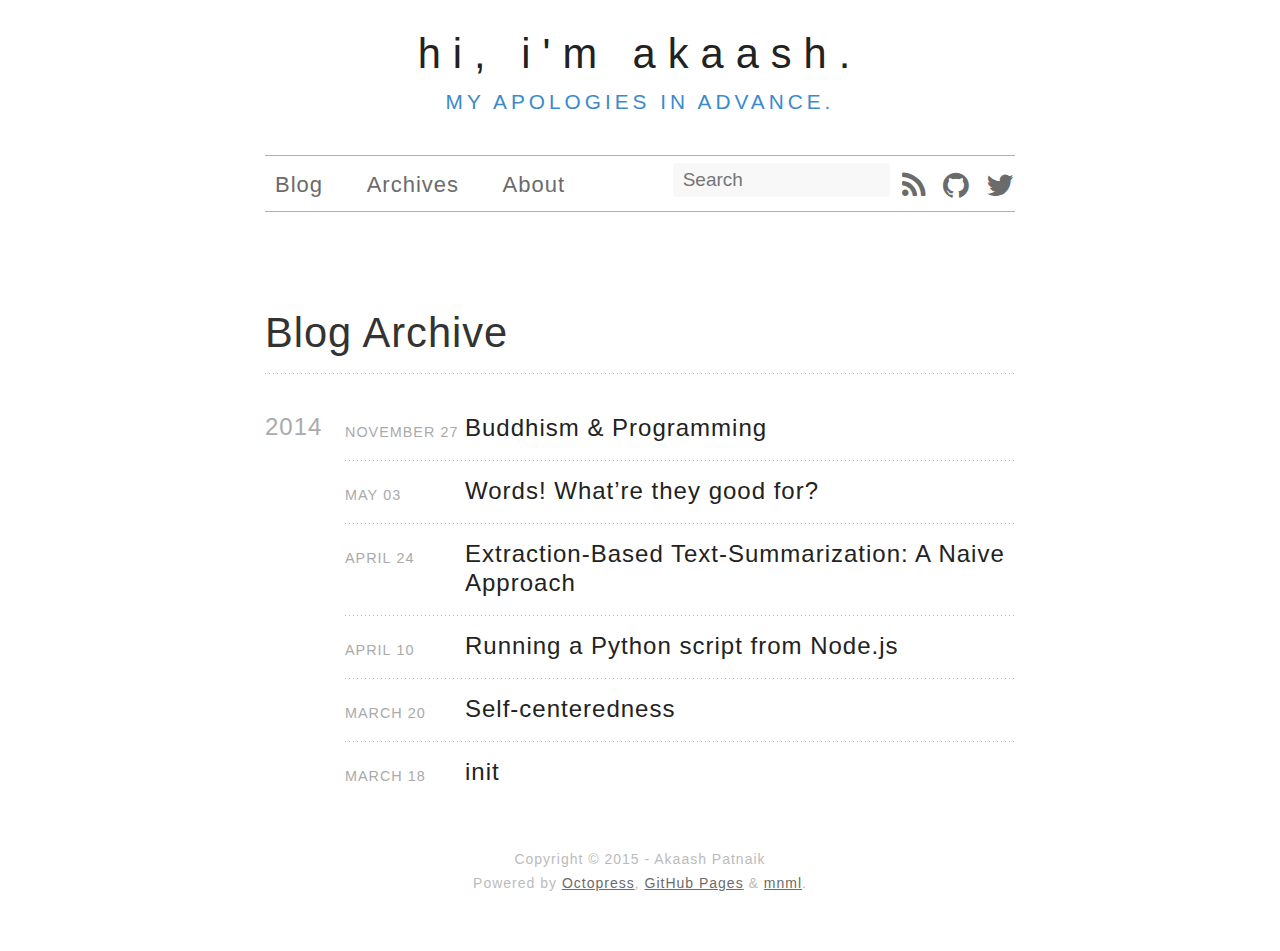
<file: index.html>
<!DOCTYPE html>
<!--[if IEMobile 7 ]><html class="no-js iem7"><![endif]-->
<!--[if lt IE 9]><html class="no-js lte-ie8"><![endif]-->
<!--[if (gt IE 8)|(gt IEMobile 7)|!(IEMobile)|!(IE)]><!--><html class="no-js" lang="en"><!--<![endif]-->
<head>
  <meta charset="utf-8">
  <title>Blog Archive - Hi, I'm Akaash.</title>
  <meta name="author" content="Akaash Patnaik">

  
  <meta name="description" content="Blog Archive 2014 Buddhism &amp; Programming
November 27 2014 Words! What&#8217;re they good for?
May 03 2014 Extraction-Based Text-Summarization: A &hellip;">
  

  <!-- http://t.co/dKP3o1e -->
  <meta name="HandheldFriendly" content="True">
  <meta name="MobileOptimized" content="320">
  <meta name="viewport" content="width=device-width, initial-scale=1">

  
  <link rel="canonical" href="http://akaashanky.github.io">
  <link href="/favicon.png" rel="icon">
  <link href="/stylesheets/screen.css" media="screen, projection" rel="stylesheet" type="text/css">
  <link href="/atom.xml" rel="alternate" title="Hi, I'm Akaash." type="application/atom+xml">
  <script src="/javascripts/modernizr-2.0.js"></script>
  <script src="//ajax.googleapis.com/ajax/libs/jquery/1.9.1/jquery.min.js"></script>
  <script>!window.jQuery && document.write(unescape('%3Cscript src="./javascripts/lib/jquery.min.js"%3E%3C/script%3E'))</script>
  <script src="/javascripts/octopress.js" type="text/javascript"></script>
  <!--Fonts from Google"s Web font directory at http://google.com/webfonts -->
<link href="http://fonts.googleapis.com/css?family=PT+Serif:regular,italic,bold,bolditalic" rel="stylesheet" type="text/css">
<link href="http://fonts.googleapis.com/css?family=PT+Sans:regular,italic,bold,bolditalic" rel="stylesheet" type="text/css">
<link href='http://fonts.googleapis.com/css?family=Open+Sans' rel='stylesheet' type='text/css'>
<link href='http://fonts.googleapis.com/css?family=Fjalla+One' rel='stylesheet' type='text/css'>
<link href="//netdna.bootstrapcdn.com/font-awesome/4.0.3/css/font-awesome.css" rel="stylesheet">
  
  <script type="text/javascript">
    var _gaq = _gaq || [];
    _gaq.push(['_setAccount', 'UA-57186535-1']);
    _gaq.push(['_setDomainName','github.io']);
    _gaq.push(['_trackPageview']);

    (function() {
      var ga = document.createElement('script'); ga.type = 'text/javascript'; ga.async = true;
      ga.src = ('https:' == document.location.protocol ? 'https://ssl' : 'http://www') + '.google-analytics.com/ga.js';
      var s = document.getElementsByTagName('script')[0]; s.parentNode.insertBefore(ga, s);
    })();
  </script>


</head>

<body   class="collapse-sidebar sidebar-footer" >
  <header role="banner">
	<div class="header-title"><a href="/">Hi, I'm Akaash.</a></div>


	<br><div class="header-subtitle">My apologies in advance.</div>

</header>
  <nav role="navigation"><ul class="subscription" data-subscription="rss">
  <li><a href="/atom.xml" title="subscribe via RSS"><i class="fa fa-rss" style="font-size: 30px"></i></a></li>
  
  
    <li><a href="http://github.com/akaashanky" title="GitHub"><i class="fa fa-github" style="font-size: 30px"></i></a></li>
  
  
    <li><a href="http://twitter.com/worldpiece" title="Twitter"><i class="fa fa-twitter" style="font-size: 30px"></i></a></li>
  
</ul>
  
<form action="https://www.google.com/search" method="get">
  <fieldset role="search">
    <input type="hidden" name="q" value="site:akaashanky.github.io" />
    <input class="search" type="text" name="q" results="0" placeholder="Search"/>
  </fieldset>
</form>
  
<ul class="main-navigation">
  <li><a href="/blog">Blog</a></li>
  <li><a href="/blog/archives">Archives</a></li>
  <li><a href="/about">About</a></li>
</ul>

</nav>
  <div id="main">
    <div id="content">
      <div>
<article role="article">
  
  <header>
    <h1 class="entry-title">Blog Archive</h1>
    
  </header>
  
  <div id="blog-archives">



  
  <h2>2014</h2>

<article>
  
<h1><a href="/blog/2014/11/27/buddhism-and-programming/">Buddhism &amp; Programming</a></h1>
<time datetime="2014-11-27T19:08:31+05:30" pubdate><span class='month'>November</span> <span class='day'>27</span> <span class='year'>2014</span></time>

</article>



<article>
  
<h1><a href="/blog/2014/05/03/words-whatre-they-good-for/">Words! What&#8217;re they good for?</a></h1>
<time datetime="2014-05-03T14:37:20+05:30" pubdate><span class='month'>May</span> <span class='day'>03</span> <span class='year'>2014</span></time>

</article>



<article>
  
<h1><a href="/blog/2014/04/24/extraction-based-text-summarization-a-naive-approach/">Extraction-Based Text-Summarization: A Naive Approach</a></h1>
<time datetime="2014-04-24T14:36:55+05:30" pubdate><span class='month'>April</span> <span class='day'>24</span> <span class='year'>2014</span></time>

</article>



<article>
  
<h1><a href="/blog/2014/04/10/running-a-python-script-from-node-dot-js/">Running a Python script from Node.js</a></h1>
<time datetime="2014-04-10T03:10:39+05:30" pubdate><span class='month'>April</span> <span class='day'>10</span> <span class='year'>2014</span></time>

</article>



<article>
  
<h1><a href="/blog/2014/03/20/self-centeredness/">Self-centeredness</a></h1>
<time datetime="2014-03-20T15:03:18+05:30" pubdate><span class='month'>March</span> <span class='day'>20</span> <span class='year'>2014</span></time>

</article>



<article>
  
<h1><a href="/blog/2014/03/18/init/">init</a></h1>
<time datetime="2014-03-18T21:35:39+05:30" pubdate><span class='month'>March</span> <span class='day'>18</span> <span class='year'>2014</span></time>

</article>

</div>

  
</article>

</div>

<aside class="sidebar">
  
    <section>
  <h1>Recent Posts</h1>
  <ul id="recent_posts">
    
      <li class="post">
        <a href="/blog/2014/11/27/buddhism-and-programming/">Buddhism &amp; Programming</a>
      </li>
    
      <li class="post">
        <a href="/blog/2014/05/03/words-whatre-they-good-for/">Words! What're they good for?</a>
      </li>
    
      <li class="post">
        <a href="/blog/2014/04/24/extraction-based-text-summarization-a-naive-approach/">Extraction-Based Text-Summarization: A Naive Approach</a>
      </li>
    
      <li class="post">
        <a href="/blog/2014/04/10/running-a-python-script-from-node-dot-js/">Running a Python script from Node.js</a>
      </li>
    
      <li class="post">
        <a href="/blog/2014/03/20/self-centeredness/">Self-centeredness</a>
      </li>
    
  </ul>
</section>

<section>
  <h1>GitHub Repos</h1>
  <ul id="gh_repos">
    <li class="loading">Status updating...</li>
  </ul>
  
  <a href="https://github.com/akaashanky">@akaashanky</a> on GitHub
  
  <script type="text/javascript">
    $(document).ready(function(){
        if (!window.jXHR){
            var jxhr = document.createElement('script');
            jxhr.type = 'text/javascript';
            jxhr.src = '/javascripts/libs/jXHR.js';
            var s = document.getElementsByTagName('script')[0];
            s.parentNode.insertBefore(jxhr, s);
        }

        github.showRepos({
            user: 'akaashanky',
            count: 0,
            skip_forks: true,
            target: '#gh_repos'
        });
    });
  </script>
  <script src="/javascripts/github.js" type="text/javascript"> </script>
</section>





  
</aside>


    </div>
  </div>
  <footer role="contentinfo"><p>
  Copyright &copy; 2015 -  Akaash Patnaik <br/>
  <span class="credit">Powered by <a href="http://octopress.org">Octopress</a>, <a href="https://pages.github.com/">GitHub Pages</a> & <a href="https://github.com/ioveracker/mnml">mnml</a>.
	  
  </span>
</p>

</footer>
  







  <script type="text/javascript">
    (function(){
      var twitterWidgets = document.createElement('script');
      twitterWidgets.type = 'text/javascript';
      twitterWidgets.async = true;
      twitterWidgets.src = 'http://platform.twitter.com/widgets.js';
      document.getElementsByTagName('head')[0].appendChild(twitterWidgets);
    })();
  </script>





</body>
</html>
</file>
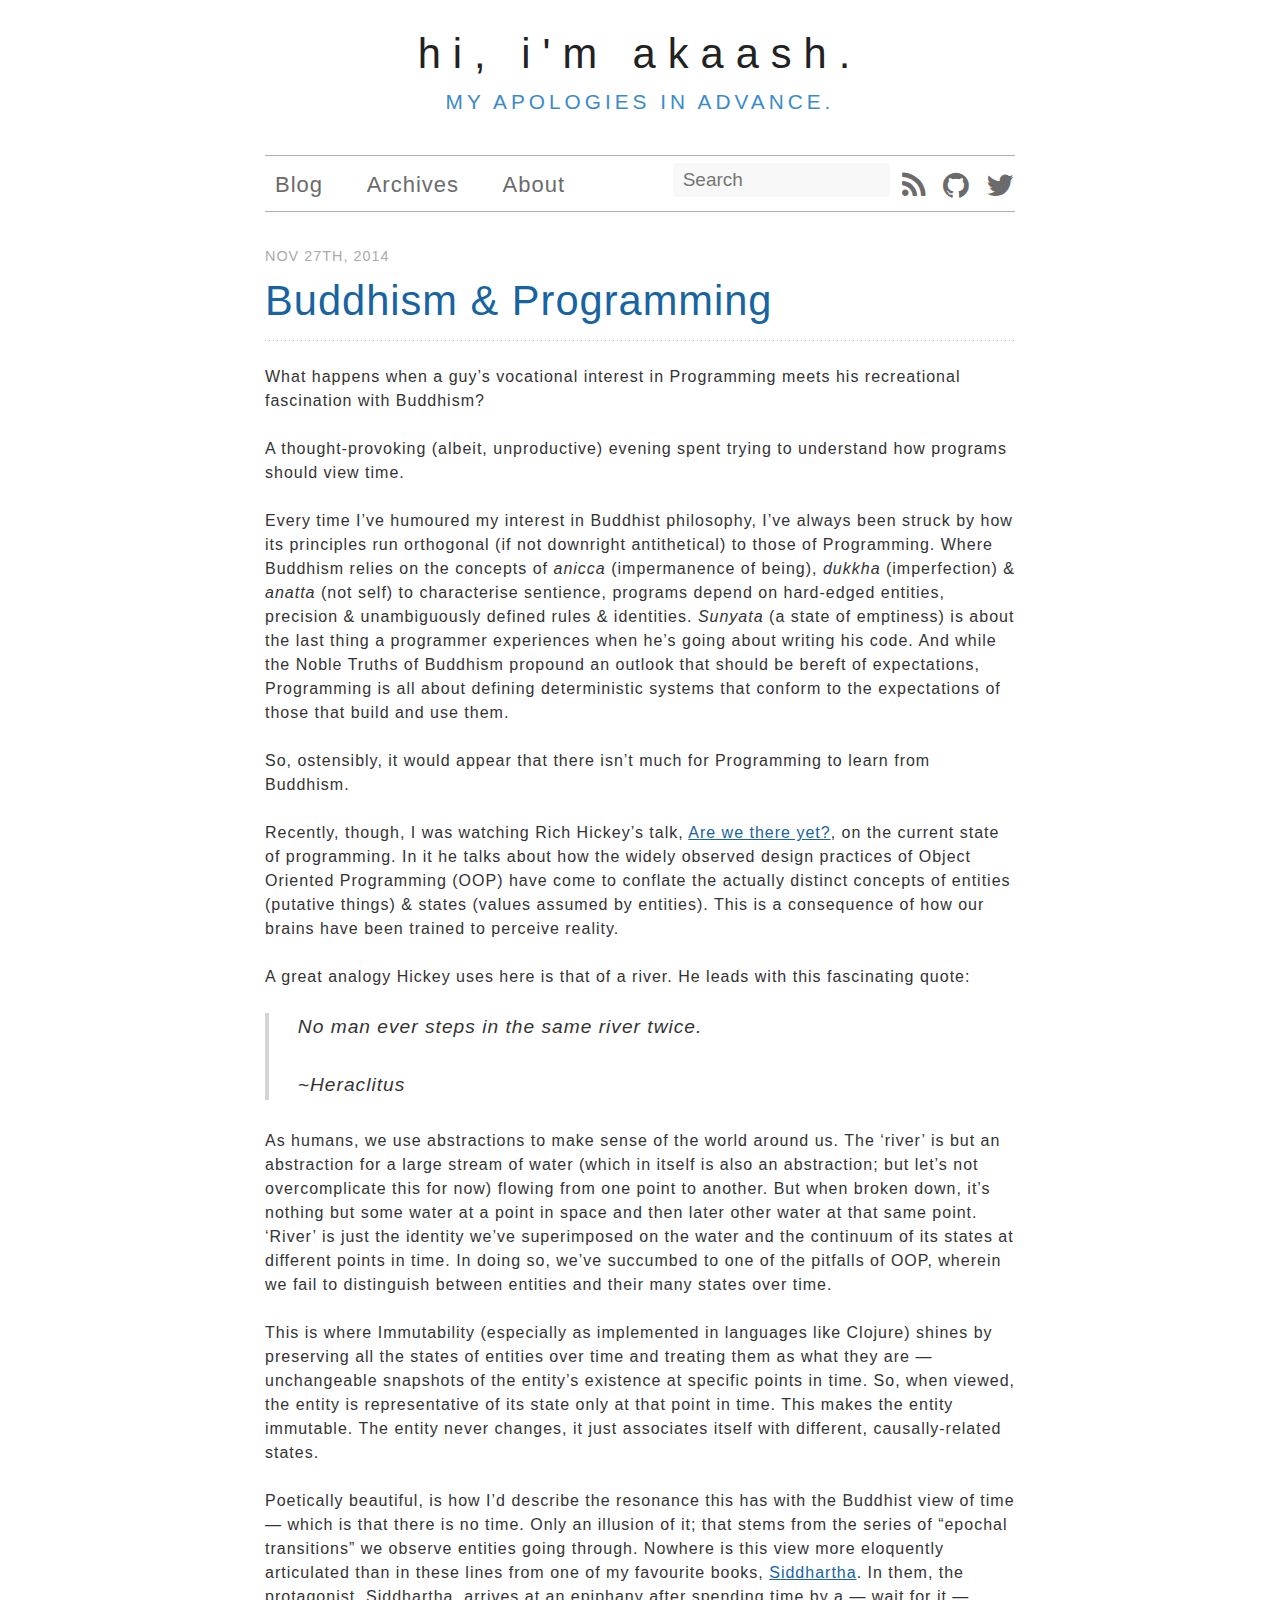
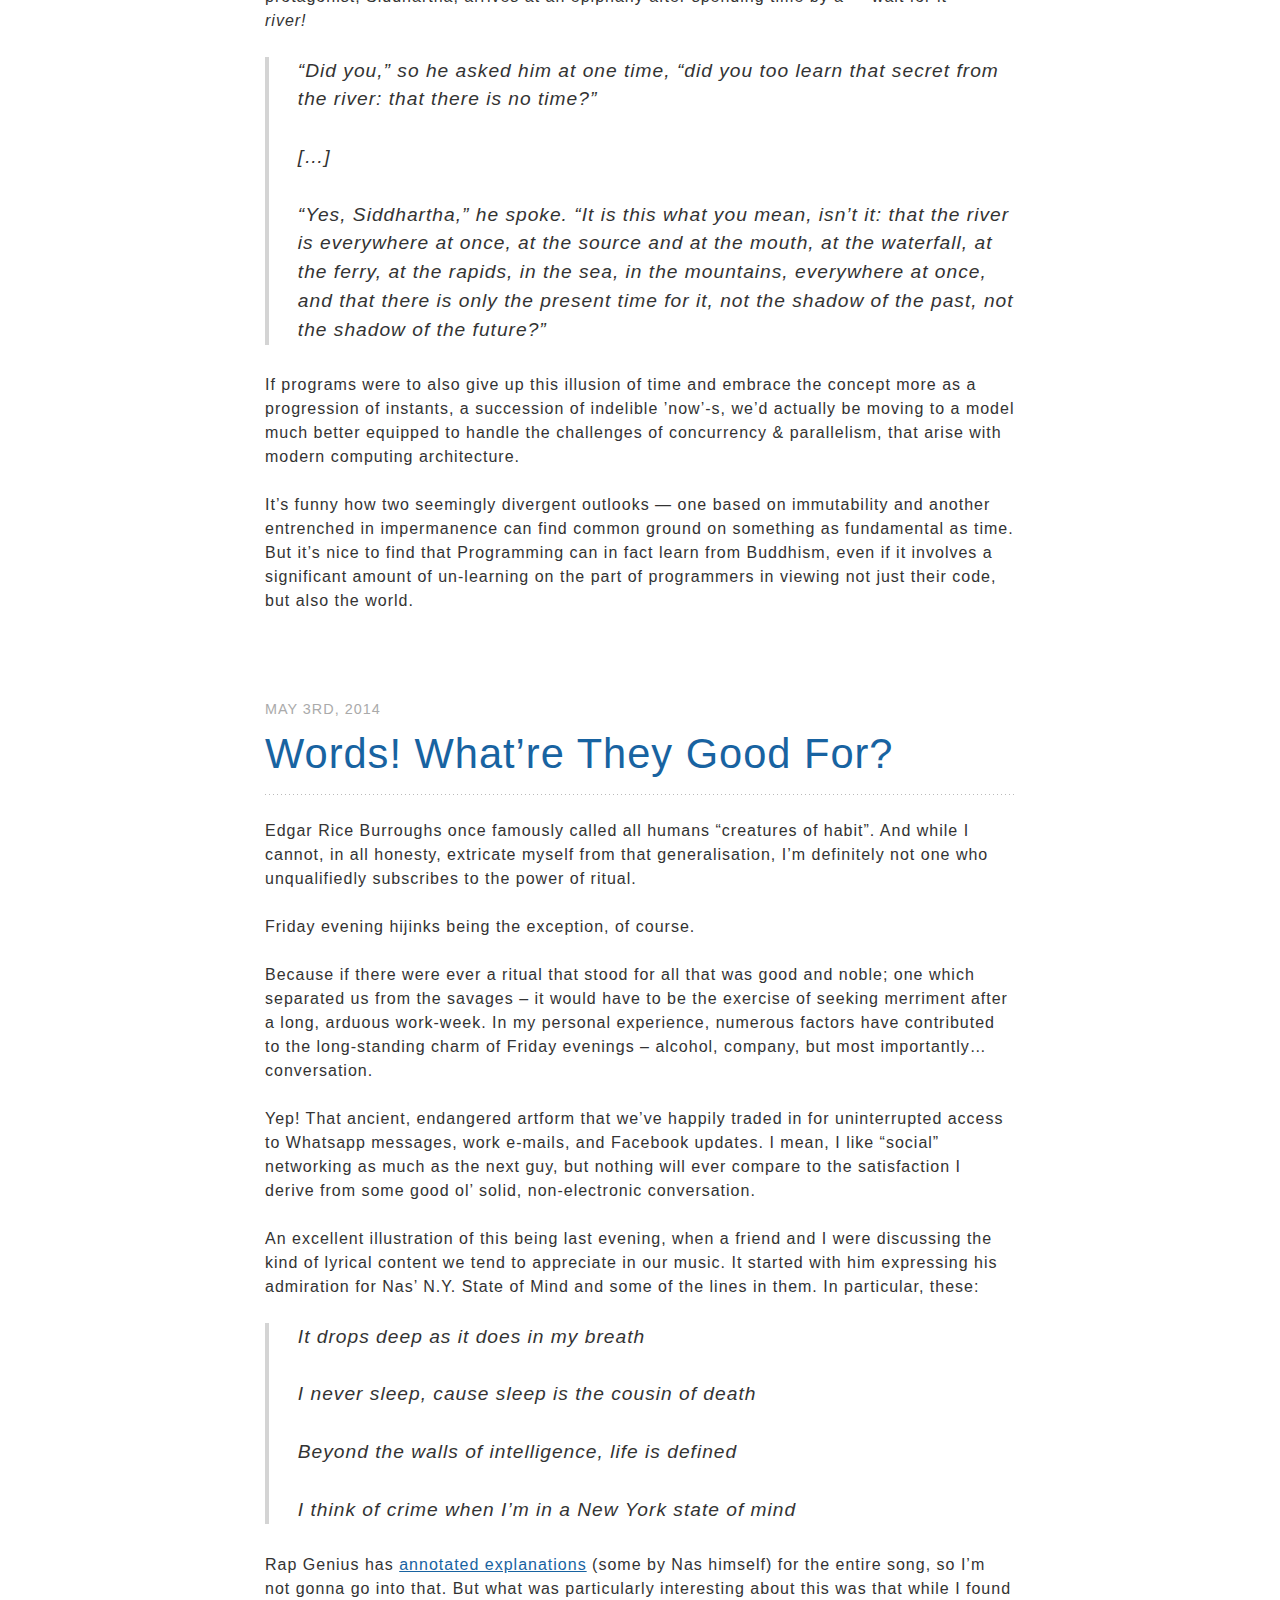
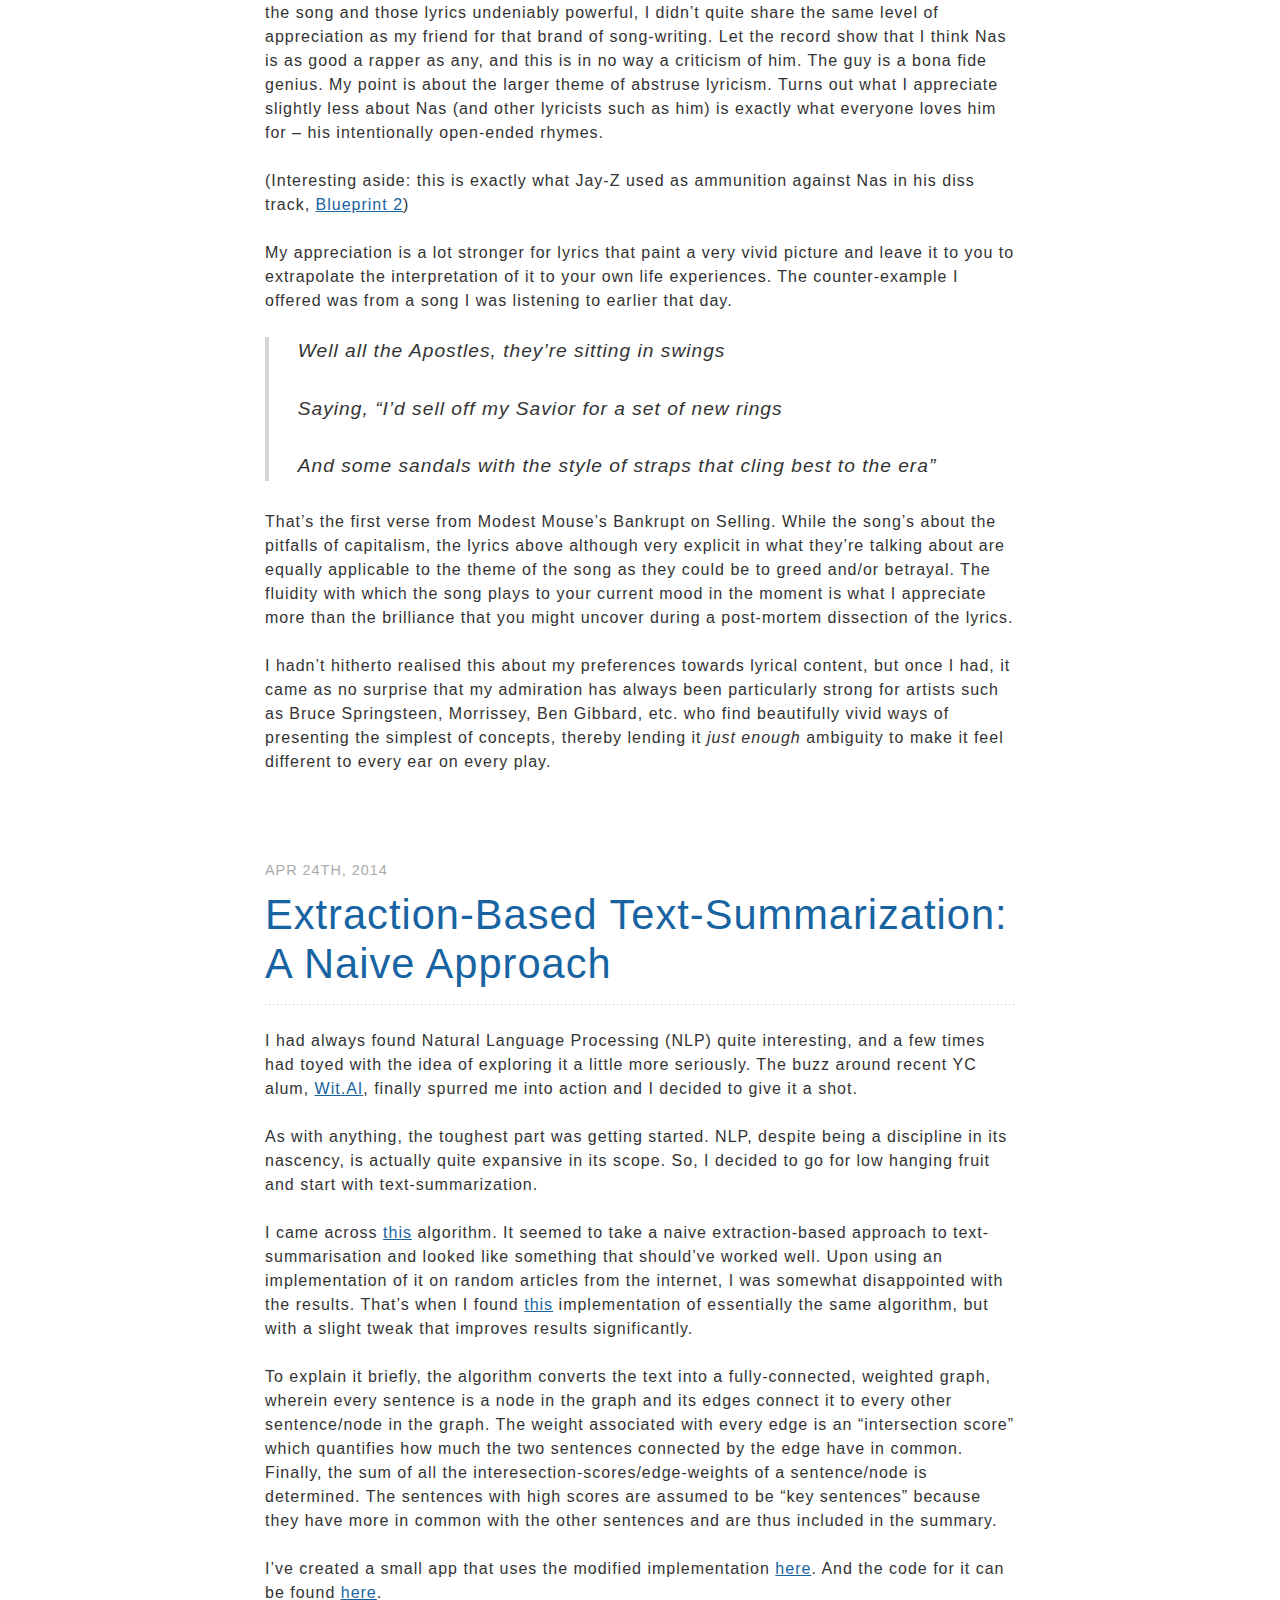
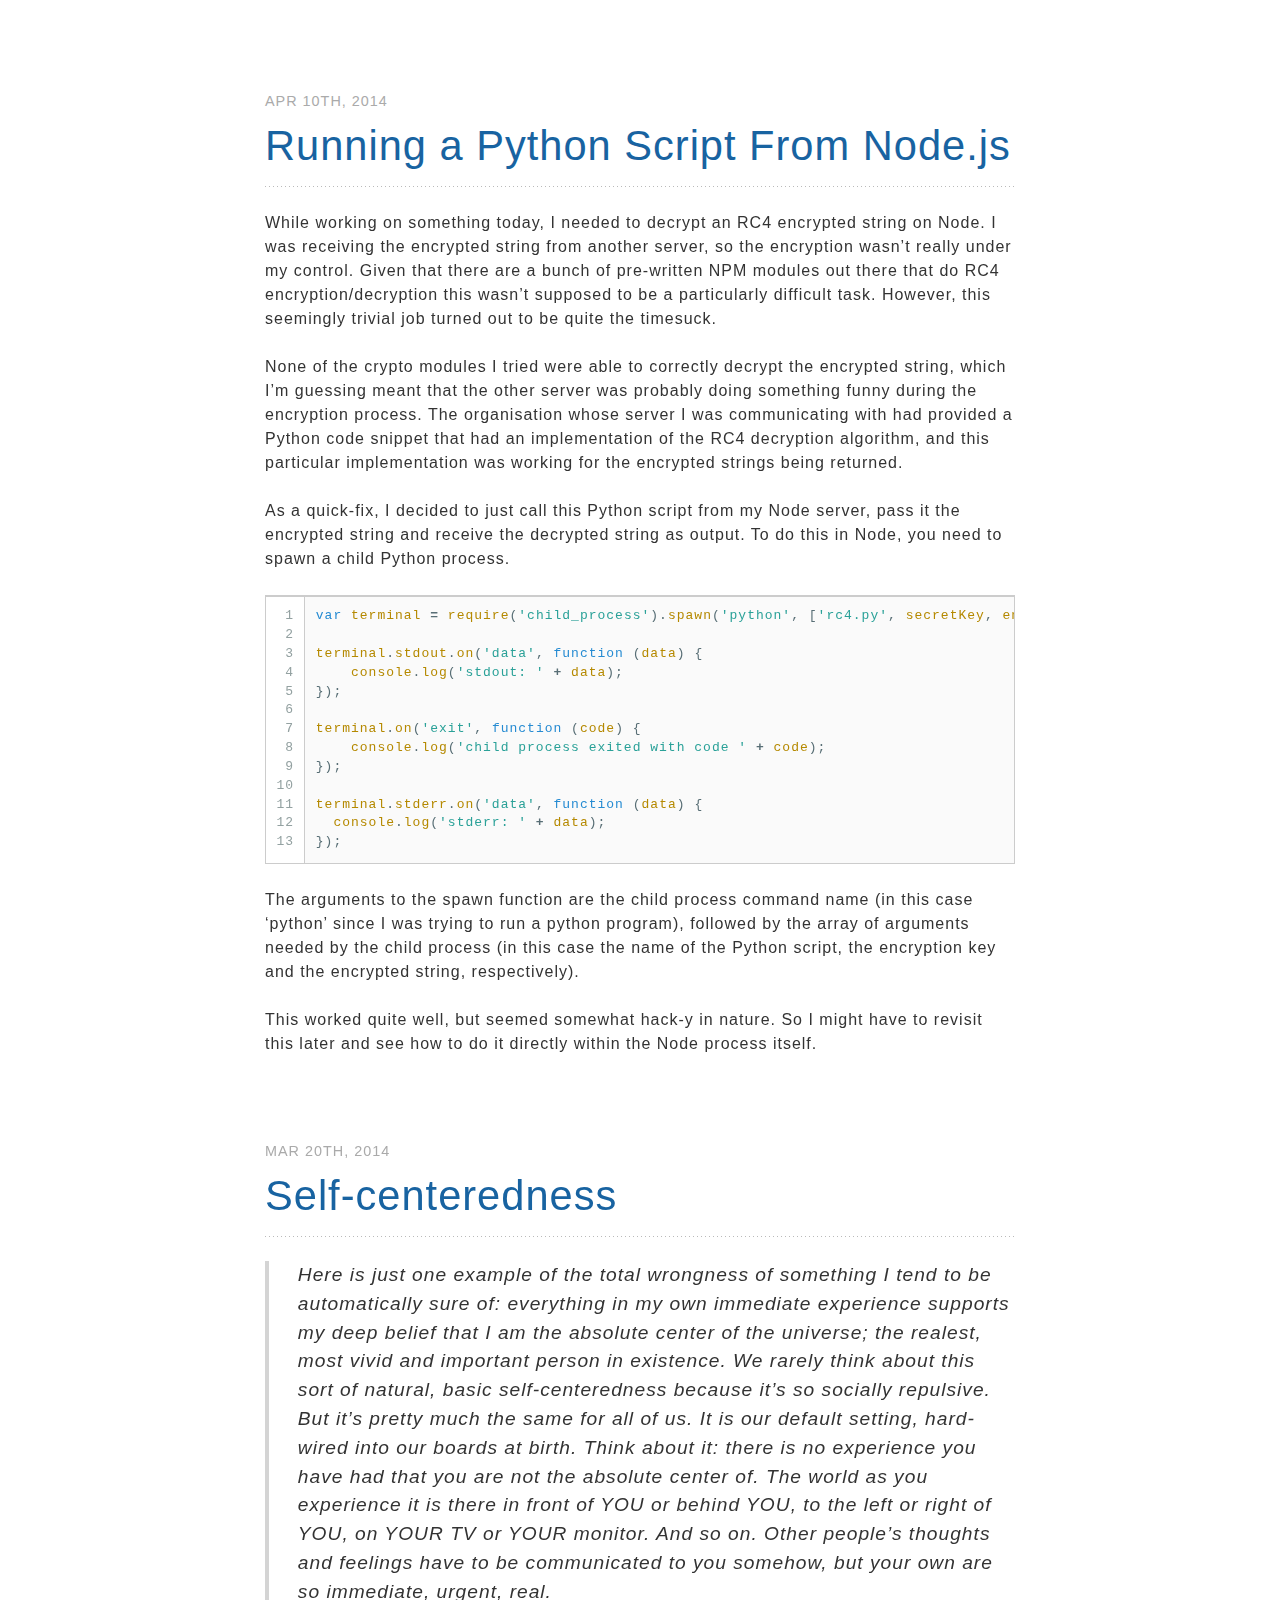
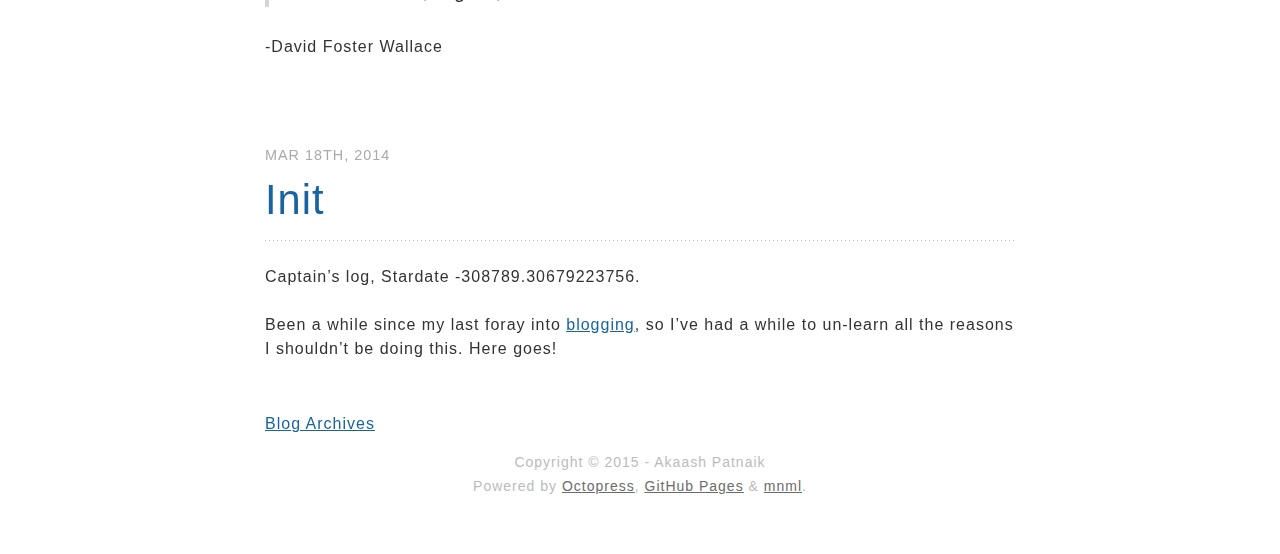
<file: blog/index.html>
<!DOCTYPE html>
<!--[if IEMobile 7 ]><html class="no-js iem7"><![endif]-->
<!--[if lt IE 9]><html class="no-js lte-ie8"><![endif]-->
<!--[if (gt IE 8)|(gt IEMobile 7)|!(IEMobile)|!(IE)]><!--><html class="no-js" lang="en"><!--<![endif]-->
<head>
  <meta charset="utf-8">
  <title>Hi, I'm Akaash.</title>
  <meta name="author" content="Akaash Patnaik">

  
  <meta name="description" content="What happens when a guy&rsquo;s vocational interest in Programming meets his recreational fascination with Buddhism? A thought-provoking (albeit, &hellip;">
  

  <!-- http://t.co/dKP3o1e -->
  <meta name="HandheldFriendly" content="True">
  <meta name="MobileOptimized" content="320">
  <meta name="viewport" content="width=device-width, initial-scale=1">

  
  <link rel="canonical" href="http://akaashanky.github.io/blog">
  <link href="/favicon.png" rel="icon">
  <link href="/stylesheets/screen.css" media="screen, projection" rel="stylesheet" type="text/css">
  <link href="/atom.xml" rel="alternate" title="Hi, I'm Akaash." type="application/atom+xml">
  <script src="/javascripts/modernizr-2.0.js"></script>
  <script src="//ajax.googleapis.com/ajax/libs/jquery/1.9.1/jquery.min.js"></script>
  <script>!window.jQuery && document.write(unescape('%3Cscript src="./javascripts/lib/jquery.min.js"%3E%3C/script%3E'))</script>
  <script src="/javascripts/octopress.js" type="text/javascript"></script>
  <!--Fonts from Google"s Web font directory at http://google.com/webfonts -->
<link href="http://fonts.googleapis.com/css?family=PT+Serif:regular,italic,bold,bolditalic" rel="stylesheet" type="text/css">
<link href="http://fonts.googleapis.com/css?family=PT+Sans:regular,italic,bold,bolditalic" rel="stylesheet" type="text/css">
<link href='http://fonts.googleapis.com/css?family=Open+Sans' rel='stylesheet' type='text/css'>
<link href='http://fonts.googleapis.com/css?family=Fjalla+One' rel='stylesheet' type='text/css'>
<link href="//netdna.bootstrapcdn.com/font-awesome/4.0.3/css/font-awesome.css" rel="stylesheet">
  
  <script type="text/javascript">
    var _gaq = _gaq || [];
    _gaq.push(['_setAccount', 'UA-57186535-1']);
    _gaq.push(['_setDomainName','github.io']);
    _gaq.push(['_trackPageview']);

    (function() {
      var ga = document.createElement('script'); ga.type = 'text/javascript'; ga.async = true;
      ga.src = ('https:' == document.location.protocol ? 'https://ssl' : 'http://www') + '.google-analytics.com/ga.js';
      var s = document.getElementsByTagName('script')[0]; s.parentNode.insertBefore(ga, s);
    })();
  </script>


</head>

<body   class="collapse-sidebar sidebar-footer" >
  <header role="banner">
	<div class="header-title"><a href="/">Hi, I'm Akaash.</a></div>


	<br><div class="header-subtitle">My apologies in advance.</div>

</header>
  <nav role="navigation"><ul class="subscription" data-subscription="rss">
  <li><a href="/atom.xml" title="subscribe via RSS"><i class="fa fa-rss" style="font-size: 30px"></i></a></li>
  
  
    <li><a href="http://github.com/akaashanky" title="GitHub"><i class="fa fa-github" style="font-size: 30px"></i></a></li>
  
  
    <li><a href="http://twitter.com/worldpiece" title="Twitter"><i class="fa fa-twitter" style="font-size: 30px"></i></a></li>
  
</ul>
  
<form action="https://www.google.com/search" method="get">
  <fieldset role="search">
    <input type="hidden" name="q" value="site:akaashanky.github.io" />
    <input class="search" type="text" name="q" results="0" placeholder="Search"/>
  </fieldset>
</form>
  
<ul class="main-navigation">
  <li><a href="/blog">Blog</a></li>
  <li><a href="/blog/archives">Archives</a></li>
  <li><a href="/about">About</a></li>
</ul>

</nav>
  <div id="main">
    <div id="content">
      


    <article class="post">
  <header>
  
    
      <h1 class="entry-title"><a href="/blog/2014/11/27/buddhism-and-programming/">Buddhism &amp; Programming</a></h1>
      
      
    
      <p class="meta">
        








  


<time datetime="2014-11-27T19:08:31+05:30" pubdate data-updated="true">Nov 27<span>th</span>, 2014</time>
        
      </p>
    
  </header>


  <div class="entry-content"><p>What happens when a guy&rsquo;s vocational interest in Programming meets his recreational fascination with Buddhism?</p>

<p>A thought-provoking (albeit, unproductive) evening spent trying to understand how programs should view time.</p>

<p>Every time I’ve humoured my interest in Buddhist philosophy, I’ve always been struck by how its principles run orthogonal (if not downright antithetical) to those of Programming. Where Buddhism relies on the concepts of <em>anicca</em> (impermanence of being), <em>dukkha</em> (imperfection) &amp; <em>anatta</em> (not self) to characterise sentience, programs depend on hard-edged entities, precision &amp; unambiguously defined rules &amp; identities. <em>Sunyata</em> (a state of emptiness) is about the last thing a programmer experiences when he’s going about writing his code. And while the Noble Truths of Buddhism propound an outlook that should be bereft of expectations, Programming is all about defining deterministic systems that conform to the expectations of those that build and use them.</p>

<p>So, ostensibly, it would appear that there isn’t much for Programming to learn from Buddhism.</p>

<p>Recently, though, I was watching Rich Hickey’s talk, <a href="http://www.infoq.com/presentations/Are-We-There-Yet-Rich-Hickey">Are we there yet?</a>, on the current state of programming. In it he talks about how the widely observed design practices of Object Oriented Programming (OOP) have come to conflate the actually distinct concepts of entities (putative things) &amp; states (values assumed by entities). This is a consequence of how our brains have been trained to perceive reality.</p>

<p>A great analogy Hickey uses here is that of a river. He leads with this fascinating quote:</p>

<blockquote><p>No man ever steps in the same river twice.</p>

<p>~Heraclitus</p></blockquote>

<p>As humans, we use abstractions to make sense of the world around us. The ‘river’ is but an abstraction for a large stream of water (which in itself is also an abstraction; but let’s not overcomplicate this for now) flowing from one point to another. But when broken down, it’s nothing but some water at a point in space and then later other water at that same point. ‘River’ is just the identity we’ve superimposed on the water and the continuum of its states at different points in time. In doing so, we’ve succumbed to one of the pitfalls of OOP, wherein we fail to distinguish between entities and their many states over time.</p>

<p>This is where Immutability (especially as implemented in languages like Clojure) shines by preserving all the states of entities over time and treating them as what they are — unchangeable snapshots of the entity’s existence at specific points in time. So, when viewed, the entity is representative of its state only at that point in time. This makes the entity immutable. The entity never changes, it just associates itself with different, causally-related states.</p>

<p>Poetically beautiful, is how I’d describe the resonance this has with the Buddhist view of time — which is that there is no time. Only an illusion of it; that stems from the series of &ldquo;epochal transitions&rdquo; we observe entities going through. Nowhere is this view more eloquently articulated than in these lines from one of my favourite books, <a href="https://www.goodreads.com/book/show/52036.Siddhartha?ac=1">Siddhartha</a>. In them, the protagonist, Siddhartha, arrives at an epiphany after spending time by a — wait for it — <em>river!</em></p>

<blockquote><p>&ldquo;Did you,&rdquo; so he asked him at one time, &ldquo;did you too learn that secret from the river: that there is no time?&rdquo;</p>

<p>[&hellip;]</p>

<p>&ldquo;Yes, Siddhartha,&rdquo; he spoke. &ldquo;It is this what you mean, isn&rsquo;t it: that the river is everywhere at once, at the source and at the mouth, at the waterfall, at the ferry, at the rapids, in the sea, in the mountains, everywhere at once, and that there is only the present time for it, not the shadow of the past, not the shadow of the future?&rdquo;</p></blockquote>

<p>If programs were to also give up this illusion of time and embrace the concept more as a progression of instants, a succession of indelible ’now’-s, we’d actually be moving to a model much better equipped to handle the challenges of concurrency &amp; parallelism, that arise with modern computing architecture.</p>

<p>It&rsquo;s funny how two seemingly divergent outlooks &mdash; one based on immutability and another entrenched in impermanence can find common ground on something as fundamental as time. But it&rsquo;s nice to find that Programming can in fact learn from Buddhism, even if it involves a significant amount of un-learning on the part of programmers in viewing not just their code, but also the world.</p>
</div>
  
  

</article>


    <article class="post">
  <header>
  
    
      <h1 class="entry-title"><a href="/blog/2014/05/03/words-whatre-they-good-for/">Words! What&#8217;re They Good For?</a></h1>
      
      
    
      <p class="meta">
        








  


<time datetime="2014-05-03T14:37:20+05:30" pubdate data-updated="true">May 3<span>rd</span>, 2014</time>
        
      </p>
    
  </header>


  <div class="entry-content"><p>Edgar Rice Burroughs once famously called all humans &ldquo;creatures of habit&rdquo;. And while I cannot, in all honesty, extricate myself from that generalisation, I&rsquo;m definitely not one who unqualifiedly subscribes to the power of ritual.</p>

<p>Friday evening hijinks being the exception, of course.</p>

<p>Because if there were ever a ritual that stood for all that was good and noble; one which separated us from the savages &ndash; it would have to be the exercise of seeking merriment after a long, arduous work-week. In my personal experience, numerous factors have contributed to the long-standing charm of Friday evenings &ndash; alcohol, company, but most importantly&hellip; conversation.</p>

<p>Yep! That ancient, endangered artform that we&rsquo;ve happily traded in for uninterrupted access to Whatsapp messages, work e-mails, and Facebook updates. I mean, I like &ldquo;social&rdquo; networking as much as the next guy, but nothing will ever compare to the satisfaction I derive from some good ol&#8217; solid, non-electronic conversation.</p>

<p>An excellent illustration of this being last evening, when a friend and I were discussing the kind of lyrical content we tend to appreciate in our music. It started with him expressing his admiration for Nas&#8217; N.Y. State of Mind and some of the lines in them. In particular, these:</p>

<blockquote><p>It drops deep as it does in my breath</p>

<p>I never sleep, cause sleep is the cousin of death</p>

<p>Beyond the walls of intelligence, life is defined</p>

<p>I think of crime when I&rsquo;m in a New York state of mind</p></blockquote>

<p>Rap Genius has <a href="http://rapgenius.com/Nas-ny-state-of-mind-lyrics">annotated explanations</a> (some by Nas himself) for the entire song, so I&rsquo;m not gonna go into that. But what was particularly interesting about this was that while I found the song and those lyrics undeniably powerful, I didn&rsquo;t quite share the same level of appreciation as my friend for that brand of song-writing. Let the record show that I think Nas is as good a rapper as any, and this is in no way a criticism of him. The guy is a bona fide genius. My point is about the larger theme of abstruse lyricism. Turns out what I appreciate slightly less about Nas (and other lyricists such as him) is exactly what everyone loves him for &ndash; his intentionally open-ended rhymes.</p>

<p>(Interesting aside: this is exactly what Jay-Z used as ammunition against Nas in his diss track, <a href="http://rapgenius.com/183569/Jay-z-blueprint-2/[base64]">Blueprint 2</a>)</p>

<p>My appreciation is a lot stronger for lyrics that paint a very vivid picture and leave it to you to extrapolate the interpretation of it to your own life experiences. The counter-example I offered was from a song I was listening to earlier that day.</p>

<blockquote><p>Well all the Apostles, they&rsquo;re sitting in swings</p>

<p>Saying, &ldquo;I&rsquo;d sell off my Savior for a set of new rings</p>

<p>And some sandals with the style of straps that cling best to the era&#8221;</p></blockquote>

<p>That&rsquo;s the first verse from Modest Mouse&rsquo;s Bankrupt on Selling. While the song&rsquo;s about the pitfalls of capitalism, the lyrics above although very explicit in what they&rsquo;re talking about are equally applicable to the theme of the song as they could be to greed and/or betrayal. The fluidity with which the song plays to your current mood in the moment is what I appreciate more than the brilliance that you might uncover during a post-mortem dissection of the lyrics.</p>

<p>I hadn&rsquo;t hitherto realised this about my preferences towards lyrical content, but once I had, it came as no surprise that my admiration has always been particularly strong for artists such as Bruce Springsteen, Morrissey, Ben Gibbard, etc. who find beautifully vivid ways of presenting the simplest of concepts, thereby lending it <em>just enough</em> ambiguity to make it feel different to every ear on every play.</p>
</div>
  
  

</article>


    <article class="post">
  <header>
  
    
      <h1 class="entry-title"><a href="/blog/2014/04/24/extraction-based-text-summarization-a-naive-approach/">Extraction-Based Text-Summarization: A Naive Approach</a></h1>
      
      
    
      <p class="meta">
        








  


<time datetime="2014-04-24T14:36:55+05:30" pubdate data-updated="true">Apr 24<span>th</span>, 2014</time>
        
      </p>
    
  </header>


  <div class="entry-content"><p>I had always found Natural Language Processing (NLP) quite interesting, and a few times had toyed with the idea of exploring it a little more seriously. The buzz around recent YC alum, <a href="http://wit.ai">Wit.AI</a>, finally spurred me into action and I decided to give it a shot.</p>

<p>As with anything, the toughest part was getting started. NLP, despite being a discipline in its nascency, is actually quite expansive in its scope. So, I decided to go for low hanging fruit and start with text-summarization.</p>

<p>I came across <a href="http://thetokenizer.com/2013/04/28/build-your-own-summary-tool/">this</a> algorithm. It seemed to take a naive extraction-based approach to text-summarisation and looked like something that should&rsquo;ve worked well. Upon using an implementation of it on random articles from the internet, I was somewhat disappointed with the results. That&rsquo;s when I found <a href="https://github.com/philplckthun/node-sumuparticles">this</a> implementation of essentially the same algorithm, but with a slight tweak that improves results significantly.</p>

<p>To explain it briefly, the algorithm converts the text into a fully-connected, weighted graph, wherein every sentence is a node in the graph and its edges connect it to every other sentence/node in the graph. The weight associated with every edge is an &ldquo;intersection score&rdquo; which quantifies how much the two sentences connected by the edge have in common. Finally, the sum of all the interesection-scores/edge-weights of a sentence/node is determined. The sentences with high scores are assumed to be &ldquo;key sentences&rdquo; because they have more in common with the other sentences and are thus included in the summary.</p>

<p>I&rsquo;ve created a small app that uses the modified implementation <a href="http://tldr-app.herokuapp.com/">here</a>. And the code for it can be found <a href="https://github.com/akaashanky/tldr">here</a>.</p>
</div>
  
  

</article>


    <article class="post">
  <header>
  
    
      <h1 class="entry-title"><a href="/blog/2014/04/10/running-a-python-script-from-node-dot-js/">Running a Python Script From Node.js</a></h1>
      
      
    
      <p class="meta">
        








  


<time datetime="2014-04-10T03:10:39+05:30" pubdate data-updated="true">Apr 10<span>th</span>, 2014</time>
        
      </p>
    
  </header>


  <div class="entry-content"><p>While working on something today, I needed to decrypt an RC4 encrypted string on Node. I was receiving the encrypted string from another server, so the encryption wasn&rsquo;t really under my control. Given that there are a bunch of pre-written NPM modules out there that do RC4 encryption/decryption this wasn&rsquo;t supposed to be a particularly difficult task. However, this seemingly trivial job turned out to be quite the timesuck.</p>

<p>None of the crypto modules I tried were able to correctly decrypt the encrypted string, which I&rsquo;m guessing meant that the other server was probably doing something funny during the encryption process. The organisation whose server I was communicating with had provided a Python code snippet that had an implementation of the RC4 decryption algorithm, and this particular implementation was working for the encrypted strings being returned.</p>

<p>As a quick-fix, I decided to just call this Python script from my Node server, pass it the encrypted string and receive the decrypted string as output. To do this in Node, you need to spawn a child Python process.</p>

<figure class='code'><figcaption><span></span></figcaption><div class="highlight"><table><tr><td class="gutter"><pre class="line-numbers"><span class='line-number'>1</span>
<span class='line-number'>2</span>
<span class='line-number'>3</span>
<span class='line-number'>4</span>
<span class='line-number'>5</span>
<span class='line-number'>6</span>
<span class='line-number'>7</span>
<span class='line-number'>8</span>
<span class='line-number'>9</span>
<span class='line-number'>10</span>
<span class='line-number'>11</span>
<span class='line-number'>12</span>
<span class='line-number'>13</span>
</pre></td><td class='code'><pre><code class='javascript'><span class='line'><span class="kd">var</span> <span class="nx">terminal</span> <span class="o">=</span> <span class="nx">require</span><span class="p">(</span><span class="s1">&#39;child_process&#39;</span><span class="p">).</span><span class="nx">spawn</span><span class="p">(</span><span class="s1">&#39;python&#39;</span><span class="p">,</span> <span class="p">[</span><span class="s1">&#39;rc4.py&#39;</span><span class="p">,</span> <span class="nx">secretKey</span><span class="p">,</span> <span class="nx">encryptedString</span><span class="p">]);;</span>
</span><span class='line'>
</span><span class='line'><span class="nx">terminal</span><span class="p">.</span><span class="nx">stdout</span><span class="p">.</span><span class="nx">on</span><span class="p">(</span><span class="s1">&#39;data&#39;</span><span class="p">,</span> <span class="kd">function</span> <span class="p">(</span><span class="nx">data</span><span class="p">)</span> <span class="p">{</span>
</span><span class='line'>    <span class="nx">console</span><span class="p">.</span><span class="nx">log</span><span class="p">(</span><span class="s1">&#39;stdout: &#39;</span> <span class="o">+</span> <span class="nx">data</span><span class="p">);</span>
</span><span class='line'><span class="p">});</span>
</span><span class='line'>
</span><span class='line'><span class="nx">terminal</span><span class="p">.</span><span class="nx">on</span><span class="p">(</span><span class="s1">&#39;exit&#39;</span><span class="p">,</span> <span class="kd">function</span> <span class="p">(</span><span class="nx">code</span><span class="p">)</span> <span class="p">{</span>
</span><span class='line'>    <span class="nx">console</span><span class="p">.</span><span class="nx">log</span><span class="p">(</span><span class="s1">&#39;child process exited with code &#39;</span> <span class="o">+</span> <span class="nx">code</span><span class="p">);</span>
</span><span class='line'><span class="p">});</span>
</span><span class='line'>
</span><span class='line'><span class="nx">terminal</span><span class="p">.</span><span class="nx">stderr</span><span class="p">.</span><span class="nx">on</span><span class="p">(</span><span class="s1">&#39;data&#39;</span><span class="p">,</span> <span class="kd">function</span> <span class="p">(</span><span class="nx">data</span><span class="p">)</span> <span class="p">{</span>
</span><span class='line'>  <span class="nx">console</span><span class="p">.</span><span class="nx">log</span><span class="p">(</span><span class="s1">&#39;stderr: &#39;</span> <span class="o">+</span> <span class="nx">data</span><span class="p">);</span>
</span><span class='line'><span class="p">});</span>
</span></code></pre></td></tr></table></div></figure>


<p>The arguments to the spawn function are the child process command name (in this case &lsquo;python&rsquo; since I was trying to run a python program), followed by the array of arguments needed by the child process (in this case the name of the Python script, the encryption key and the encrypted string, respectively).</p>

<p>This worked quite well, but seemed somewhat hack-y in nature. So I might have to revisit this later and see how to do it directly within the Node process itself.</p>
</div>
  
  

</article>


    <article class="post">
  <header>
  
    
      <h1 class="entry-title"><a href="/blog/2014/03/20/self-centeredness/">Self-centeredness</a></h1>
      
      
    
      <p class="meta">
        








  


<time datetime="2014-03-20T15:03:18+05:30" pubdate data-updated="true">Mar 20<span>th</span>, 2014</time>
        
      </p>
    
  </header>


  <div class="entry-content"><blockquote><p>Here is just one example of the total wrongness of something I tend to be automatically sure of: everything in my own immediate experience supports my deep belief that I am the absolute center of the universe; the realest, most vivid and important person in existence. We rarely think about this sort of natural, basic self-centeredness because it&rsquo;s so socially repulsive. But it&rsquo;s pretty much the same for all of us. It is our default setting, hard-wired into our boards at birth. Think about it: there is no experience you have had that you are not the absolute center of. The world as you experience it is there in front of YOU or behind YOU, to the left or right of YOU, on YOUR TV or YOUR monitor. And so on. Other people&rsquo;s thoughts and feelings have to be communicated to you somehow, but your own are so immediate, urgent, real.</p></blockquote>

<p>-David Foster Wallace</p>
</div>
  
  

</article>


    <article class="post">
  <header>
  
    
      <h1 class="entry-title"><a href="/blog/2014/03/18/init/">Init</a></h1>
      
      
    
      <p class="meta">
        








  


<time datetime="2014-03-18T21:35:39+05:30" pubdate data-updated="true">Mar 18<span>th</span>, 2014</time>
        
      </p>
    
  </header>


  <div class="entry-content"><p>Captain&rsquo;s log, Stardate -308789.30679223756.</p>

<p>Been a while since my last foray into <a href="http://soliloquysamurai.blogspot.com">blogging</a>, so I&rsquo;ve had a while to un-learn all the reasons I shouldn&rsquo;t be doing this. Here goes!</p>
</div>
  
  

</article>

<nav id="pagenavi">
    
    
    <div class="center"><a href="/blog/archives">Blog Archives</a></div>
</nav>
    </div>
  </div>
  <footer role="contentinfo"><p>
  Copyright &copy; 2015 -  Akaash Patnaik <br/>
  <span class="credit">Powered by <a href="http://octopress.org">Octopress</a>, <a href="https://pages.github.com/">GitHub Pages</a> & <a href="https://github.com/ioveracker/mnml">mnml</a>.
	  
  </span>
</p>

</footer>
  







  <script type="text/javascript">
    (function(){
      var twitterWidgets = document.createElement('script');
      twitterWidgets.type = 'text/javascript';
      twitterWidgets.async = true;
      twitterWidgets.src = 'http://platform.twitter.com/widgets.js';
      document.getElementsByTagName('head')[0].appendChild(twitterWidgets);
    })();
  </script>





</body>
</html>
</file>
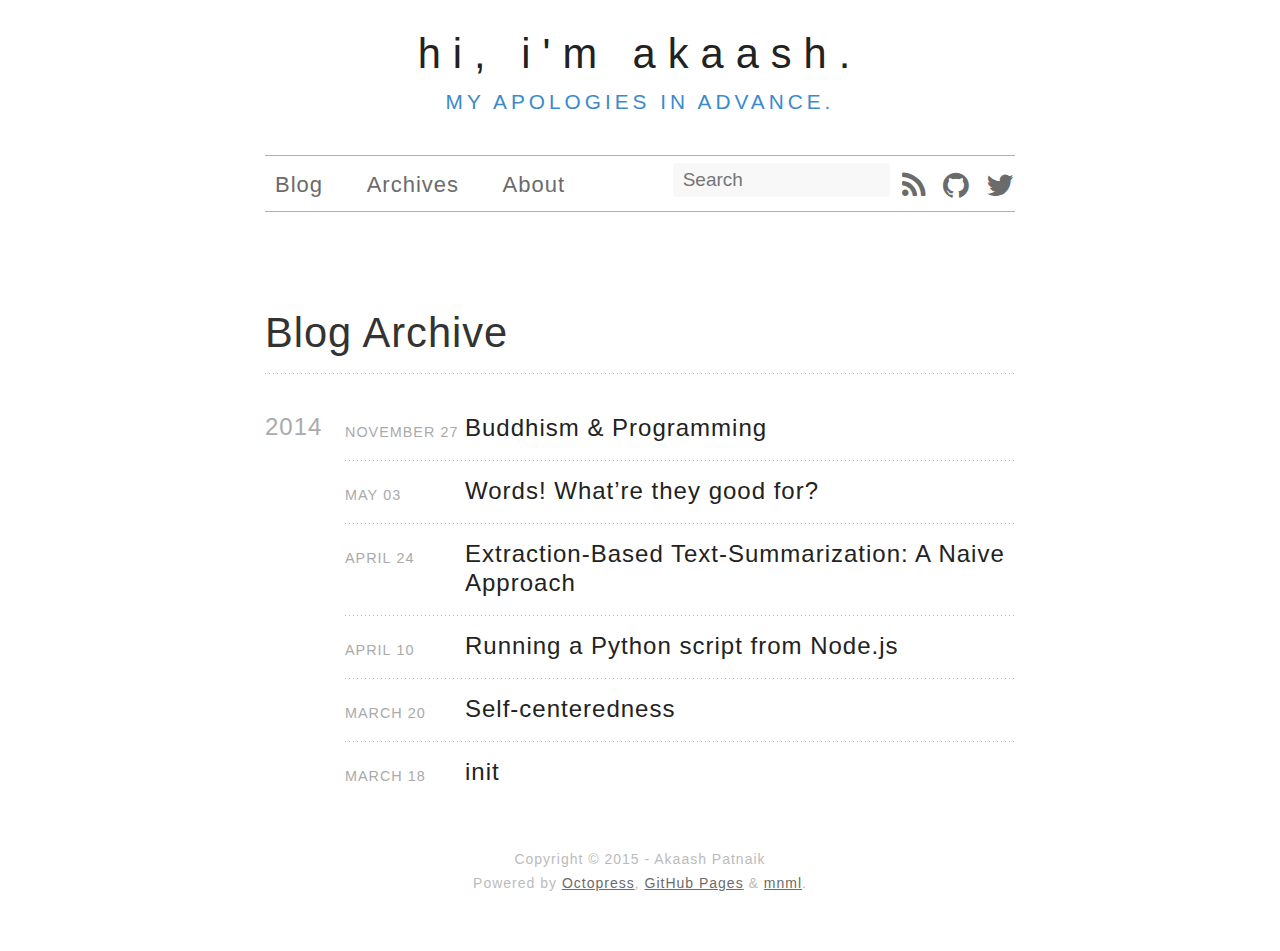
<file: blog/archives/index.html>
<!DOCTYPE html>
<!--[if IEMobile 7 ]><html class="no-js iem7"><![endif]-->
<!--[if lt IE 9]><html class="no-js lte-ie8"><![endif]-->
<!--[if (gt IE 8)|(gt IEMobile 7)|!(IEMobile)|!(IE)]><!--><html class="no-js" lang="en"><!--<![endif]-->
<head>
  <meta charset="utf-8">
  <title>Blog Archive - Hi, I'm Akaash.</title>
  <meta name="author" content="Akaash Patnaik">

  
  <meta name="description" content="Blog Archive 2014 Buddhism &amp; Programming
November 27 2014 Words! What&#8217;re they good for?
May 03 2014 Extraction-Based Text-Summarization: A &hellip;">
  

  <!-- http://t.co/dKP3o1e -->
  <meta name="HandheldFriendly" content="True">
  <meta name="MobileOptimized" content="320">
  <meta name="viewport" content="width=device-width, initial-scale=1">

  
  <link rel="canonical" href="http://akaashanky.github.io/blog/archives">
  <link href="/favicon.png" rel="icon">
  <link href="/stylesheets/screen.css" media="screen, projection" rel="stylesheet" type="text/css">
  <link href="/atom.xml" rel="alternate" title="Hi, I'm Akaash." type="application/atom+xml">
  <script src="/javascripts/modernizr-2.0.js"></script>
  <script src="//ajax.googleapis.com/ajax/libs/jquery/1.9.1/jquery.min.js"></script>
  <script>!window.jQuery && document.write(unescape('%3Cscript src="./javascripts/lib/jquery.min.js"%3E%3C/script%3E'))</script>
  <script src="/javascripts/octopress.js" type="text/javascript"></script>
  <!--Fonts from Google"s Web font directory at http://google.com/webfonts -->
<link href="http://fonts.googleapis.com/css?family=PT+Serif:regular,italic,bold,bolditalic" rel="stylesheet" type="text/css">
<link href="http://fonts.googleapis.com/css?family=PT+Sans:regular,italic,bold,bolditalic" rel="stylesheet" type="text/css">
<link href='http://fonts.googleapis.com/css?family=Open+Sans' rel='stylesheet' type='text/css'>
<link href='http://fonts.googleapis.com/css?family=Fjalla+One' rel='stylesheet' type='text/css'>
<link href="//netdna.bootstrapcdn.com/font-awesome/4.0.3/css/font-awesome.css" rel="stylesheet">
  
  <script type="text/javascript">
    var _gaq = _gaq || [];
    _gaq.push(['_setAccount', 'UA-57186535-1']);
    _gaq.push(['_setDomainName','github.io']);
    _gaq.push(['_trackPageview']);

    (function() {
      var ga = document.createElement('script'); ga.type = 'text/javascript'; ga.async = true;
      ga.src = ('https:' == document.location.protocol ? 'https://ssl' : 'http://www') + '.google-analytics.com/ga.js';
      var s = document.getElementsByTagName('script')[0]; s.parentNode.insertBefore(ga, s);
    })();
  </script>


</head>

<body   class="collapse-sidebar sidebar-footer" >
  <header role="banner">
	<div class="header-title"><a href="/">Hi, I'm Akaash.</a></div>


	<br><div class="header-subtitle">My apologies in advance.</div>

</header>
  <nav role="navigation"><ul class="subscription" data-subscription="rss">
  <li><a href="/atom.xml" title="subscribe via RSS"><i class="fa fa-rss" style="font-size: 30px"></i></a></li>
  
  
    <li><a href="http://github.com/akaashanky" title="GitHub"><i class="fa fa-github" style="font-size: 30px"></i></a></li>
  
  
    <li><a href="http://twitter.com/worldpiece" title="Twitter"><i class="fa fa-twitter" style="font-size: 30px"></i></a></li>
  
</ul>
  
<form action="https://www.google.com/search" method="get">
  <fieldset role="search">
    <input type="hidden" name="q" value="site:akaashanky.github.io" />
    <input class="search" type="text" name="q" results="0" placeholder="Search"/>
  </fieldset>
</form>
  
<ul class="main-navigation">
  <li><a href="/blog">Blog</a></li>
  <li><a href="/blog/archives">Archives</a></li>
  <li><a href="/about">About</a></li>
</ul>

</nav>
  <div id="main">
    <div id="content">
      <div>
<article role="article">
  
  <header>
    <h1 class="entry-title">Blog Archive</h1>
    
  </header>
  
  <div id="blog-archives">



  
  <h2>2014</h2>

<article>
  
<h1><a href="/blog/2014/11/27/buddhism-and-programming/">Buddhism &amp; Programming</a></h1>
<time datetime="2014-11-27T19:08:31+05:30" pubdate><span class='month'>November</span> <span class='day'>27</span> <span class='year'>2014</span></time>

</article>



<article>
  
<h1><a href="/blog/2014/05/03/words-whatre-they-good-for/">Words! What&#8217;re they good for?</a></h1>
<time datetime="2014-05-03T14:37:20+05:30" pubdate><span class='month'>May</span> <span class='day'>03</span> <span class='year'>2014</span></time>

</article>



<article>
  
<h1><a href="/blog/2014/04/24/extraction-based-text-summarization-a-naive-approach/">Extraction-Based Text-Summarization: A Naive Approach</a></h1>
<time datetime="2014-04-24T14:36:55+05:30" pubdate><span class='month'>April</span> <span class='day'>24</span> <span class='year'>2014</span></time>

</article>



<article>
  
<h1><a href="/blog/2014/04/10/running-a-python-script-from-node-dot-js/">Running a Python script from Node.js</a></h1>
<time datetime="2014-04-10T03:10:39+05:30" pubdate><span class='month'>April</span> <span class='day'>10</span> <span class='year'>2014</span></time>

</article>



<article>
  
<h1><a href="/blog/2014/03/20/self-centeredness/">Self-centeredness</a></h1>
<time datetime="2014-03-20T15:03:18+05:30" pubdate><span class='month'>March</span> <span class='day'>20</span> <span class='year'>2014</span></time>

</article>



<article>
  
<h1><a href="/blog/2014/03/18/init/">init</a></h1>
<time datetime="2014-03-18T21:35:39+05:30" pubdate><span class='month'>March</span> <span class='day'>18</span> <span class='year'>2014</span></time>

</article>

</div>

  
</article>

</div>

<aside class="sidebar">
  
    <section>
  <h1>Recent Posts</h1>
  <ul id="recent_posts">
    
      <li class="post">
        <a href="/blog/2014/11/27/buddhism-and-programming/">Buddhism &amp; Programming</a>
      </li>
    
      <li class="post">
        <a href="/blog/2014/05/03/words-whatre-they-good-for/">Words! What're they good for?</a>
      </li>
    
      <li class="post">
        <a href="/blog/2014/04/24/extraction-based-text-summarization-a-naive-approach/">Extraction-Based Text-Summarization: A Naive Approach</a>
      </li>
    
      <li class="post">
        <a href="/blog/2014/04/10/running-a-python-script-from-node-dot-js/">Running a Python script from Node.js</a>
      </li>
    
      <li class="post">
        <a href="/blog/2014/03/20/self-centeredness/">Self-centeredness</a>
      </li>
    
  </ul>
</section>

<section>
  <h1>GitHub Repos</h1>
  <ul id="gh_repos">
    <li class="loading">Status updating...</li>
  </ul>
  
  <a href="https://github.com/akaashanky">@akaashanky</a> on GitHub
  
  <script type="text/javascript">
    $(document).ready(function(){
        if (!window.jXHR){
            var jxhr = document.createElement('script');
            jxhr.type = 'text/javascript';
            jxhr.src = '/javascripts/libs/jXHR.js';
            var s = document.getElementsByTagName('script')[0];
            s.parentNode.insertBefore(jxhr, s);
        }

        github.showRepos({
            user: 'akaashanky',
            count: 0,
            skip_forks: true,
            target: '#gh_repos'
        });
    });
  </script>
  <script src="/javascripts/github.js" type="text/javascript"> </script>
</section>





  
</aside>


    </div>
  </div>
  <footer role="contentinfo"><p>
  Copyright &copy; 2015 -  Akaash Patnaik <br/>
  <span class="credit">Powered by <a href="http://octopress.org">Octopress</a>, <a href="https://pages.github.com/">GitHub Pages</a> & <a href="https://github.com/ioveracker/mnml">mnml</a>.
	  
  </span>
</p>

</footer>
  







  <script type="text/javascript">
    (function(){
      var twitterWidgets = document.createElement('script');
      twitterWidgets.type = 'text/javascript';
      twitterWidgets.async = true;
      twitterWidgets.src = 'http://platform.twitter.com/widgets.js';
      document.getElementsByTagName('head')[0].appendChild(twitterWidgets);
    })();
  </script>





</body>
</html>
</file>
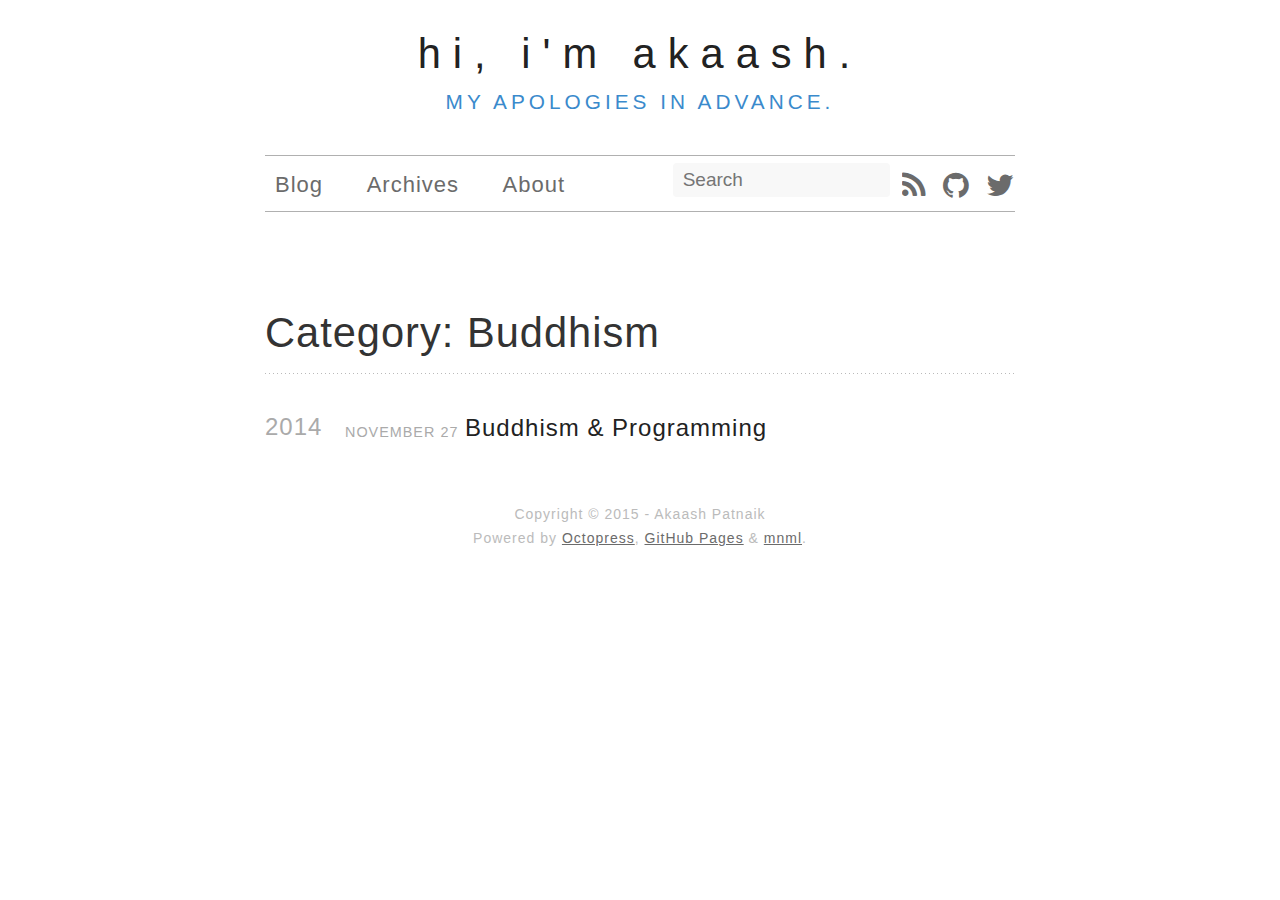
<file: blog/categories/buddhism/index.html>
<!DOCTYPE html>
<!--[if IEMobile 7 ]><html class="no-js iem7"><![endif]-->
<!--[if lt IE 9]><html class="no-js lte-ie8"><![endif]-->
<!--[if (gt IE 8)|(gt IEMobile 7)|!(IEMobile)|!(IE)]><!--><html class="no-js" lang="en"><!--<![endif]-->
<head>
  <meta charset="utf-8">
  <title>Category: Buddhism - Hi, I'm Akaash.</title>
  <meta name="author" content="Akaash Patnaik">

  
  <meta name="description" content="Category: Buddhism">
  

  <!-- http://t.co/dKP3o1e -->
  <meta name="HandheldFriendly" content="True">
  <meta name="MobileOptimized" content="320">
  <meta name="viewport" content="width=device-width, initial-scale=1">

  
  <link rel="canonical" href="http://akaashanky.github.ioblog/categories/buddhism">
  <link href="/favicon.png" rel="icon">
  <link href="/stylesheets/screen.css" media="screen, projection" rel="stylesheet" type="text/css">
  <link href="/atom.xml" rel="alternate" title="Hi, I'm Akaash." type="application/atom+xml">
  <script src="/javascripts/modernizr-2.0.js"></script>
  <script src="//ajax.googleapis.com/ajax/libs/jquery/1.9.1/jquery.min.js"></script>
  <script>!window.jQuery && document.write(unescape('%3Cscript src="./javascripts/lib/jquery.min.js"%3E%3C/script%3E'))</script>
  <script src="/javascripts/octopress.js" type="text/javascript"></script>
  <!--Fonts from Google"s Web font directory at http://google.com/webfonts -->
<link href="http://fonts.googleapis.com/css?family=PT+Serif:regular,italic,bold,bolditalic" rel="stylesheet" type="text/css">
<link href="http://fonts.googleapis.com/css?family=PT+Sans:regular,italic,bold,bolditalic" rel="stylesheet" type="text/css">
<link href='http://fonts.googleapis.com/css?family=Open+Sans' rel='stylesheet' type='text/css'>
<link href='http://fonts.googleapis.com/css?family=Fjalla+One' rel='stylesheet' type='text/css'>
<link href="//netdna.bootstrapcdn.com/font-awesome/4.0.3/css/font-awesome.css" rel="stylesheet">
  
  <script type="text/javascript">
    var _gaq = _gaq || [];
    _gaq.push(['_setAccount', 'UA-57186535-1']);
    _gaq.push(['_setDomainName','github.io']);
    _gaq.push(['_trackPageview']);

    (function() {
      var ga = document.createElement('script'); ga.type = 'text/javascript'; ga.async = true;
      ga.src = ('https:' == document.location.protocol ? 'https://ssl' : 'http://www') + '.google-analytics.com/ga.js';
      var s = document.getElementsByTagName('script')[0]; s.parentNode.insertBefore(ga, s);
    })();
  </script>


</head>

<body   class="collapse-sidebar sidebar-footer" >
  <header role="banner">
	<div class="header-title"><a href="/">Hi, I'm Akaash.</a></div>


	<br><div class="header-subtitle">My apologies in advance.</div>

</header>
  <nav role="navigation"><ul class="subscription" data-subscription="rss">
  <li><a href="/atom.xml" title="subscribe via RSS"><i class="fa fa-rss" style="font-size: 30px"></i></a></li>
  
  
    <li><a href="http://github.com/akaashanky" title="GitHub"><i class="fa fa-github" style="font-size: 30px"></i></a></li>
  
  
    <li><a href="http://twitter.com/worldpiece" title="Twitter"><i class="fa fa-twitter" style="font-size: 30px"></i></a></li>
  
</ul>
  
<form action="https://www.google.com/search" method="get">
  <fieldset role="search">
    <input type="hidden" name="q" value="site:akaashanky.github.io" />
    <input class="search" type="text" name="q" results="0" placeholder="Search"/>
  </fieldset>
</form>
  
<ul class="main-navigation">
  <li><a href="/blog">Blog</a></li>
  <li><a href="/blog/archives">Archives</a></li>
  <li><a href="/about">About</a></li>
</ul>

</nav>
  <div id="main">
    <div id="content">
      <div>
<article role="article">
  
  <header>
    <h1 class="entry-title">Category: Buddhism</h1>
    
  </header>
  
  <div id="blog-archives" class="category">



  
  <h2>2014</h2>

<article>
  
<h1><a href="/blog/2014/11/27/buddhism-and-programming/">Buddhism &amp; Programming</a></h1>
<time datetime="2014-11-27T19:08:31+05:30" pubdate><span class='month'>November</span> <span class='day'>27</span> <span class='year'>2014</span></time>

</article>

</div>

  
</article>

</div>

<aside class="sidebar">
  
    <section>
  <h1>Recent Posts</h1>
  <ul id="recent_posts">
    
      <li class="post">
        <a href="/blog/2014/11/27/buddhism-and-programming/">Buddhism &amp; Programming</a>
      </li>
    
      <li class="post">
        <a href="/blog/2014/05/03/words-whatre-they-good-for/">Words! What're they good for?</a>
      </li>
    
      <li class="post">
        <a href="/blog/2014/04/24/extraction-based-text-summarization-a-naive-approach/">Extraction-Based Text-Summarization: A Naive Approach</a>
      </li>
    
      <li class="post">
        <a href="/blog/2014/04/10/running-a-python-script-from-node-dot-js/">Running a Python script from Node.js</a>
      </li>
    
      <li class="post">
        <a href="/blog/2014/03/20/self-centeredness/">Self-centeredness</a>
      </li>
    
  </ul>
</section>

<section>
  <h1>GitHub Repos</h1>
  <ul id="gh_repos">
    <li class="loading">Status updating...</li>
  </ul>
  
  <a href="https://github.com/akaashanky">@akaashanky</a> on GitHub
  
  <script type="text/javascript">
    $(document).ready(function(){
        if (!window.jXHR){
            var jxhr = document.createElement('script');
            jxhr.type = 'text/javascript';
            jxhr.src = '/javascripts/libs/jXHR.js';
            var s = document.getElementsByTagName('script')[0];
            s.parentNode.insertBefore(jxhr, s);
        }

        github.showRepos({
            user: 'akaashanky',
            count: 0,
            skip_forks: true,
            target: '#gh_repos'
        });
    });
  </script>
  <script src="/javascripts/github.js" type="text/javascript"> </script>
</section>





  
</aside>


    </div>
  </div>
  <footer role="contentinfo"><p>
  Copyright &copy; 2015 -  Akaash Patnaik <br/>
  <span class="credit">Powered by <a href="http://octopress.org">Octopress</a>, <a href="https://pages.github.com/">GitHub Pages</a> & <a href="https://github.com/ioveracker/mnml">mnml</a>.
	  
  </span>
</p>

</footer>
  







  <script type="text/javascript">
    (function(){
      var twitterWidgets = document.createElement('script');
      twitterWidgets.type = 'text/javascript';
      twitterWidgets.async = true;
      twitterWidgets.src = 'http://platform.twitter.com/widgets.js';
      document.getElementsByTagName('head')[0].appendChild(twitterWidgets);
    })();
  </script>





</body>
</html>
</file>
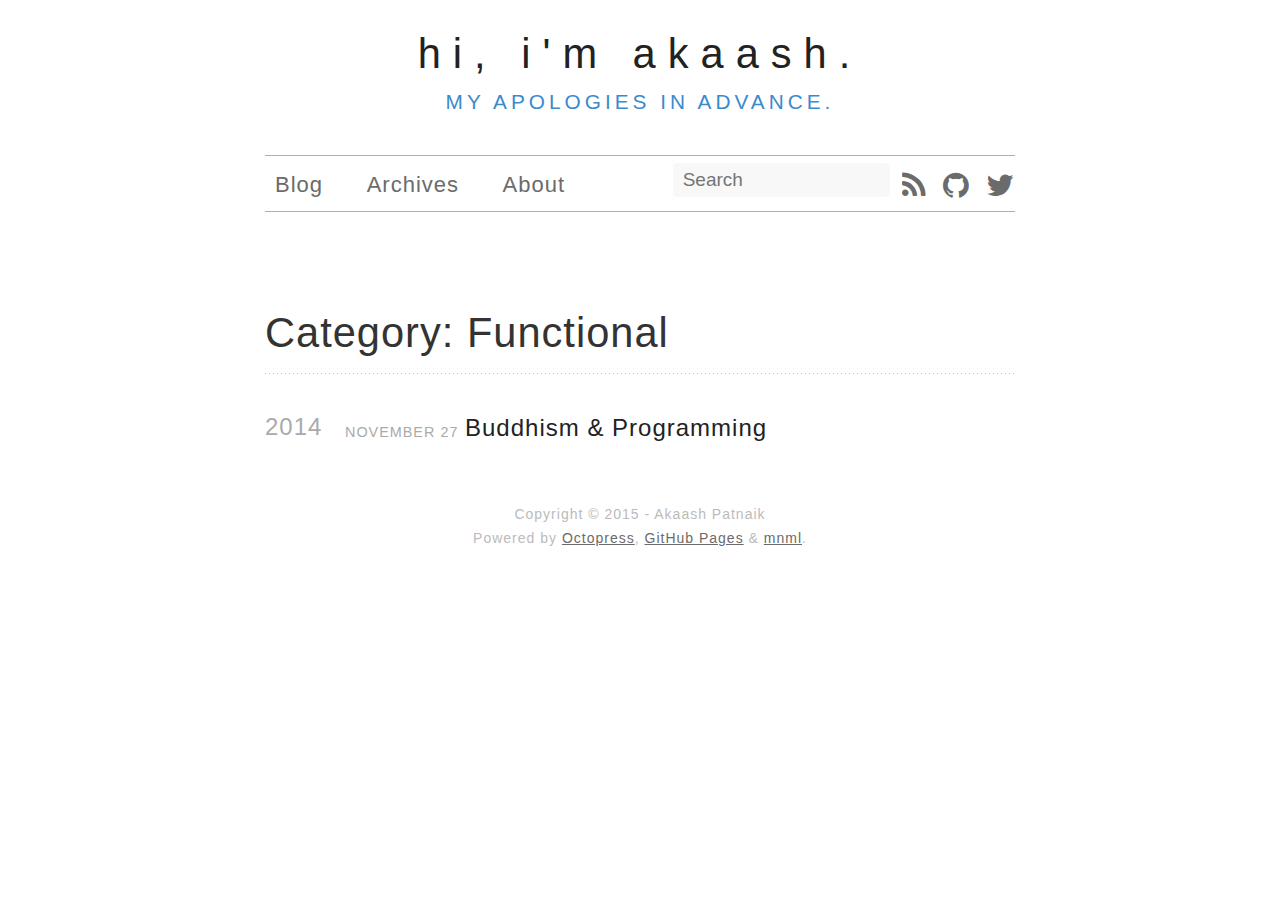
<file: blog/categories/functional/index.html>
<!DOCTYPE html>
<!--[if IEMobile 7 ]><html class="no-js iem7"><![endif]-->
<!--[if lt IE 9]><html class="no-js lte-ie8"><![endif]-->
<!--[if (gt IE 8)|(gt IEMobile 7)|!(IEMobile)|!(IE)]><!--><html class="no-js" lang="en"><!--<![endif]-->
<head>
  <meta charset="utf-8">
  <title>Category: functional - Hi, I'm Akaash.</title>
  <meta name="author" content="Akaash Patnaik">

  
  <meta name="description" content="Category: functional">
  

  <!-- http://t.co/dKP3o1e -->
  <meta name="HandheldFriendly" content="True">
  <meta name="MobileOptimized" content="320">
  <meta name="viewport" content="width=device-width, initial-scale=1">

  
  <link rel="canonical" href="http://akaashanky.github.ioblog/categories/functional">
  <link href="/favicon.png" rel="icon">
  <link href="/stylesheets/screen.css" media="screen, projection" rel="stylesheet" type="text/css">
  <link href="/atom.xml" rel="alternate" title="Hi, I'm Akaash." type="application/atom+xml">
  <script src="/javascripts/modernizr-2.0.js"></script>
  <script src="//ajax.googleapis.com/ajax/libs/jquery/1.9.1/jquery.min.js"></script>
  <script>!window.jQuery && document.write(unescape('%3Cscript src="./javascripts/lib/jquery.min.js"%3E%3C/script%3E'))</script>
  <script src="/javascripts/octopress.js" type="text/javascript"></script>
  <!--Fonts from Google"s Web font directory at http://google.com/webfonts -->
<link href="http://fonts.googleapis.com/css?family=PT+Serif:regular,italic,bold,bolditalic" rel="stylesheet" type="text/css">
<link href="http://fonts.googleapis.com/css?family=PT+Sans:regular,italic,bold,bolditalic" rel="stylesheet" type="text/css">
<link href='http://fonts.googleapis.com/css?family=Open+Sans' rel='stylesheet' type='text/css'>
<link href='http://fonts.googleapis.com/css?family=Fjalla+One' rel='stylesheet' type='text/css'>
<link href="//netdna.bootstrapcdn.com/font-awesome/4.0.3/css/font-awesome.css" rel="stylesheet">
  
  <script type="text/javascript">
    var _gaq = _gaq || [];
    _gaq.push(['_setAccount', 'UA-57186535-1']);
    _gaq.push(['_setDomainName','github.io']);
    _gaq.push(['_trackPageview']);

    (function() {
      var ga = document.createElement('script'); ga.type = 'text/javascript'; ga.async = true;
      ga.src = ('https:' == document.location.protocol ? 'https://ssl' : 'http://www') + '.google-analytics.com/ga.js';
      var s = document.getElementsByTagName('script')[0]; s.parentNode.insertBefore(ga, s);
    })();
  </script>


</head>

<body   class="collapse-sidebar sidebar-footer" >
  <header role="banner">
	<div class="header-title"><a href="/">Hi, I'm Akaash.</a></div>


	<br><div class="header-subtitle">My apologies in advance.</div>

</header>
  <nav role="navigation"><ul class="subscription" data-subscription="rss">
  <li><a href="/atom.xml" title="subscribe via RSS"><i class="fa fa-rss" style="font-size: 30px"></i></a></li>
  
  
    <li><a href="http://github.com/akaashanky" title="GitHub"><i class="fa fa-github" style="font-size: 30px"></i></a></li>
  
  
    <li><a href="http://twitter.com/worldpiece" title="Twitter"><i class="fa fa-twitter" style="font-size: 30px"></i></a></li>
  
</ul>
  
<form action="https://www.google.com/search" method="get">
  <fieldset role="search">
    <input type="hidden" name="q" value="site:akaashanky.github.io" />
    <input class="search" type="text" name="q" results="0" placeholder="Search"/>
  </fieldset>
</form>
  
<ul class="main-navigation">
  <li><a href="/blog">Blog</a></li>
  <li><a href="/blog/archives">Archives</a></li>
  <li><a href="/about">About</a></li>
</ul>

</nav>
  <div id="main">
    <div id="content">
      <div>
<article role="article">
  
  <header>
    <h1 class="entry-title">Category: Functional</h1>
    
  </header>
  
  <div id="blog-archives" class="category">



  
  <h2>2014</h2>

<article>
  
<h1><a href="/blog/2014/11/27/buddhism-and-programming/">Buddhism &amp; Programming</a></h1>
<time datetime="2014-11-27T19:08:31+05:30" pubdate><span class='month'>November</span> <span class='day'>27</span> <span class='year'>2014</span></time>

</article>

</div>

  
</article>

</div>

<aside class="sidebar">
  
    <section>
  <h1>Recent Posts</h1>
  <ul id="recent_posts">
    
      <li class="post">
        <a href="/blog/2014/11/27/buddhism-and-programming/">Buddhism &amp; Programming</a>
      </li>
    
      <li class="post">
        <a href="/blog/2014/05/03/words-whatre-they-good-for/">Words! What're they good for?</a>
      </li>
    
      <li class="post">
        <a href="/blog/2014/04/24/extraction-based-text-summarization-a-naive-approach/">Extraction-Based Text-Summarization: A Naive Approach</a>
      </li>
    
      <li class="post">
        <a href="/blog/2014/04/10/running-a-python-script-from-node-dot-js/">Running a Python script from Node.js</a>
      </li>
    
      <li class="post">
        <a href="/blog/2014/03/20/self-centeredness/">Self-centeredness</a>
      </li>
    
  </ul>
</section>

<section>
  <h1>GitHub Repos</h1>
  <ul id="gh_repos">
    <li class="loading">Status updating...</li>
  </ul>
  
  <a href="https://github.com/akaashanky">@akaashanky</a> on GitHub
  
  <script type="text/javascript">
    $(document).ready(function(){
        if (!window.jXHR){
            var jxhr = document.createElement('script');
            jxhr.type = 'text/javascript';
            jxhr.src = '/javascripts/libs/jXHR.js';
            var s = document.getElementsByTagName('script')[0];
            s.parentNode.insertBefore(jxhr, s);
        }

        github.showRepos({
            user: 'akaashanky',
            count: 0,
            skip_forks: true,
            target: '#gh_repos'
        });
    });
  </script>
  <script src="/javascripts/github.js" type="text/javascript"> </script>
</section>





  
</aside>


    </div>
  </div>
  <footer role="contentinfo"><p>
  Copyright &copy; 2015 -  Akaash Patnaik <br/>
  <span class="credit">Powered by <a href="http://octopress.org">Octopress</a>, <a href="https://pages.github.com/">GitHub Pages</a> & <a href="https://github.com/ioveracker/mnml">mnml</a>.
	  
  </span>
</p>

</footer>
  







  <script type="text/javascript">
    (function(){
      var twitterWidgets = document.createElement('script');
      twitterWidgets.type = 'text/javascript';
      twitterWidgets.async = true;
      twitterWidgets.src = 'http://platform.twitter.com/widgets.js';
      document.getElementsByTagName('head')[0].appendChild(twitterWidgets);
    })();
  </script>





</body>
</html>
</file>
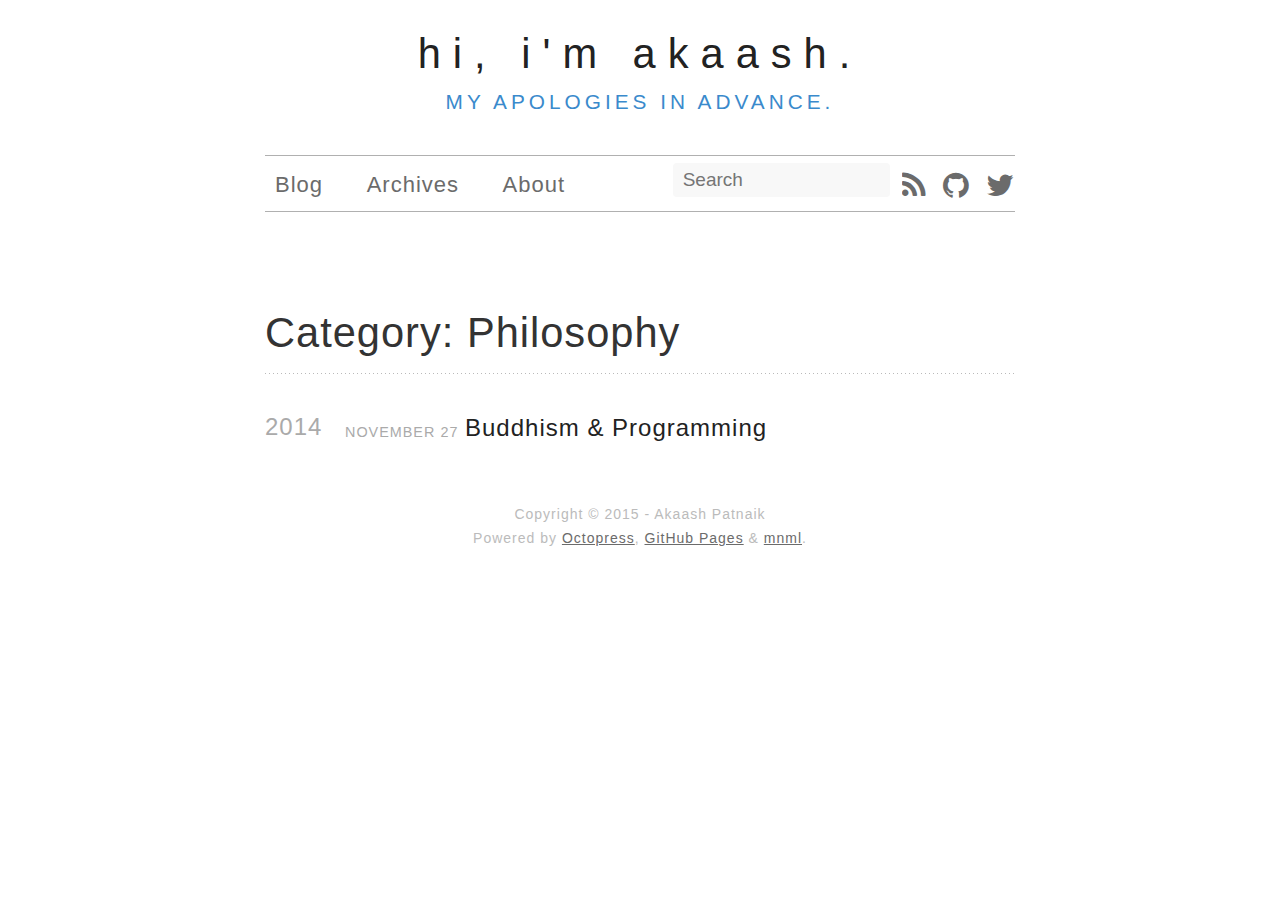
<file: blog/categories/philosophy/index.html>
<!DOCTYPE html>
<!--[if IEMobile 7 ]><html class="no-js iem7"><![endif]-->
<!--[if lt IE 9]><html class="no-js lte-ie8"><![endif]-->
<!--[if (gt IE 8)|(gt IEMobile 7)|!(IEMobile)|!(IE)]><!--><html class="no-js" lang="en"><!--<![endif]-->
<head>
  <meta charset="utf-8">
  <title>Category: philosophy - Hi, I'm Akaash.</title>
  <meta name="author" content="Akaash Patnaik">

  
  <meta name="description" content="Category: philosophy">
  

  <!-- http://t.co/dKP3o1e -->
  <meta name="HandheldFriendly" content="True">
  <meta name="MobileOptimized" content="320">
  <meta name="viewport" content="width=device-width, initial-scale=1">

  
  <link rel="canonical" href="http://akaashanky.github.ioblog/categories/philosophy">
  <link href="/favicon.png" rel="icon">
  <link href="/stylesheets/screen.css" media="screen, projection" rel="stylesheet" type="text/css">
  <link href="/atom.xml" rel="alternate" title="Hi, I'm Akaash." type="application/atom+xml">
  <script src="/javascripts/modernizr-2.0.js"></script>
  <script src="//ajax.googleapis.com/ajax/libs/jquery/1.9.1/jquery.min.js"></script>
  <script>!window.jQuery && document.write(unescape('%3Cscript src="./javascripts/lib/jquery.min.js"%3E%3C/script%3E'))</script>
  <script src="/javascripts/octopress.js" type="text/javascript"></script>
  <!--Fonts from Google"s Web font directory at http://google.com/webfonts -->
<link href="http://fonts.googleapis.com/css?family=PT+Serif:regular,italic,bold,bolditalic" rel="stylesheet" type="text/css">
<link href="http://fonts.googleapis.com/css?family=PT+Sans:regular,italic,bold,bolditalic" rel="stylesheet" type="text/css">
<link href='http://fonts.googleapis.com/css?family=Open+Sans' rel='stylesheet' type='text/css'>
<link href='http://fonts.googleapis.com/css?family=Fjalla+One' rel='stylesheet' type='text/css'>
<link href="//netdna.bootstrapcdn.com/font-awesome/4.0.3/css/font-awesome.css" rel="stylesheet">
  
  <script type="text/javascript">
    var _gaq = _gaq || [];
    _gaq.push(['_setAccount', 'UA-57186535-1']);
    _gaq.push(['_setDomainName','github.io']);
    _gaq.push(['_trackPageview']);

    (function() {
      var ga = document.createElement('script'); ga.type = 'text/javascript'; ga.async = true;
      ga.src = ('https:' == document.location.protocol ? 'https://ssl' : 'http://www') + '.google-analytics.com/ga.js';
      var s = document.getElementsByTagName('script')[0]; s.parentNode.insertBefore(ga, s);
    })();
  </script>


</head>

<body   class="collapse-sidebar sidebar-footer" >
  <header role="banner">
	<div class="header-title"><a href="/">Hi, I'm Akaash.</a></div>


	<br><div class="header-subtitle">My apologies in advance.</div>

</header>
  <nav role="navigation"><ul class="subscription" data-subscription="rss">
  <li><a href="/atom.xml" title="subscribe via RSS"><i class="fa fa-rss" style="font-size: 30px"></i></a></li>
  
  
    <li><a href="http://github.com/akaashanky" title="GitHub"><i class="fa fa-github" style="font-size: 30px"></i></a></li>
  
  
    <li><a href="http://twitter.com/worldpiece" title="Twitter"><i class="fa fa-twitter" style="font-size: 30px"></i></a></li>
  
</ul>
  
<form action="https://www.google.com/search" method="get">
  <fieldset role="search">
    <input type="hidden" name="q" value="site:akaashanky.github.io" />
    <input class="search" type="text" name="q" results="0" placeholder="Search"/>
  </fieldset>
</form>
  
<ul class="main-navigation">
  <li><a href="/blog">Blog</a></li>
  <li><a href="/blog/archives">Archives</a></li>
  <li><a href="/about">About</a></li>
</ul>

</nav>
  <div id="main">
    <div id="content">
      <div>
<article role="article">
  
  <header>
    <h1 class="entry-title">Category: Philosophy</h1>
    
  </header>
  
  <div id="blog-archives" class="category">



  
  <h2>2014</h2>

<article>
  
<h1><a href="/blog/2014/11/27/buddhism-and-programming/">Buddhism &amp; Programming</a></h1>
<time datetime="2014-11-27T19:08:31+05:30" pubdate><span class='month'>November</span> <span class='day'>27</span> <span class='year'>2014</span></time>

</article>

</div>

  
</article>

</div>

<aside class="sidebar">
  
    <section>
  <h1>Recent Posts</h1>
  <ul id="recent_posts">
    
      <li class="post">
        <a href="/blog/2014/11/27/buddhism-and-programming/">Buddhism &amp; Programming</a>
      </li>
    
      <li class="post">
        <a href="/blog/2014/05/03/words-whatre-they-good-for/">Words! What're they good for?</a>
      </li>
    
      <li class="post">
        <a href="/blog/2014/04/24/extraction-based-text-summarization-a-naive-approach/">Extraction-Based Text-Summarization: A Naive Approach</a>
      </li>
    
      <li class="post">
        <a href="/blog/2014/04/10/running-a-python-script-from-node-dot-js/">Running a Python script from Node.js</a>
      </li>
    
      <li class="post">
        <a href="/blog/2014/03/20/self-centeredness/">Self-centeredness</a>
      </li>
    
  </ul>
</section>

<section>
  <h1>GitHub Repos</h1>
  <ul id="gh_repos">
    <li class="loading">Status updating...</li>
  </ul>
  
  <a href="https://github.com/akaashanky">@akaashanky</a> on GitHub
  
  <script type="text/javascript">
    $(document).ready(function(){
        if (!window.jXHR){
            var jxhr = document.createElement('script');
            jxhr.type = 'text/javascript';
            jxhr.src = '/javascripts/libs/jXHR.js';
            var s = document.getElementsByTagName('script')[0];
            s.parentNode.insertBefore(jxhr, s);
        }

        github.showRepos({
            user: 'akaashanky',
            count: 0,
            skip_forks: true,
            target: '#gh_repos'
        });
    });
  </script>
  <script src="/javascripts/github.js" type="text/javascript"> </script>
</section>





  
</aside>


    </div>
  </div>
  <footer role="contentinfo"><p>
  Copyright &copy; 2015 -  Akaash Patnaik <br/>
  <span class="credit">Powered by <a href="http://octopress.org">Octopress</a>, <a href="https://pages.github.com/">GitHub Pages</a> & <a href="https://github.com/ioveracker/mnml">mnml</a>.
	  
  </span>
</p>

</footer>
  







  <script type="text/javascript">
    (function(){
      var twitterWidgets = document.createElement('script');
      twitterWidgets.type = 'text/javascript';
      twitterWidgets.async = true;
      twitterWidgets.src = 'http://platform.twitter.com/widgets.js';
      document.getElementsByTagName('head')[0].appendChild(twitterWidgets);
    })();
  </script>





</body>
</html>
</file>
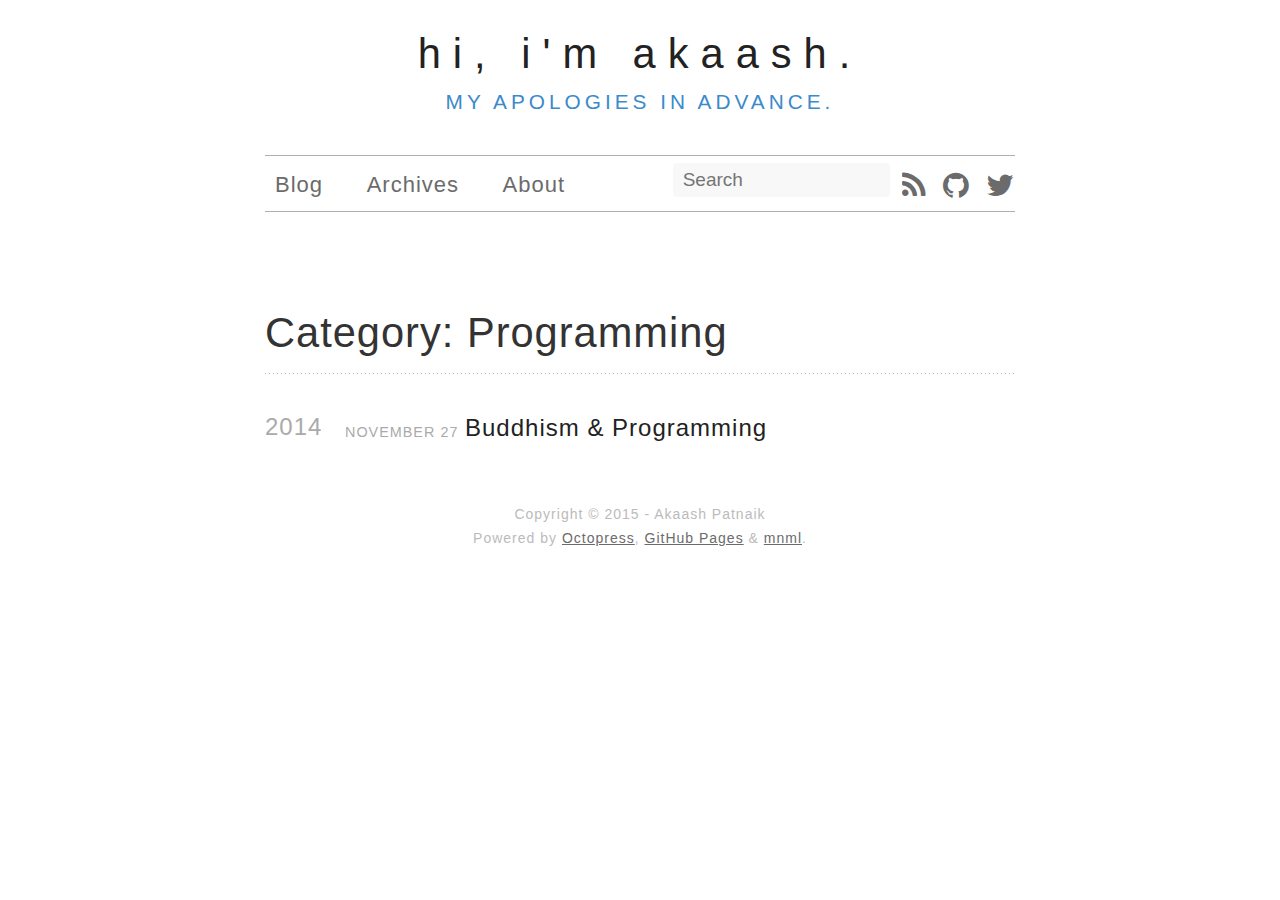
<file: blog/categories/programming/index.html>
<!DOCTYPE html>
<!--[if IEMobile 7 ]><html class="no-js iem7"><![endif]-->
<!--[if lt IE 9]><html class="no-js lte-ie8"><![endif]-->
<!--[if (gt IE 8)|(gt IEMobile 7)|!(IEMobile)|!(IE)]><!--><html class="no-js" lang="en"><!--<![endif]-->
<head>
  <meta charset="utf-8">
  <title>Category: programming - Hi, I'm Akaash.</title>
  <meta name="author" content="Akaash Patnaik">

  
  <meta name="description" content="Category: programming">
  

  <!-- http://t.co/dKP3o1e -->
  <meta name="HandheldFriendly" content="True">
  <meta name="MobileOptimized" content="320">
  <meta name="viewport" content="width=device-width, initial-scale=1">

  
  <link rel="canonical" href="http://akaashanky.github.ioblog/categories/programming">
  <link href="/favicon.png" rel="icon">
  <link href="/stylesheets/screen.css" media="screen, projection" rel="stylesheet" type="text/css">
  <link href="/atom.xml" rel="alternate" title="Hi, I'm Akaash." type="application/atom+xml">
  <script src="/javascripts/modernizr-2.0.js"></script>
  <script src="//ajax.googleapis.com/ajax/libs/jquery/1.9.1/jquery.min.js"></script>
  <script>!window.jQuery && document.write(unescape('%3Cscript src="./javascripts/lib/jquery.min.js"%3E%3C/script%3E'))</script>
  <script src="/javascripts/octopress.js" type="text/javascript"></script>
  <!--Fonts from Google"s Web font directory at http://google.com/webfonts -->
<link href="http://fonts.googleapis.com/css?family=PT+Serif:regular,italic,bold,bolditalic" rel="stylesheet" type="text/css">
<link href="http://fonts.googleapis.com/css?family=PT+Sans:regular,italic,bold,bolditalic" rel="stylesheet" type="text/css">
<link href='http://fonts.googleapis.com/css?family=Open+Sans' rel='stylesheet' type='text/css'>
<link href='http://fonts.googleapis.com/css?family=Fjalla+One' rel='stylesheet' type='text/css'>
<link href="//netdna.bootstrapcdn.com/font-awesome/4.0.3/css/font-awesome.css" rel="stylesheet">
  
  <script type="text/javascript">
    var _gaq = _gaq || [];
    _gaq.push(['_setAccount', 'UA-57186535-1']);
    _gaq.push(['_setDomainName','github.io']);
    _gaq.push(['_trackPageview']);

    (function() {
      var ga = document.createElement('script'); ga.type = 'text/javascript'; ga.async = true;
      ga.src = ('https:' == document.location.protocol ? 'https://ssl' : 'http://www') + '.google-analytics.com/ga.js';
      var s = document.getElementsByTagName('script')[0]; s.parentNode.insertBefore(ga, s);
    })();
  </script>


</head>

<body   class="collapse-sidebar sidebar-footer" >
  <header role="banner">
	<div class="header-title"><a href="/">Hi, I'm Akaash.</a></div>


	<br><div class="header-subtitle">My apologies in advance.</div>

</header>
  <nav role="navigation"><ul class="subscription" data-subscription="rss">
  <li><a href="/atom.xml" title="subscribe via RSS"><i class="fa fa-rss" style="font-size: 30px"></i></a></li>
  
  
    <li><a href="http://github.com/akaashanky" title="GitHub"><i class="fa fa-github" style="font-size: 30px"></i></a></li>
  
  
    <li><a href="http://twitter.com/worldpiece" title="Twitter"><i class="fa fa-twitter" style="font-size: 30px"></i></a></li>
  
</ul>
  
<form action="https://www.google.com/search" method="get">
  <fieldset role="search">
    <input type="hidden" name="q" value="site:akaashanky.github.io" />
    <input class="search" type="text" name="q" results="0" placeholder="Search"/>
  </fieldset>
</form>
  
<ul class="main-navigation">
  <li><a href="/blog">Blog</a></li>
  <li><a href="/blog/archives">Archives</a></li>
  <li><a href="/about">About</a></li>
</ul>

</nav>
  <div id="main">
    <div id="content">
      <div>
<article role="article">
  
  <header>
    <h1 class="entry-title">Category: Programming</h1>
    
  </header>
  
  <div id="blog-archives" class="category">



  
  <h2>2014</h2>

<article>
  
<h1><a href="/blog/2014/11/27/buddhism-and-programming/">Buddhism &amp; Programming</a></h1>
<time datetime="2014-11-27T19:08:31+05:30" pubdate><span class='month'>November</span> <span class='day'>27</span> <span class='year'>2014</span></time>

</article>

</div>

  
</article>

</div>

<aside class="sidebar">
  
    <section>
  <h1>Recent Posts</h1>
  <ul id="recent_posts">
    
      <li class="post">
        <a href="/blog/2014/11/27/buddhism-and-programming/">Buddhism &amp; Programming</a>
      </li>
    
      <li class="post">
        <a href="/blog/2014/05/03/words-whatre-they-good-for/">Words! What're they good for?</a>
      </li>
    
      <li class="post">
        <a href="/blog/2014/04/24/extraction-based-text-summarization-a-naive-approach/">Extraction-Based Text-Summarization: A Naive Approach</a>
      </li>
    
      <li class="post">
        <a href="/blog/2014/04/10/running-a-python-script-from-node-dot-js/">Running a Python script from Node.js</a>
      </li>
    
      <li class="post">
        <a href="/blog/2014/03/20/self-centeredness/">Self-centeredness</a>
      </li>
    
  </ul>
</section>

<section>
  <h1>GitHub Repos</h1>
  <ul id="gh_repos">
    <li class="loading">Status updating...</li>
  </ul>
  
  <a href="https://github.com/akaashanky">@akaashanky</a> on GitHub
  
  <script type="text/javascript">
    $(document).ready(function(){
        if (!window.jXHR){
            var jxhr = document.createElement('script');
            jxhr.type = 'text/javascript';
            jxhr.src = '/javascripts/libs/jXHR.js';
            var s = document.getElementsByTagName('script')[0];
            s.parentNode.insertBefore(jxhr, s);
        }

        github.showRepos({
            user: 'akaashanky',
            count: 0,
            skip_forks: true,
            target: '#gh_repos'
        });
    });
  </script>
  <script src="/javascripts/github.js" type="text/javascript"> </script>
</section>





  
</aside>


    </div>
  </div>
  <footer role="contentinfo"><p>
  Copyright &copy; 2015 -  Akaash Patnaik <br/>
  <span class="credit">Powered by <a href="http://octopress.org">Octopress</a>, <a href="https://pages.github.com/">GitHub Pages</a> & <a href="https://github.com/ioveracker/mnml">mnml</a>.
	  
  </span>
</p>

</footer>
  







  <script type="text/javascript">
    (function(){
      var twitterWidgets = document.createElement('script');
      twitterWidgets.type = 'text/javascript';
      twitterWidgets.async = true;
      twitterWidgets.src = 'http://platform.twitter.com/widgets.js';
      document.getElementsByTagName('head')[0].appendChild(twitterWidgets);
    })();
  </script>





</body>
</html>
</file>
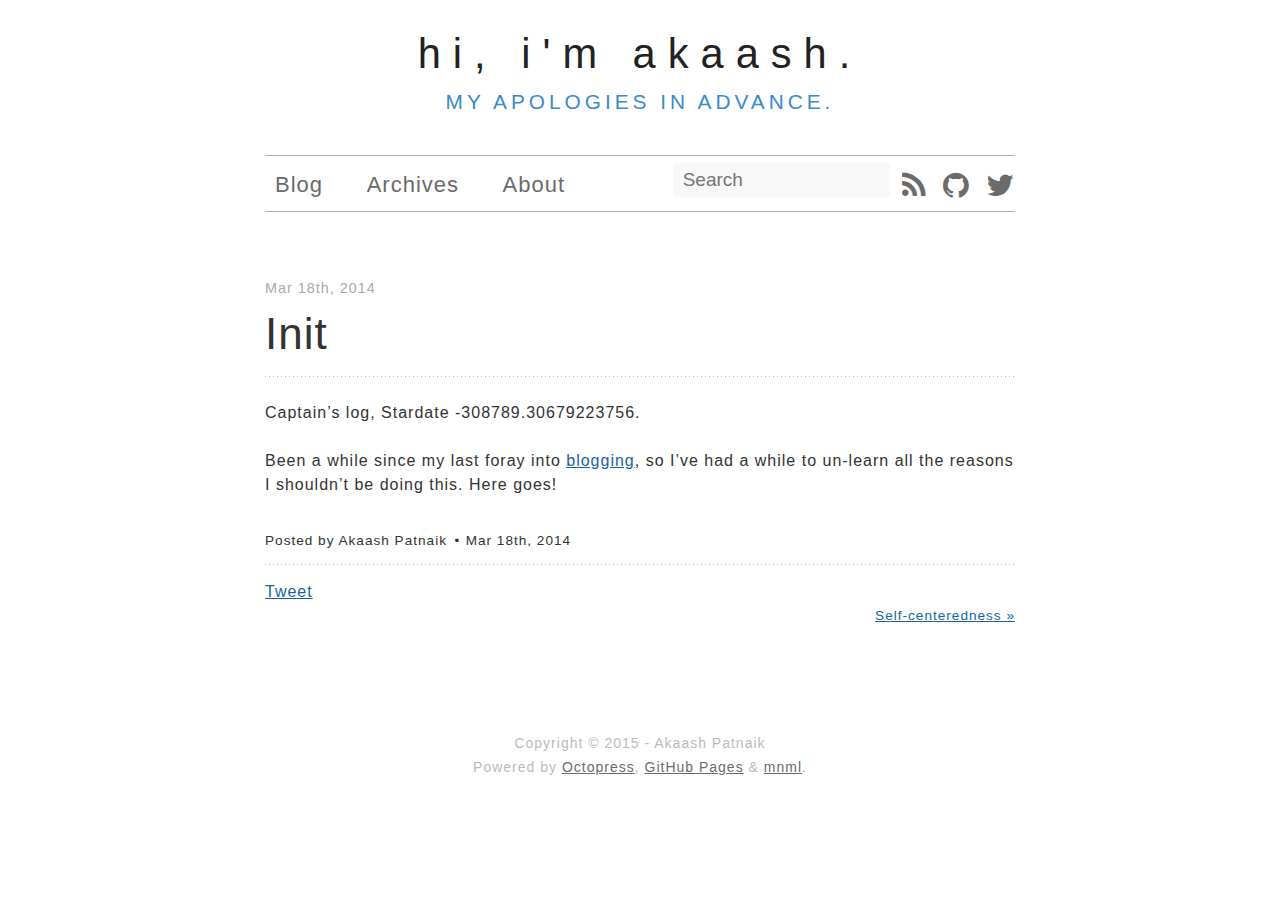
<file: blog/2014/03/18/init/index.html>
<!DOCTYPE html>
<!--[if IEMobile 7 ]><html class="no-js iem7"><![endif]-->
<!--[if lt IE 9]><html class="no-js lte-ie8"><![endif]-->
<!--[if (gt IE 8)|(gt IEMobile 7)|!(IEMobile)|!(IE)]><!--><html class="no-js" lang="en"><!--<![endif]-->
<head>
  <meta charset="utf-8">
  <title>init - Hi, I'm Akaash.</title>
  <meta name="author" content="Akaash Patnaik">

  
  <meta name="description" content="Captain&rsquo;s log, Stardate -308789.30679223756. Been a while since my last foray into blogging, so I&rsquo;ve had a while to un-learn all the &hellip;">
  

  <!-- http://t.co/dKP3o1e -->
  <meta name="HandheldFriendly" content="True">
  <meta name="MobileOptimized" content="320">
  <meta name="viewport" content="width=device-width, initial-scale=1">

  
  <link rel="canonical" href="http://akaashanky.github.io/blog/2014/03/18/init">
  <link href="/favicon.png" rel="icon">
  <link href="/stylesheets/screen.css" media="screen, projection" rel="stylesheet" type="text/css">
  <link href="/atom.xml" rel="alternate" title="Hi, I'm Akaash." type="application/atom+xml">
  <script src="/javascripts/modernizr-2.0.js"></script>
  <script src="//ajax.googleapis.com/ajax/libs/jquery/1.9.1/jquery.min.js"></script>
  <script>!window.jQuery && document.write(unescape('%3Cscript src="./javascripts/lib/jquery.min.js"%3E%3C/script%3E'))</script>
  <script src="/javascripts/octopress.js" type="text/javascript"></script>
  <!--Fonts from Google"s Web font directory at http://google.com/webfonts -->
<link href="http://fonts.googleapis.com/css?family=PT+Serif:regular,italic,bold,bolditalic" rel="stylesheet" type="text/css">
<link href="http://fonts.googleapis.com/css?family=PT+Sans:regular,italic,bold,bolditalic" rel="stylesheet" type="text/css">
<link href='http://fonts.googleapis.com/css?family=Open+Sans' rel='stylesheet' type='text/css'>
<link href='http://fonts.googleapis.com/css?family=Fjalla+One' rel='stylesheet' type='text/css'>
<link href="//netdna.bootstrapcdn.com/font-awesome/4.0.3/css/font-awesome.css" rel="stylesheet">
  
  <script type="text/javascript">
    var _gaq = _gaq || [];
    _gaq.push(['_setAccount', 'UA-57186535-1']);
    _gaq.push(['_setDomainName','github.io']);
    _gaq.push(['_trackPageview']);

    (function() {
      var ga = document.createElement('script'); ga.type = 'text/javascript'; ga.async = true;
      ga.src = ('https:' == document.location.protocol ? 'https://ssl' : 'http://www') + '.google-analytics.com/ga.js';
      var s = document.getElementsByTagName('script')[0]; s.parentNode.insertBefore(ga, s);
    })();
  </script>


</head>

<body   class="collapse-sidebar sidebar-footer" >
  <header role="banner">
	<div class="header-title"><a href="/">Hi, I'm Akaash.</a></div>


	<br><div class="header-subtitle">My apologies in advance.</div>

</header>
  <nav role="navigation"><ul class="subscription" data-subscription="rss">
  <li><a href="/atom.xml" title="subscribe via RSS"><i class="fa fa-rss" style="font-size: 30px"></i></a></li>
  
  
    <li><a href="http://github.com/akaashanky" title="GitHub"><i class="fa fa-github" style="font-size: 30px"></i></a></li>
  
  
    <li><a href="http://twitter.com/worldpiece" title="Twitter"><i class="fa fa-twitter" style="font-size: 30px"></i></a></li>
  
</ul>
  
<form action="https://www.google.com/search" method="get">
  <fieldset role="search">
    <input type="hidden" name="q" value="site:akaashanky.github.io" />
    <input class="search" type="text" name="q" results="0" placeholder="Search"/>
  </fieldset>
</form>
  
<ul class="main-navigation">
  <li><a href="/blog">Blog</a></li>
  <li><a href="/blog/archives">Archives</a></li>
  <li><a href="/about">About</a></li>
</ul>

</nav>
  <div id="main">
    <div id="content">
      <div>
<article class="hentry" role="article">
  
  <header>
  
    
      <h1 class="entry-title">Init</h1>
    
  
    
      <p class="meta">
        








  


<time datetime="2014-03-18T21:35:39+05:30" pubdate data-updated="true">Mar 18<span>th</span>, 2014</time>
        
      </p>
    
  </header>


<div class="entry-content"><p>Captain&rsquo;s log, Stardate -308789.30679223756.</p>

<p>Been a while since my last foray into <a href="http://soliloquysamurai.blogspot.com">blogging</a>, so I&rsquo;ve had a while to un-learn all the reasons I shouldn&rsquo;t be doing this. Here goes!</p>
</div>


  <footer>
    <p class="meta">
      
  

<span class="byline author vcard">Posted by <span class="fn">Akaash Patnaik</span></span>

      








  


<time datetime="2014-03-18T21:35:39+05:30" pubdate data-updated="true">Mar 18<span>th</span>, 2014</time>
      


    </p>
    
      <div class="sharing">
  
  <a href="http://twitter.com/share" class="twitter-share-button" data-url="http://akaashanky.github.io/blog/2014/03/18/init/" data-via="worldpiece" data-counturl="http://akaashanky.github.io/blog/2014/03/18/init/" >Tweet</a>
  
  
  
</div>

    
    <p class="meta">
      
      
        <a class="basic-alignment right" href="/blog/2014/03/20/self-centeredness/" title="Next Post: Self-centeredness">Self-centeredness &raquo;</a>
      
    </p>
  </footer>
</article>

</div>

<aside class="sidebar">
  
    <section>
  <h1>Recent Posts</h1>
  <ul id="recent_posts">
    
      <li class="post">
        <a href="/blog/2014/11/27/buddhism-and-programming/">Buddhism &amp; Programming</a>
      </li>
    
      <li class="post">
        <a href="/blog/2014/05/03/words-whatre-they-good-for/">Words! What're they good for?</a>
      </li>
    
      <li class="post">
        <a href="/blog/2014/04/24/extraction-based-text-summarization-a-naive-approach/">Extraction-Based Text-Summarization: A Naive Approach</a>
      </li>
    
      <li class="post">
        <a href="/blog/2014/04/10/running-a-python-script-from-node-dot-js/">Running a Python script from Node.js</a>
      </li>
    
      <li class="post">
        <a href="/blog/2014/03/20/self-centeredness/">Self-centeredness</a>
      </li>
    
  </ul>
</section>

<section>
  <h1>GitHub Repos</h1>
  <ul id="gh_repos">
    <li class="loading">Status updating...</li>
  </ul>
  
  <a href="https://github.com/akaashanky">@akaashanky</a> on GitHub
  
  <script type="text/javascript">
    $(document).ready(function(){
        if (!window.jXHR){
            var jxhr = document.createElement('script');
            jxhr.type = 'text/javascript';
            jxhr.src = '/javascripts/libs/jXHR.js';
            var s = document.getElementsByTagName('script')[0];
            s.parentNode.insertBefore(jxhr, s);
        }

        github.showRepos({
            user: 'akaashanky',
            count: 0,
            skip_forks: true,
            target: '#gh_repos'
        });
    });
  </script>
  <script src="/javascripts/github.js" type="text/javascript"> </script>
</section>





  
</aside>


    </div>
  </div>
  <footer role="contentinfo"><p>
  Copyright &copy; 2015 -  Akaash Patnaik <br/>
  <span class="credit">Powered by <a href="http://octopress.org">Octopress</a>, <a href="https://pages.github.com/">GitHub Pages</a> & <a href="https://github.com/ioveracker/mnml">mnml</a>.
	  
  </span>
</p>

</footer>
  







  <script type="text/javascript">
    (function(){
      var twitterWidgets = document.createElement('script');
      twitterWidgets.type = 'text/javascript';
      twitterWidgets.async = true;
      twitterWidgets.src = 'http://platform.twitter.com/widgets.js';
      document.getElementsByTagName('head')[0].appendChild(twitterWidgets);
    })();
  </script>





</body>
</html>
</file>
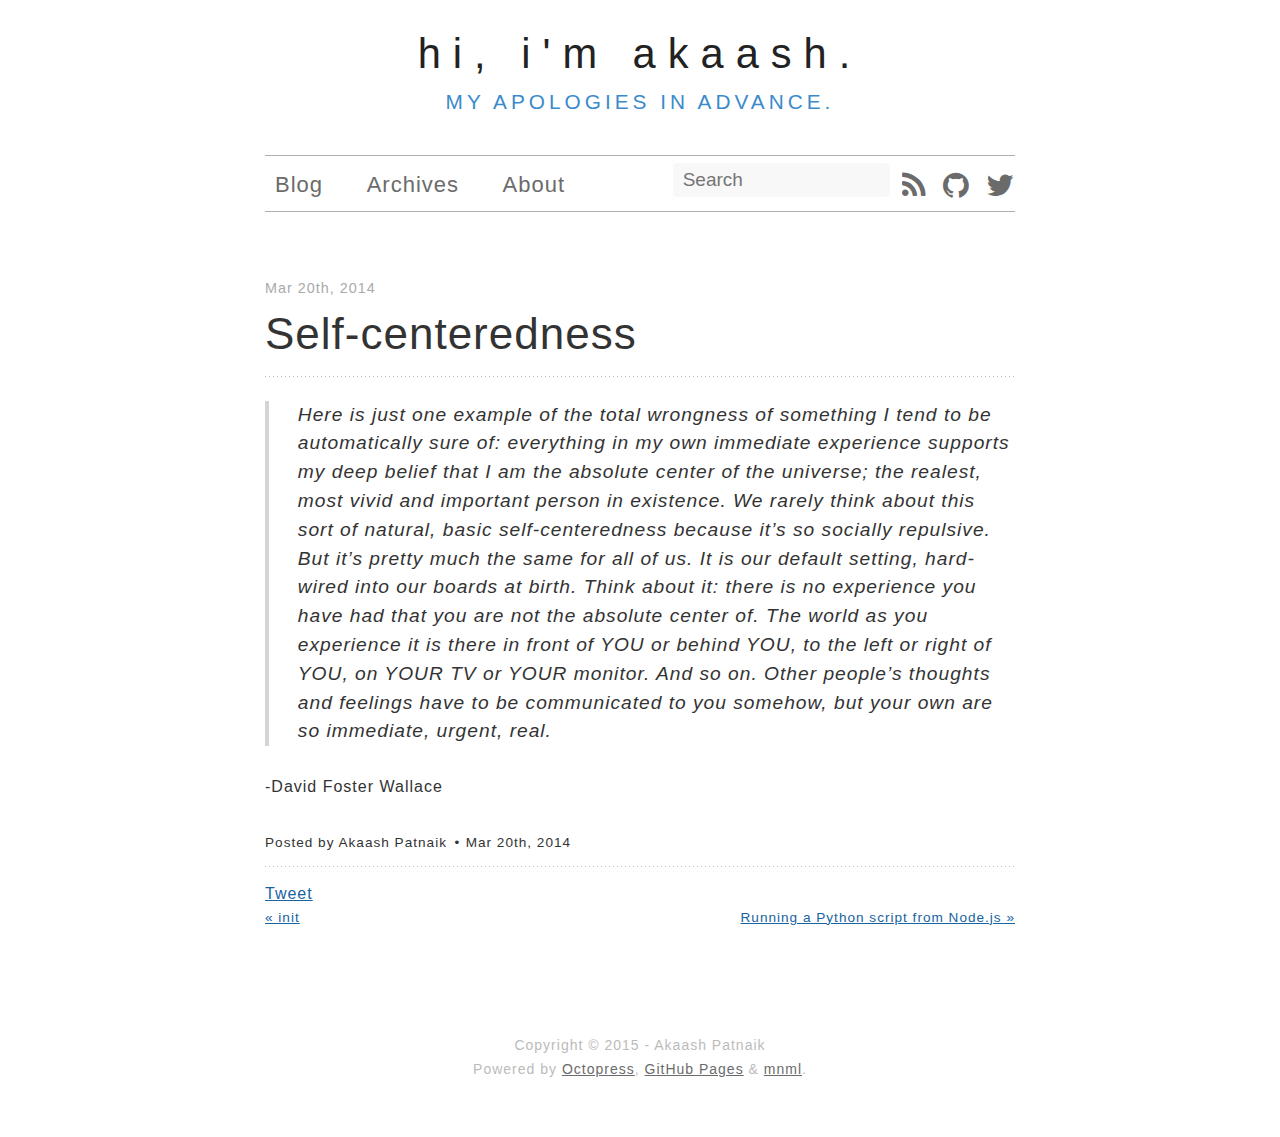
<file: blog/2014/03/20/self-centeredness/index.html>
<!DOCTYPE html>
<!--[if IEMobile 7 ]><html class="no-js iem7"><![endif]-->
<!--[if lt IE 9]><html class="no-js lte-ie8"><![endif]-->
<!--[if (gt IE 8)|(gt IEMobile 7)|!(IEMobile)|!(IE)]><!--><html class="no-js" lang="en"><!--<![endif]-->
<head>
  <meta charset="utf-8">
  <title>Self-centeredness - Hi, I'm Akaash.</title>
  <meta name="author" content="Akaash Patnaik">

  
  <meta name="description" content="Here is just one example of the total wrongness of something I tend to be automatically sure of: everything in my own immediate experience supports &hellip;">
  

  <!-- http://t.co/dKP3o1e -->
  <meta name="HandheldFriendly" content="True">
  <meta name="MobileOptimized" content="320">
  <meta name="viewport" content="width=device-width, initial-scale=1">

  
  <link rel="canonical" href="http://akaashanky.github.io/blog/2014/03/20/self-centeredness">
  <link href="/favicon.png" rel="icon">
  <link href="/stylesheets/screen.css" media="screen, projection" rel="stylesheet" type="text/css">
  <link href="/atom.xml" rel="alternate" title="Hi, I'm Akaash." type="application/atom+xml">
  <script src="/javascripts/modernizr-2.0.js"></script>
  <script src="//ajax.googleapis.com/ajax/libs/jquery/1.9.1/jquery.min.js"></script>
  <script>!window.jQuery && document.write(unescape('%3Cscript src="./javascripts/lib/jquery.min.js"%3E%3C/script%3E'))</script>
  <script src="/javascripts/octopress.js" type="text/javascript"></script>
  <!--Fonts from Google"s Web font directory at http://google.com/webfonts -->
<link href="http://fonts.googleapis.com/css?family=PT+Serif:regular,italic,bold,bolditalic" rel="stylesheet" type="text/css">
<link href="http://fonts.googleapis.com/css?family=PT+Sans:regular,italic,bold,bolditalic" rel="stylesheet" type="text/css">
<link href='http://fonts.googleapis.com/css?family=Open+Sans' rel='stylesheet' type='text/css'>
<link href='http://fonts.googleapis.com/css?family=Fjalla+One' rel='stylesheet' type='text/css'>
<link href="//netdna.bootstrapcdn.com/font-awesome/4.0.3/css/font-awesome.css" rel="stylesheet">
  
  <script type="text/javascript">
    var _gaq = _gaq || [];
    _gaq.push(['_setAccount', 'UA-57186535-1']);
    _gaq.push(['_setDomainName','github.io']);
    _gaq.push(['_trackPageview']);

    (function() {
      var ga = document.createElement('script'); ga.type = 'text/javascript'; ga.async = true;
      ga.src = ('https:' == document.location.protocol ? 'https://ssl' : 'http://www') + '.google-analytics.com/ga.js';
      var s = document.getElementsByTagName('script')[0]; s.parentNode.insertBefore(ga, s);
    })();
  </script>


</head>

<body   class="collapse-sidebar sidebar-footer" >
  <header role="banner">
	<div class="header-title"><a href="/">Hi, I'm Akaash.</a></div>


	<br><div class="header-subtitle">My apologies in advance.</div>

</header>
  <nav role="navigation"><ul class="subscription" data-subscription="rss">
  <li><a href="/atom.xml" title="subscribe via RSS"><i class="fa fa-rss" style="font-size: 30px"></i></a></li>
  
  
    <li><a href="http://github.com/akaashanky" title="GitHub"><i class="fa fa-github" style="font-size: 30px"></i></a></li>
  
  
    <li><a href="http://twitter.com/worldpiece" title="Twitter"><i class="fa fa-twitter" style="font-size: 30px"></i></a></li>
  
</ul>
  
<form action="https://www.google.com/search" method="get">
  <fieldset role="search">
    <input type="hidden" name="q" value="site:akaashanky.github.io" />
    <input class="search" type="text" name="q" results="0" placeholder="Search"/>
  </fieldset>
</form>
  
<ul class="main-navigation">
  <li><a href="/blog">Blog</a></li>
  <li><a href="/blog/archives">Archives</a></li>
  <li><a href="/about">About</a></li>
</ul>

</nav>
  <div id="main">
    <div id="content">
      <div>
<article class="hentry" role="article">
  
  <header>
  
    
      <h1 class="entry-title">Self-centeredness</h1>
    
  
    
      <p class="meta">
        








  


<time datetime="2014-03-20T15:03:18+05:30" pubdate data-updated="true">Mar 20<span>th</span>, 2014</time>
        
      </p>
    
  </header>


<div class="entry-content"><blockquote><p>Here is just one example of the total wrongness of something I tend to be automatically sure of: everything in my own immediate experience supports my deep belief that I am the absolute center of the universe; the realest, most vivid and important person in existence. We rarely think about this sort of natural, basic self-centeredness because it&rsquo;s so socially repulsive. But it&rsquo;s pretty much the same for all of us. It is our default setting, hard-wired into our boards at birth. Think about it: there is no experience you have had that you are not the absolute center of. The world as you experience it is there in front of YOU or behind YOU, to the left or right of YOU, on YOUR TV or YOUR monitor. And so on. Other people&rsquo;s thoughts and feelings have to be communicated to you somehow, but your own are so immediate, urgent, real.</p></blockquote>

<p>-David Foster Wallace</p>
</div>


  <footer>
    <p class="meta">
      
  

<span class="byline author vcard">Posted by <span class="fn">Akaash Patnaik</span></span>

      








  


<time datetime="2014-03-20T15:03:18+05:30" pubdate data-updated="true">Mar 20<span>th</span>, 2014</time>
      


    </p>
    
      <div class="sharing">
  
  <a href="http://twitter.com/share" class="twitter-share-button" data-url="http://akaashanky.github.io/blog/2014/03/20/self-centeredness/" data-via="worldpiece" data-counturl="http://akaashanky.github.io/blog/2014/03/20/self-centeredness/" >Tweet</a>
  
  
  
</div>

    
    <p class="meta">
      
        <a class="basic-alignment left" href="/blog/2014/03/18/init/" title="Previous Post: init">&laquo; init</a>
      
      
        <a class="basic-alignment right" href="/blog/2014/04/10/running-a-python-script-from-node-dot-js/" title="Next Post: Running a Python script from Node.js">Running a Python script from Node.js &raquo;</a>
      
    </p>
  </footer>
</article>

</div>

<aside class="sidebar">
  
    <section>
  <h1>Recent Posts</h1>
  <ul id="recent_posts">
    
      <li class="post">
        <a href="/blog/2014/11/27/buddhism-and-programming/">Buddhism &amp; Programming</a>
      </li>
    
      <li class="post">
        <a href="/blog/2014/05/03/words-whatre-they-good-for/">Words! What're they good for?</a>
      </li>
    
      <li class="post">
        <a href="/blog/2014/04/24/extraction-based-text-summarization-a-naive-approach/">Extraction-Based Text-Summarization: A Naive Approach</a>
      </li>
    
      <li class="post">
        <a href="/blog/2014/04/10/running-a-python-script-from-node-dot-js/">Running a Python script from Node.js</a>
      </li>
    
      <li class="post">
        <a href="/blog/2014/03/20/self-centeredness/">Self-centeredness</a>
      </li>
    
  </ul>
</section>

<section>
  <h1>GitHub Repos</h1>
  <ul id="gh_repos">
    <li class="loading">Status updating...</li>
  </ul>
  
  <a href="https://github.com/akaashanky">@akaashanky</a> on GitHub
  
  <script type="text/javascript">
    $(document).ready(function(){
        if (!window.jXHR){
            var jxhr = document.createElement('script');
            jxhr.type = 'text/javascript';
            jxhr.src = '/javascripts/libs/jXHR.js';
            var s = document.getElementsByTagName('script')[0];
            s.parentNode.insertBefore(jxhr, s);
        }

        github.showRepos({
            user: 'akaashanky',
            count: 0,
            skip_forks: true,
            target: '#gh_repos'
        });
    });
  </script>
  <script src="/javascripts/github.js" type="text/javascript"> </script>
</section>





  
</aside>


    </div>
  </div>
  <footer role="contentinfo"><p>
  Copyright &copy; 2015 -  Akaash Patnaik <br/>
  <span class="credit">Powered by <a href="http://octopress.org">Octopress</a>, <a href="https://pages.github.com/">GitHub Pages</a> & <a href="https://github.com/ioveracker/mnml">mnml</a>.
	  
  </span>
</p>

</footer>
  







  <script type="text/javascript">
    (function(){
      var twitterWidgets = document.createElement('script');
      twitterWidgets.type = 'text/javascript';
      twitterWidgets.async = true;
      twitterWidgets.src = 'http://platform.twitter.com/widgets.js';
      document.getElementsByTagName('head')[0].appendChild(twitterWidgets);
    })();
  </script>





</body>
</html>
</file>
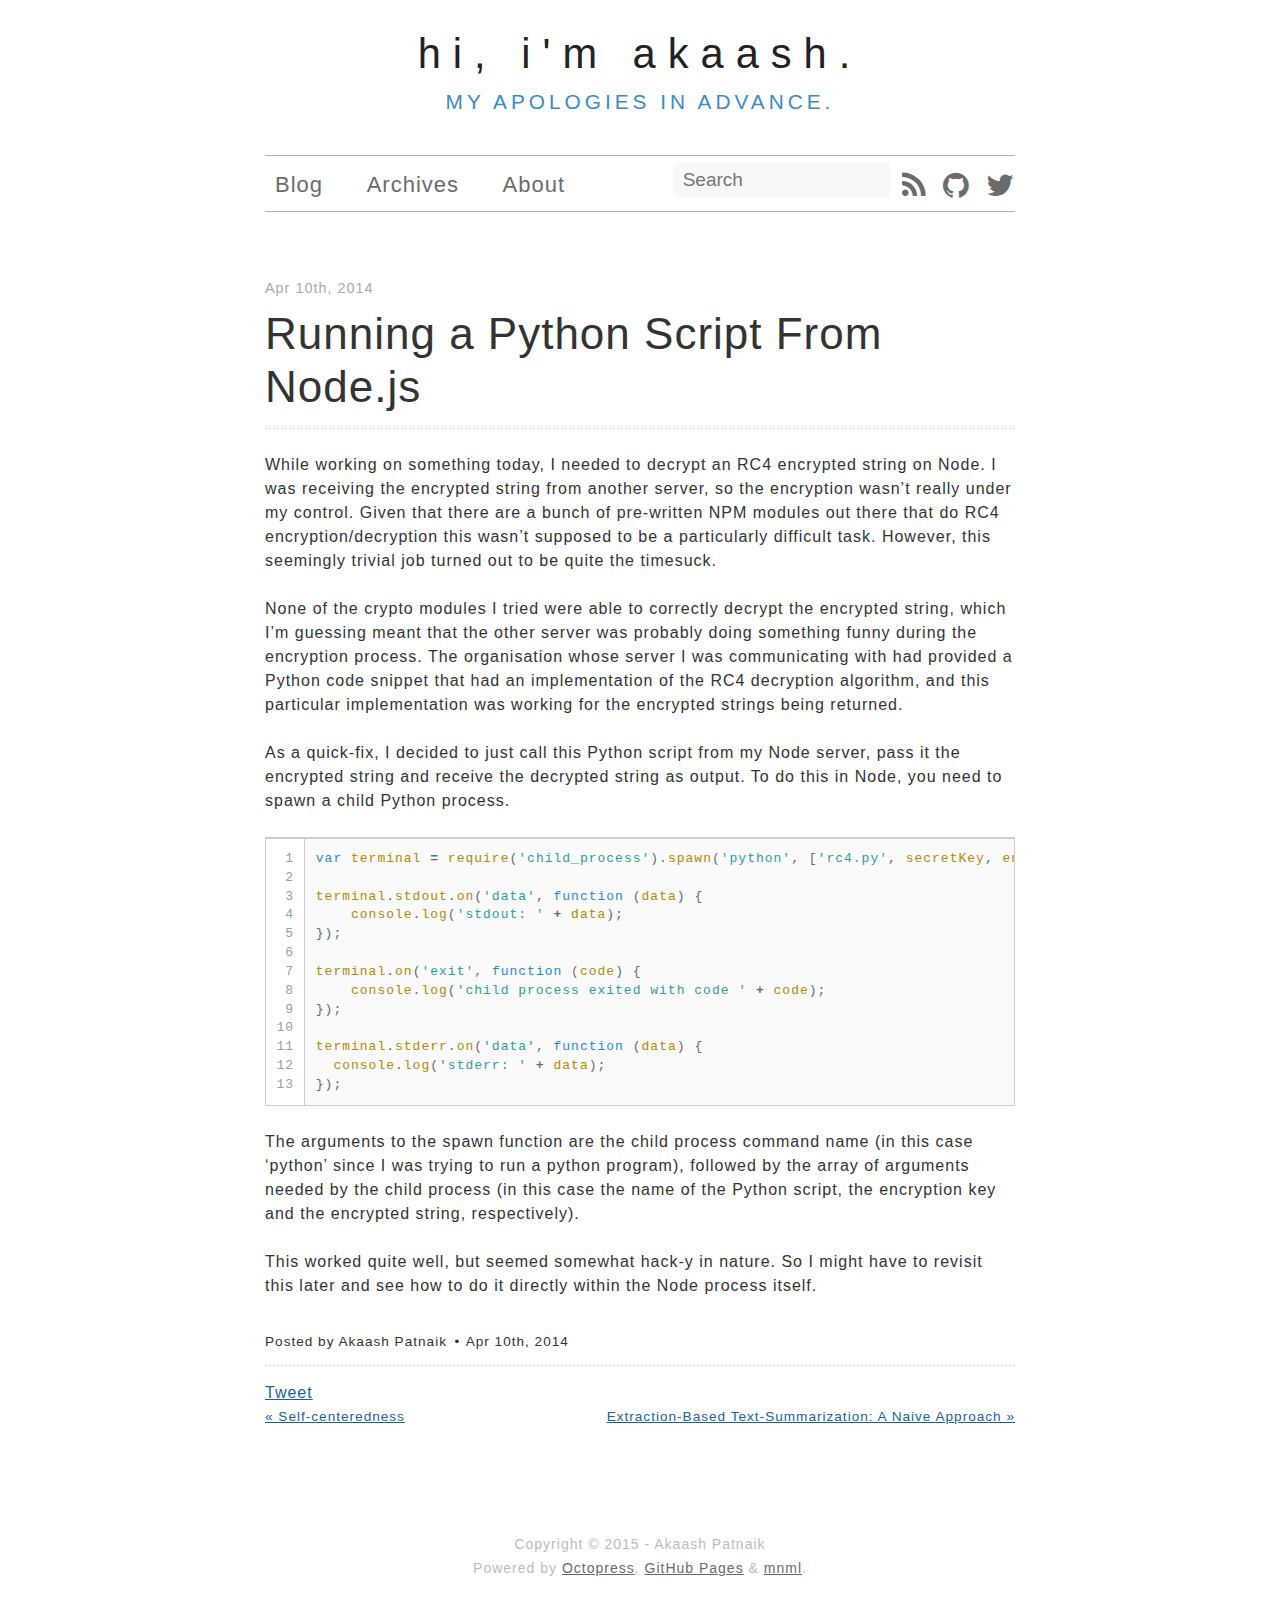
<file: blog/2014/04/10/running-a-python-script-from-node-dot-js/index.html>
<!DOCTYPE html>
<!--[if IEMobile 7 ]><html class="no-js iem7"><![endif]-->
<!--[if lt IE 9]><html class="no-js lte-ie8"><![endif]-->
<!--[if (gt IE 8)|(gt IEMobile 7)|!(IEMobile)|!(IE)]><!--><html class="no-js" lang="en"><!--<![endif]-->
<head>
  <meta charset="utf-8">
  <title>Running a Python script from Node.js - Hi, I'm Akaash.</title>
  <meta name="author" content="Akaash Patnaik">

  
  <meta name="description" content="While working on something today, I needed to decrypt an RC4 encrypted string on Node. I was receiving the encrypted string from another server, so &hellip;">
  

  <!-- http://t.co/dKP3o1e -->
  <meta name="HandheldFriendly" content="True">
  <meta name="MobileOptimized" content="320">
  <meta name="viewport" content="width=device-width, initial-scale=1">

  
  <link rel="canonical" href="http://akaashanky.github.io/blog/2014/04/10/running-a-python-script-from-node-dot-js">
  <link href="/favicon.png" rel="icon">
  <link href="/stylesheets/screen.css" media="screen, projection" rel="stylesheet" type="text/css">
  <link href="/atom.xml" rel="alternate" title="Hi, I'm Akaash." type="application/atom+xml">
  <script src="/javascripts/modernizr-2.0.js"></script>
  <script src="//ajax.googleapis.com/ajax/libs/jquery/1.9.1/jquery.min.js"></script>
  <script>!window.jQuery && document.write(unescape('%3Cscript src="./javascripts/lib/jquery.min.js"%3E%3C/script%3E'))</script>
  <script src="/javascripts/octopress.js" type="text/javascript"></script>
  <!--Fonts from Google"s Web font directory at http://google.com/webfonts -->
<link href="http://fonts.googleapis.com/css?family=PT+Serif:regular,italic,bold,bolditalic" rel="stylesheet" type="text/css">
<link href="http://fonts.googleapis.com/css?family=PT+Sans:regular,italic,bold,bolditalic" rel="stylesheet" type="text/css">
<link href='http://fonts.googleapis.com/css?family=Open+Sans' rel='stylesheet' type='text/css'>
<link href='http://fonts.googleapis.com/css?family=Fjalla+One' rel='stylesheet' type='text/css'>
<link href="//netdna.bootstrapcdn.com/font-awesome/4.0.3/css/font-awesome.css" rel="stylesheet">
  
  <script type="text/javascript">
    var _gaq = _gaq || [];
    _gaq.push(['_setAccount', 'UA-57186535-1']);
    _gaq.push(['_setDomainName','github.io']);
    _gaq.push(['_trackPageview']);

    (function() {
      var ga = document.createElement('script'); ga.type = 'text/javascript'; ga.async = true;
      ga.src = ('https:' == document.location.protocol ? 'https://ssl' : 'http://www') + '.google-analytics.com/ga.js';
      var s = document.getElementsByTagName('script')[0]; s.parentNode.insertBefore(ga, s);
    })();
  </script>


</head>

<body   class="collapse-sidebar sidebar-footer" >
  <header role="banner">
	<div class="header-title"><a href="/">Hi, I'm Akaash.</a></div>


	<br><div class="header-subtitle">My apologies in advance.</div>

</header>
  <nav role="navigation"><ul class="subscription" data-subscription="rss">
  <li><a href="/atom.xml" title="subscribe via RSS"><i class="fa fa-rss" style="font-size: 30px"></i></a></li>
  
  
    <li><a href="http://github.com/akaashanky" title="GitHub"><i class="fa fa-github" style="font-size: 30px"></i></a></li>
  
  
    <li><a href="http://twitter.com/worldpiece" title="Twitter"><i class="fa fa-twitter" style="font-size: 30px"></i></a></li>
  
</ul>
  
<form action="https://www.google.com/search" method="get">
  <fieldset role="search">
    <input type="hidden" name="q" value="site:akaashanky.github.io" />
    <input class="search" type="text" name="q" results="0" placeholder="Search"/>
  </fieldset>
</form>
  
<ul class="main-navigation">
  <li><a href="/blog">Blog</a></li>
  <li><a href="/blog/archives">Archives</a></li>
  <li><a href="/about">About</a></li>
</ul>

</nav>
  <div id="main">
    <div id="content">
      <div>
<article class="hentry" role="article">
  
  <header>
  
    
      <h1 class="entry-title">Running a Python Script From Node.js</h1>
    
  
    
      <p class="meta">
        








  


<time datetime="2014-04-10T03:10:39+05:30" pubdate data-updated="true">Apr 10<span>th</span>, 2014</time>
        
      </p>
    
  </header>


<div class="entry-content"><p>While working on something today, I needed to decrypt an RC4 encrypted string on Node. I was receiving the encrypted string from another server, so the encryption wasn&rsquo;t really under my control. Given that there are a bunch of pre-written NPM modules out there that do RC4 encryption/decryption this wasn&rsquo;t supposed to be a particularly difficult task. However, this seemingly trivial job turned out to be quite the timesuck.</p>

<p>None of the crypto modules I tried were able to correctly decrypt the encrypted string, which I&rsquo;m guessing meant that the other server was probably doing something funny during the encryption process. The organisation whose server I was communicating with had provided a Python code snippet that had an implementation of the RC4 decryption algorithm, and this particular implementation was working for the encrypted strings being returned.</p>

<p>As a quick-fix, I decided to just call this Python script from my Node server, pass it the encrypted string and receive the decrypted string as output. To do this in Node, you need to spawn a child Python process.</p>

<figure class='code'><figcaption><span></span></figcaption><div class="highlight"><table><tr><td class="gutter"><pre class="line-numbers"><span class='line-number'>1</span>
<span class='line-number'>2</span>
<span class='line-number'>3</span>
<span class='line-number'>4</span>
<span class='line-number'>5</span>
<span class='line-number'>6</span>
<span class='line-number'>7</span>
<span class='line-number'>8</span>
<span class='line-number'>9</span>
<span class='line-number'>10</span>
<span class='line-number'>11</span>
<span class='line-number'>12</span>
<span class='line-number'>13</span>
</pre></td><td class='code'><pre><code class='javascript'><span class='line'><span class="kd">var</span> <span class="nx">terminal</span> <span class="o">=</span> <span class="nx">require</span><span class="p">(</span><span class="s1">&#39;child_process&#39;</span><span class="p">).</span><span class="nx">spawn</span><span class="p">(</span><span class="s1">&#39;python&#39;</span><span class="p">,</span> <span class="p">[</span><span class="s1">&#39;rc4.py&#39;</span><span class="p">,</span> <span class="nx">secretKey</span><span class="p">,</span> <span class="nx">encryptedString</span><span class="p">]);;</span>
</span><span class='line'>
</span><span class='line'><span class="nx">terminal</span><span class="p">.</span><span class="nx">stdout</span><span class="p">.</span><span class="nx">on</span><span class="p">(</span><span class="s1">&#39;data&#39;</span><span class="p">,</span> <span class="kd">function</span> <span class="p">(</span><span class="nx">data</span><span class="p">)</span> <span class="p">{</span>
</span><span class='line'>    <span class="nx">console</span><span class="p">.</span><span class="nx">log</span><span class="p">(</span><span class="s1">&#39;stdout: &#39;</span> <span class="o">+</span> <span class="nx">data</span><span class="p">);</span>
</span><span class='line'><span class="p">});</span>
</span><span class='line'>
</span><span class='line'><span class="nx">terminal</span><span class="p">.</span><span class="nx">on</span><span class="p">(</span><span class="s1">&#39;exit&#39;</span><span class="p">,</span> <span class="kd">function</span> <span class="p">(</span><span class="nx">code</span><span class="p">)</span> <span class="p">{</span>
</span><span class='line'>    <span class="nx">console</span><span class="p">.</span><span class="nx">log</span><span class="p">(</span><span class="s1">&#39;child process exited with code &#39;</span> <span class="o">+</span> <span class="nx">code</span><span class="p">);</span>
</span><span class='line'><span class="p">});</span>
</span><span class='line'>
</span><span class='line'><span class="nx">terminal</span><span class="p">.</span><span class="nx">stderr</span><span class="p">.</span><span class="nx">on</span><span class="p">(</span><span class="s1">&#39;data&#39;</span><span class="p">,</span> <span class="kd">function</span> <span class="p">(</span><span class="nx">data</span><span class="p">)</span> <span class="p">{</span>
</span><span class='line'>  <span class="nx">console</span><span class="p">.</span><span class="nx">log</span><span class="p">(</span><span class="s1">&#39;stderr: &#39;</span> <span class="o">+</span> <span class="nx">data</span><span class="p">);</span>
</span><span class='line'><span class="p">});</span>
</span></code></pre></td></tr></table></div></figure>


<p>The arguments to the spawn function are the child process command name (in this case &lsquo;python&rsquo; since I was trying to run a python program), followed by the array of arguments needed by the child process (in this case the name of the Python script, the encryption key and the encrypted string, respectively).</p>

<p>This worked quite well, but seemed somewhat hack-y in nature. So I might have to revisit this later and see how to do it directly within the Node process itself.</p>
</div>


  <footer>
    <p class="meta">
      
  

<span class="byline author vcard">Posted by <span class="fn">Akaash Patnaik</span></span>

      








  


<time datetime="2014-04-10T03:10:39+05:30" pubdate data-updated="true">Apr 10<span>th</span>, 2014</time>
      


    </p>
    
      <div class="sharing">
  
  <a href="http://twitter.com/share" class="twitter-share-button" data-url="http://akaashanky.github.io/blog/2014/04/10/running-a-python-script-from-node-dot-js/" data-via="worldpiece" data-counturl="http://akaashanky.github.io/blog/2014/04/10/running-a-python-script-from-node-dot-js/" >Tweet</a>
  
  
  
</div>

    
    <p class="meta">
      
        <a class="basic-alignment left" href="/blog/2014/03/20/self-centeredness/" title="Previous Post: Self-centeredness">&laquo; Self-centeredness</a>
      
      
        <a class="basic-alignment right" href="/blog/2014/04/24/extraction-based-text-summarization-a-naive-approach/" title="Next Post: Extraction-Based Text-Summarization: A Naive Approach">Extraction-Based Text-Summarization: A Naive Approach &raquo;</a>
      
    </p>
  </footer>
</article>

</div>

<aside class="sidebar">
  
    <section>
  <h1>Recent Posts</h1>
  <ul id="recent_posts">
    
      <li class="post">
        <a href="/blog/2014/11/27/buddhism-and-programming/">Buddhism &amp; Programming</a>
      </li>
    
      <li class="post">
        <a href="/blog/2014/05/03/words-whatre-they-good-for/">Words! What're they good for?</a>
      </li>
    
      <li class="post">
        <a href="/blog/2014/04/24/extraction-based-text-summarization-a-naive-approach/">Extraction-Based Text-Summarization: A Naive Approach</a>
      </li>
    
      <li class="post">
        <a href="/blog/2014/04/10/running-a-python-script-from-node-dot-js/">Running a Python script from Node.js</a>
      </li>
    
      <li class="post">
        <a href="/blog/2014/03/20/self-centeredness/">Self-centeredness</a>
      </li>
    
  </ul>
</section>

<section>
  <h1>GitHub Repos</h1>
  <ul id="gh_repos">
    <li class="loading">Status updating...</li>
  </ul>
  
  <a href="https://github.com/akaashanky">@akaashanky</a> on GitHub
  
  <script type="text/javascript">
    $(document).ready(function(){
        if (!window.jXHR){
            var jxhr = document.createElement('script');
            jxhr.type = 'text/javascript';
            jxhr.src = '/javascripts/libs/jXHR.js';
            var s = document.getElementsByTagName('script')[0];
            s.parentNode.insertBefore(jxhr, s);
        }

        github.showRepos({
            user: 'akaashanky',
            count: 0,
            skip_forks: true,
            target: '#gh_repos'
        });
    });
  </script>
  <script src="/javascripts/github.js" type="text/javascript"> </script>
</section>





  
</aside>


    </div>
  </div>
  <footer role="contentinfo"><p>
  Copyright &copy; 2015 -  Akaash Patnaik <br/>
  <span class="credit">Powered by <a href="http://octopress.org">Octopress</a>, <a href="https://pages.github.com/">GitHub Pages</a> & <a href="https://github.com/ioveracker/mnml">mnml</a>.
	  
  </span>
</p>

</footer>
  







  <script type="text/javascript">
    (function(){
      var twitterWidgets = document.createElement('script');
      twitterWidgets.type = 'text/javascript';
      twitterWidgets.async = true;
      twitterWidgets.src = 'http://platform.twitter.com/widgets.js';
      document.getElementsByTagName('head')[0].appendChild(twitterWidgets);
    })();
  </script>





</body>
</html>
</file>
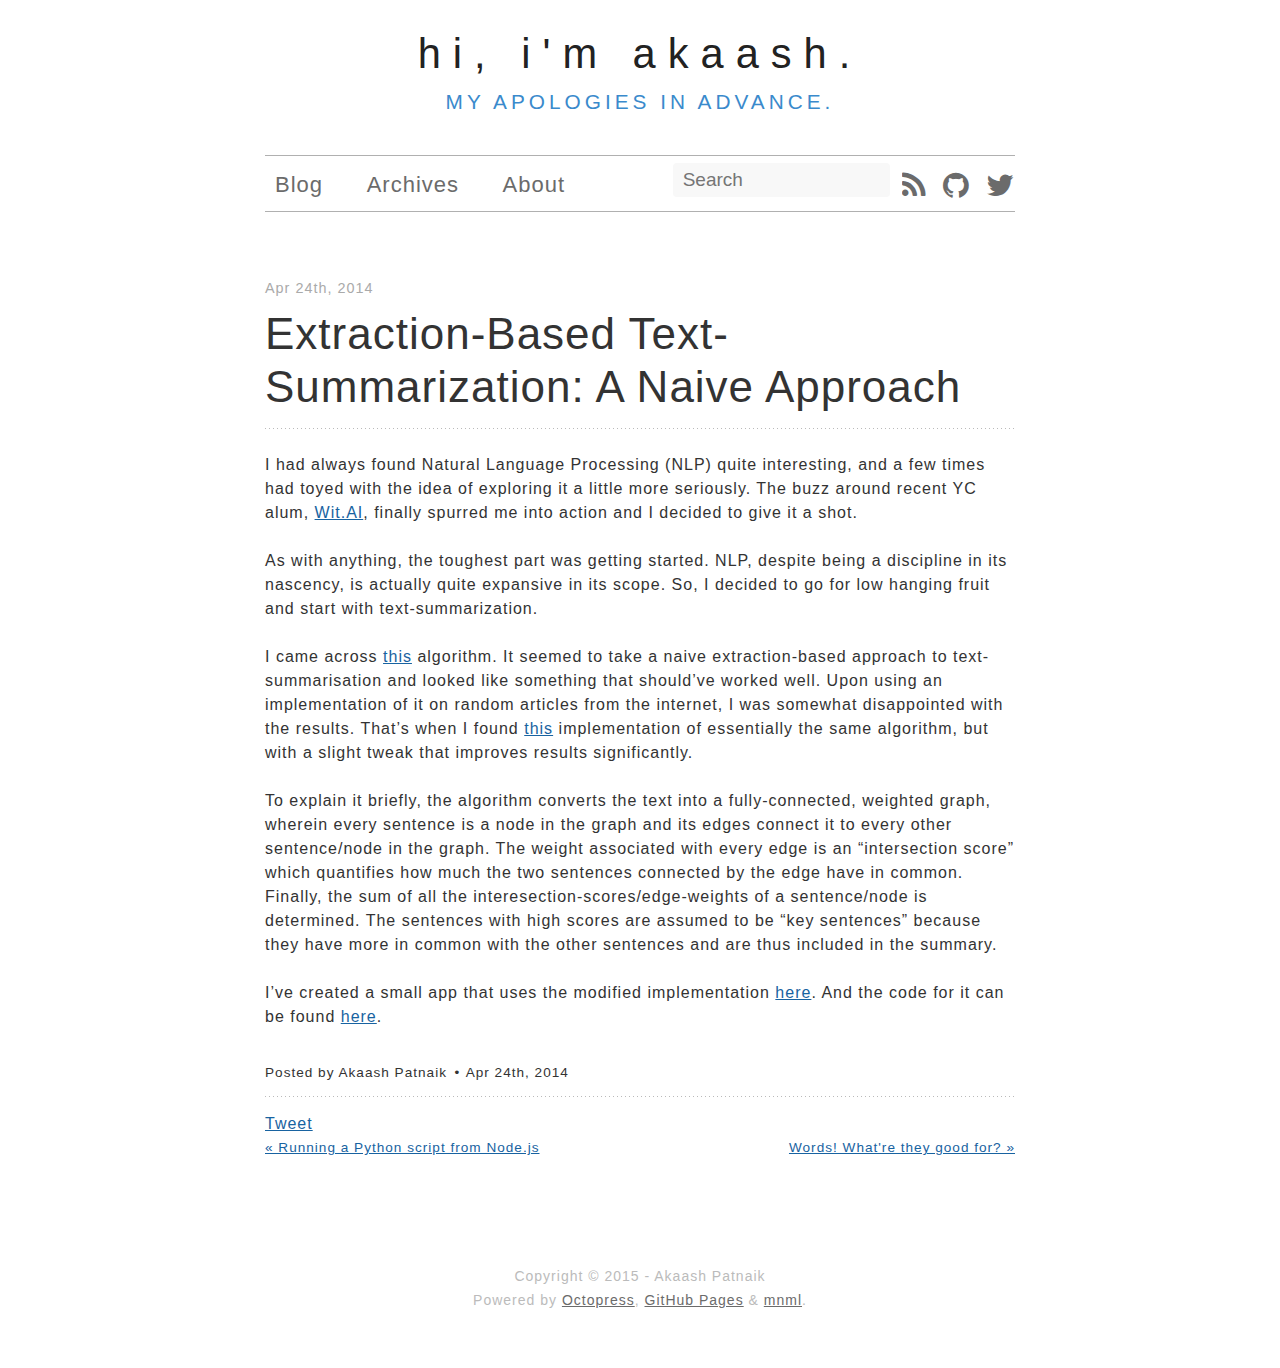
<file: blog/2014/04/24/extraction-based-text-summarization-a-naive-approach/index.html>
<!DOCTYPE html>
<!--[if IEMobile 7 ]><html class="no-js iem7"><![endif]-->
<!--[if lt IE 9]><html class="no-js lte-ie8"><![endif]-->
<!--[if (gt IE 8)|(gt IEMobile 7)|!(IEMobile)|!(IE)]><!--><html class="no-js" lang="en"><!--<![endif]-->
<head>
  <meta charset="utf-8">
  <title>Extraction-Based Text-Summarization: A Naive Approach - Hi, I'm Akaash.</title>
  <meta name="author" content="Akaash Patnaik">

  
  <meta name="description" content="I had always found Natural Language Processing (NLP) quite interesting, and a few times had toyed with the idea of exploring it a little more &hellip;">
  

  <!-- http://t.co/dKP3o1e -->
  <meta name="HandheldFriendly" content="True">
  <meta name="MobileOptimized" content="320">
  <meta name="viewport" content="width=device-width, initial-scale=1">

  
  <link rel="canonical" href="http://akaashanky.github.io/blog/2014/04/24/extraction-based-text-summarization-a-naive-approach">
  <link href="/favicon.png" rel="icon">
  <link href="/stylesheets/screen.css" media="screen, projection" rel="stylesheet" type="text/css">
  <link href="/atom.xml" rel="alternate" title="Hi, I'm Akaash." type="application/atom+xml">
  <script src="/javascripts/modernizr-2.0.js"></script>
  <script src="//ajax.googleapis.com/ajax/libs/jquery/1.9.1/jquery.min.js"></script>
  <script>!window.jQuery && document.write(unescape('%3Cscript src="./javascripts/lib/jquery.min.js"%3E%3C/script%3E'))</script>
  <script src="/javascripts/octopress.js" type="text/javascript"></script>
  <!--Fonts from Google"s Web font directory at http://google.com/webfonts -->
<link href="http://fonts.googleapis.com/css?family=PT+Serif:regular,italic,bold,bolditalic" rel="stylesheet" type="text/css">
<link href="http://fonts.googleapis.com/css?family=PT+Sans:regular,italic,bold,bolditalic" rel="stylesheet" type="text/css">
<link href='http://fonts.googleapis.com/css?family=Open+Sans' rel='stylesheet' type='text/css'>
<link href='http://fonts.googleapis.com/css?family=Fjalla+One' rel='stylesheet' type='text/css'>
<link href="//netdna.bootstrapcdn.com/font-awesome/4.0.3/css/font-awesome.css" rel="stylesheet">
  
  <script type="text/javascript">
    var _gaq = _gaq || [];
    _gaq.push(['_setAccount', 'UA-57186535-1']);
    _gaq.push(['_setDomainName','github.io']);
    _gaq.push(['_trackPageview']);

    (function() {
      var ga = document.createElement('script'); ga.type = 'text/javascript'; ga.async = true;
      ga.src = ('https:' == document.location.protocol ? 'https://ssl' : 'http://www') + '.google-analytics.com/ga.js';
      var s = document.getElementsByTagName('script')[0]; s.parentNode.insertBefore(ga, s);
    })();
  </script>


</head>

<body   class="collapse-sidebar sidebar-footer" >
  <header role="banner">
	<div class="header-title"><a href="/">Hi, I'm Akaash.</a></div>


	<br><div class="header-subtitle">My apologies in advance.</div>

</header>
  <nav role="navigation"><ul class="subscription" data-subscription="rss">
  <li><a href="/atom.xml" title="subscribe via RSS"><i class="fa fa-rss" style="font-size: 30px"></i></a></li>
  
  
    <li><a href="http://github.com/akaashanky" title="GitHub"><i class="fa fa-github" style="font-size: 30px"></i></a></li>
  
  
    <li><a href="http://twitter.com/worldpiece" title="Twitter"><i class="fa fa-twitter" style="font-size: 30px"></i></a></li>
  
</ul>
  
<form action="https://www.google.com/search" method="get">
  <fieldset role="search">
    <input type="hidden" name="q" value="site:akaashanky.github.io" />
    <input class="search" type="text" name="q" results="0" placeholder="Search"/>
  </fieldset>
</form>
  
<ul class="main-navigation">
  <li><a href="/blog">Blog</a></li>
  <li><a href="/blog/archives">Archives</a></li>
  <li><a href="/about">About</a></li>
</ul>

</nav>
  <div id="main">
    <div id="content">
      <div>
<article class="hentry" role="article">
  
  <header>
  
    
      <h1 class="entry-title">Extraction-Based Text-Summarization: A Naive Approach</h1>
    
  
    
      <p class="meta">
        








  


<time datetime="2014-04-24T14:36:55+05:30" pubdate data-updated="true">Apr 24<span>th</span>, 2014</time>
        
      </p>
    
  </header>


<div class="entry-content"><p>I had always found Natural Language Processing (NLP) quite interesting, and a few times had toyed with the idea of exploring it a little more seriously. The buzz around recent YC alum, <a href="http://wit.ai">Wit.AI</a>, finally spurred me into action and I decided to give it a shot.</p>

<p>As with anything, the toughest part was getting started. NLP, despite being a discipline in its nascency, is actually quite expansive in its scope. So, I decided to go for low hanging fruit and start with text-summarization.</p>

<p>I came across <a href="http://thetokenizer.com/2013/04/28/build-your-own-summary-tool/">this</a> algorithm. It seemed to take a naive extraction-based approach to text-summarisation and looked like something that should&rsquo;ve worked well. Upon using an implementation of it on random articles from the internet, I was somewhat disappointed with the results. That&rsquo;s when I found <a href="https://github.com/philplckthun/node-sumuparticles">this</a> implementation of essentially the same algorithm, but with a slight tweak that improves results significantly.</p>

<p>To explain it briefly, the algorithm converts the text into a fully-connected, weighted graph, wherein every sentence is a node in the graph and its edges connect it to every other sentence/node in the graph. The weight associated with every edge is an &ldquo;intersection score&rdquo; which quantifies how much the two sentences connected by the edge have in common. Finally, the sum of all the interesection-scores/edge-weights of a sentence/node is determined. The sentences with high scores are assumed to be &ldquo;key sentences&rdquo; because they have more in common with the other sentences and are thus included in the summary.</p>

<p>I&rsquo;ve created a small app that uses the modified implementation <a href="http://tldr-app.herokuapp.com/">here</a>. And the code for it can be found <a href="https://github.com/akaashanky/tldr">here</a>.</p>
</div>


  <footer>
    <p class="meta">
      
  

<span class="byline author vcard">Posted by <span class="fn">Akaash Patnaik</span></span>

      








  


<time datetime="2014-04-24T14:36:55+05:30" pubdate data-updated="true">Apr 24<span>th</span>, 2014</time>
      


    </p>
    
      <div class="sharing">
  
  <a href="http://twitter.com/share" class="twitter-share-button" data-url="http://akaashanky.github.io/blog/2014/04/24/extraction-based-text-summarization-a-naive-approach/" data-via="worldpiece" data-counturl="http://akaashanky.github.io/blog/2014/04/24/extraction-based-text-summarization-a-naive-approach/" >Tweet</a>
  
  
  
</div>

    
    <p class="meta">
      
        <a class="basic-alignment left" href="/blog/2014/04/10/running-a-python-script-from-node-dot-js/" title="Previous Post: Running a Python script from Node.js">&laquo; Running a Python script from Node.js</a>
      
      
        <a class="basic-alignment right" href="/blog/2014/05/03/words-whatre-they-good-for/" title="Next Post: Words! What're they good for?">Words! What're they good for? &raquo;</a>
      
    </p>
  </footer>
</article>

</div>

<aside class="sidebar">
  
    <section>
  <h1>Recent Posts</h1>
  <ul id="recent_posts">
    
      <li class="post">
        <a href="/blog/2014/11/27/buddhism-and-programming/">Buddhism &amp; Programming</a>
      </li>
    
      <li class="post">
        <a href="/blog/2014/05/03/words-whatre-they-good-for/">Words! What're they good for?</a>
      </li>
    
      <li class="post">
        <a href="/blog/2014/04/24/extraction-based-text-summarization-a-naive-approach/">Extraction-Based Text-Summarization: A Naive Approach</a>
      </li>
    
      <li class="post">
        <a href="/blog/2014/04/10/running-a-python-script-from-node-dot-js/">Running a Python script from Node.js</a>
      </li>
    
      <li class="post">
        <a href="/blog/2014/03/20/self-centeredness/">Self-centeredness</a>
      </li>
    
  </ul>
</section>

<section>
  <h1>GitHub Repos</h1>
  <ul id="gh_repos">
    <li class="loading">Status updating...</li>
  </ul>
  
  <a href="https://github.com/akaashanky">@akaashanky</a> on GitHub
  
  <script type="text/javascript">
    $(document).ready(function(){
        if (!window.jXHR){
            var jxhr = document.createElement('script');
            jxhr.type = 'text/javascript';
            jxhr.src = '/javascripts/libs/jXHR.js';
            var s = document.getElementsByTagName('script')[0];
            s.parentNode.insertBefore(jxhr, s);
        }

        github.showRepos({
            user: 'akaashanky',
            count: 0,
            skip_forks: true,
            target: '#gh_repos'
        });
    });
  </script>
  <script src="/javascripts/github.js" type="text/javascript"> </script>
</section>





  
</aside>


    </div>
  </div>
  <footer role="contentinfo"><p>
  Copyright &copy; 2015 -  Akaash Patnaik <br/>
  <span class="credit">Powered by <a href="http://octopress.org">Octopress</a>, <a href="https://pages.github.com/">GitHub Pages</a> & <a href="https://github.com/ioveracker/mnml">mnml</a>.
	  
  </span>
</p>

</footer>
  







  <script type="text/javascript">
    (function(){
      var twitterWidgets = document.createElement('script');
      twitterWidgets.type = 'text/javascript';
      twitterWidgets.async = true;
      twitterWidgets.src = 'http://platform.twitter.com/widgets.js';
      document.getElementsByTagName('head')[0].appendChild(twitterWidgets);
    })();
  </script>





</body>
</html>
</file>
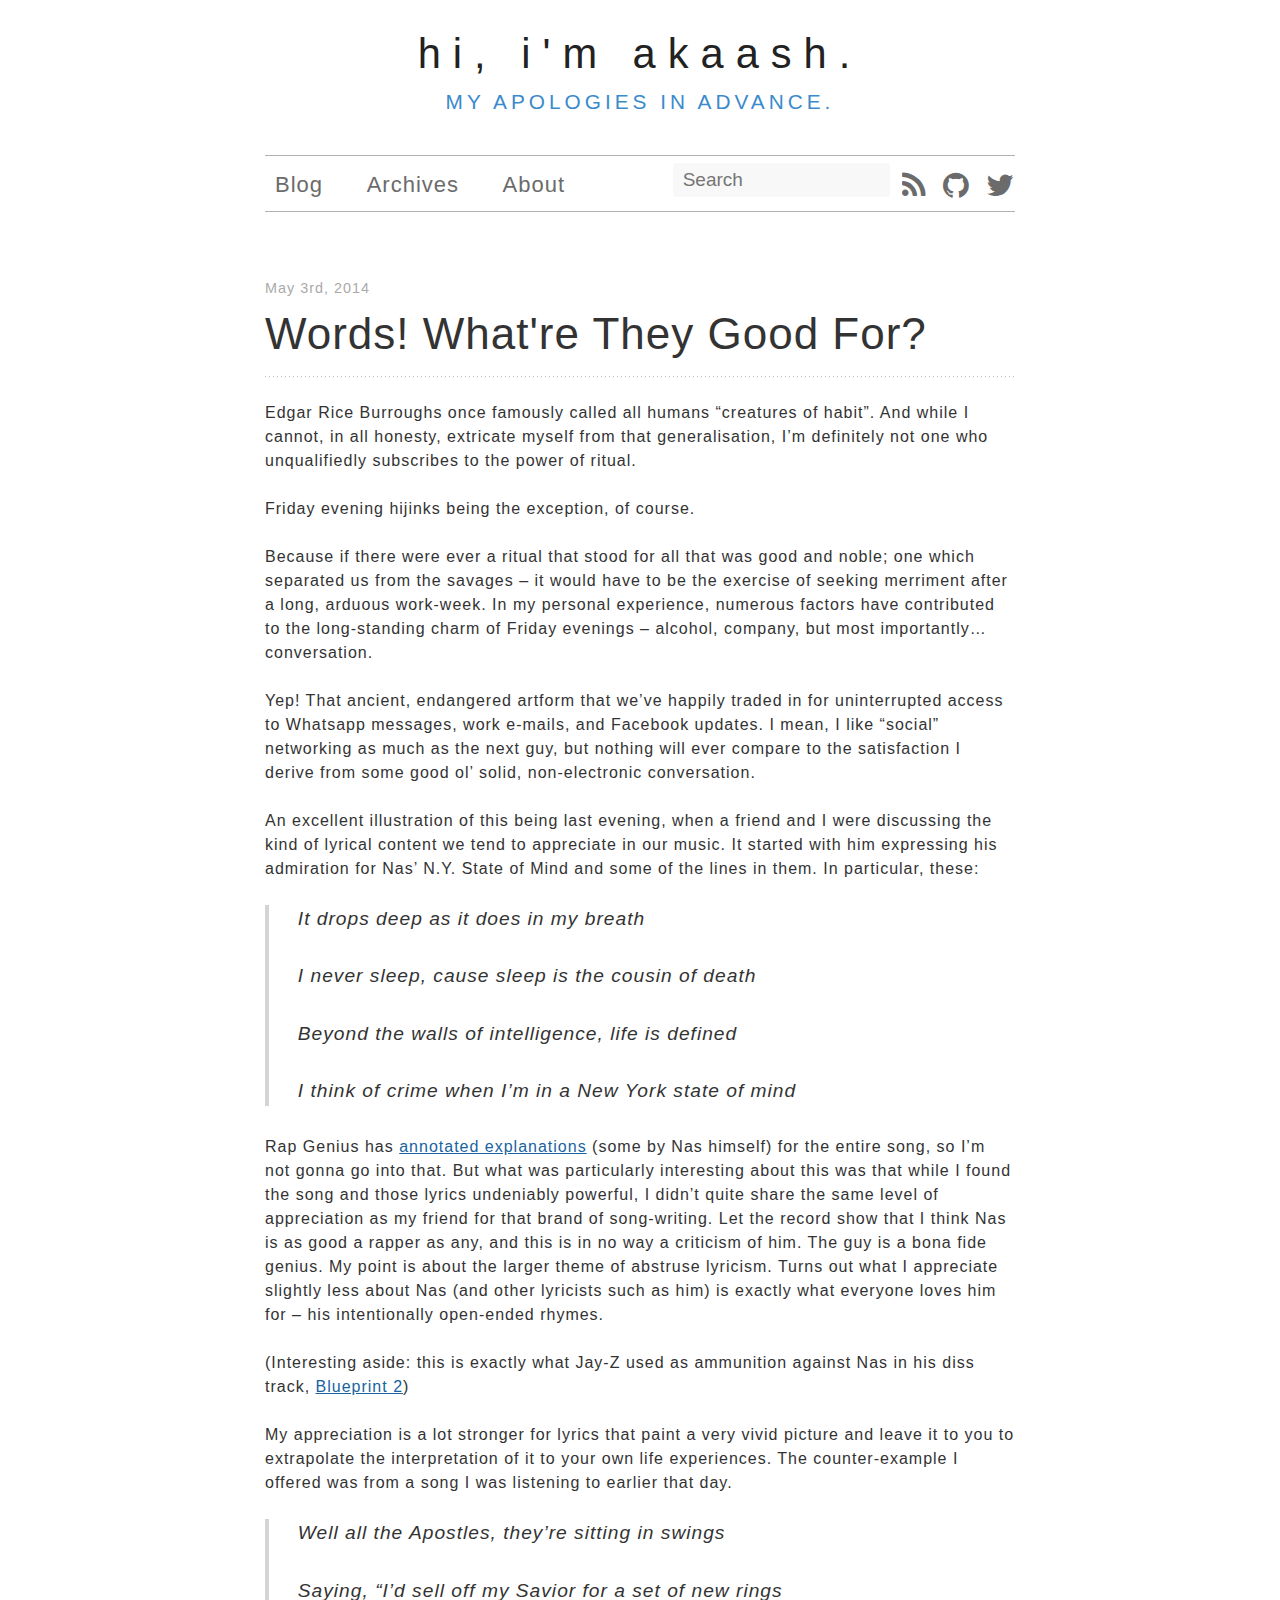
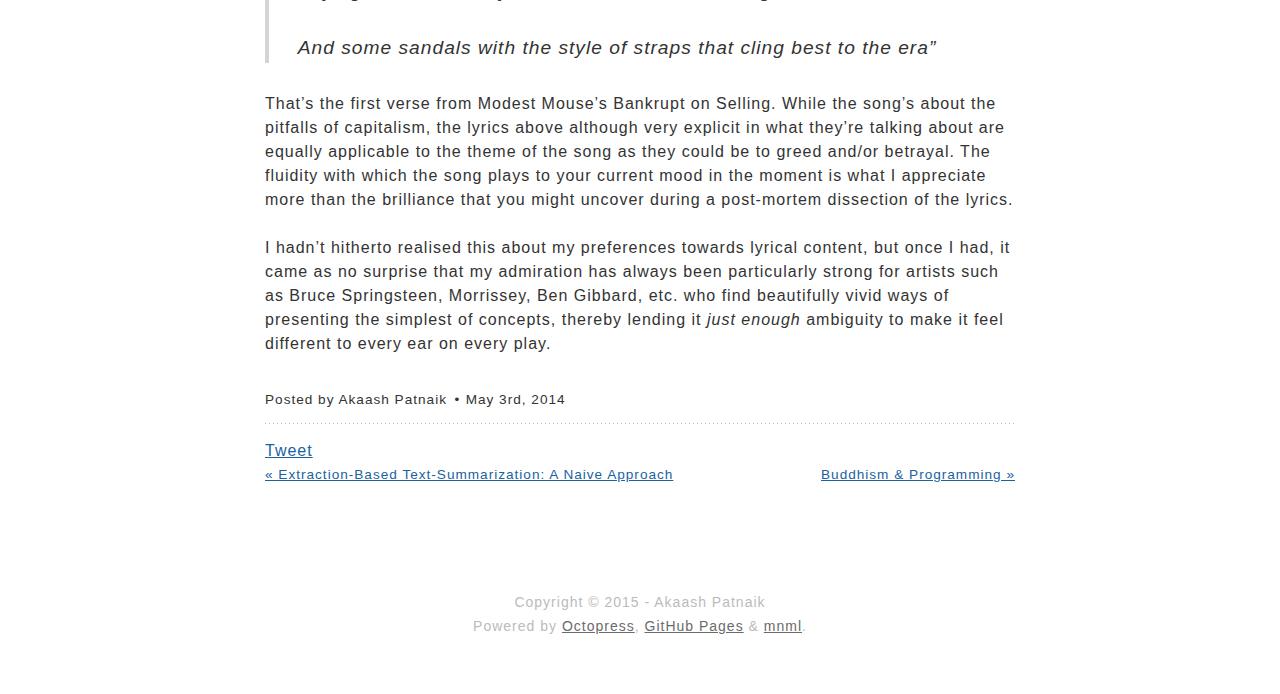
<file: blog/2014/05/03/words-whatre-they-good-for/index.html>
<!DOCTYPE html>
<!--[if IEMobile 7 ]><html class="no-js iem7"><![endif]-->
<!--[if lt IE 9]><html class="no-js lte-ie8"><![endif]-->
<!--[if (gt IE 8)|(gt IEMobile 7)|!(IEMobile)|!(IE)]><!--><html class="no-js" lang="en"><!--<![endif]-->
<head>
  <meta charset="utf-8">
  <title>Words! What're they good for? - Hi, I'm Akaash.</title>
  <meta name="author" content="Akaash Patnaik">

  
  <meta name="description" content="Edgar Rice Burroughs once famously called all humans &ldquo;creatures of habit&rdquo;. And while I cannot, in all honesty, extricate myself from that &hellip;">
  

  <!-- http://t.co/dKP3o1e -->
  <meta name="HandheldFriendly" content="True">
  <meta name="MobileOptimized" content="320">
  <meta name="viewport" content="width=device-width, initial-scale=1">

  
  <link rel="canonical" href="http://akaashanky.github.io/blog/2014/05/03/words-whatre-they-good-for">
  <link href="/favicon.png" rel="icon">
  <link href="/stylesheets/screen.css" media="screen, projection" rel="stylesheet" type="text/css">
  <link href="/atom.xml" rel="alternate" title="Hi, I'm Akaash." type="application/atom+xml">
  <script src="/javascripts/modernizr-2.0.js"></script>
  <script src="//ajax.googleapis.com/ajax/libs/jquery/1.9.1/jquery.min.js"></script>
  <script>!window.jQuery && document.write(unescape('%3Cscript src="./javascripts/lib/jquery.min.js"%3E%3C/script%3E'))</script>
  <script src="/javascripts/octopress.js" type="text/javascript"></script>
  <!--Fonts from Google"s Web font directory at http://google.com/webfonts -->
<link href="http://fonts.googleapis.com/css?family=PT+Serif:regular,italic,bold,bolditalic" rel="stylesheet" type="text/css">
<link href="http://fonts.googleapis.com/css?family=PT+Sans:regular,italic,bold,bolditalic" rel="stylesheet" type="text/css">
<link href='http://fonts.googleapis.com/css?family=Open+Sans' rel='stylesheet' type='text/css'>
<link href='http://fonts.googleapis.com/css?family=Fjalla+One' rel='stylesheet' type='text/css'>
<link href="//netdna.bootstrapcdn.com/font-awesome/4.0.3/css/font-awesome.css" rel="stylesheet">
  
  <script type="text/javascript">
    var _gaq = _gaq || [];
    _gaq.push(['_setAccount', 'UA-57186535-1']);
    _gaq.push(['_setDomainName','github.io']);
    _gaq.push(['_trackPageview']);

    (function() {
      var ga = document.createElement('script'); ga.type = 'text/javascript'; ga.async = true;
      ga.src = ('https:' == document.location.protocol ? 'https://ssl' : 'http://www') + '.google-analytics.com/ga.js';
      var s = document.getElementsByTagName('script')[0]; s.parentNode.insertBefore(ga, s);
    })();
  </script>


</head>

<body   class="collapse-sidebar sidebar-footer" >
  <header role="banner">
	<div class="header-title"><a href="/">Hi, I'm Akaash.</a></div>


	<br><div class="header-subtitle">My apologies in advance.</div>

</header>
  <nav role="navigation"><ul class="subscription" data-subscription="rss">
  <li><a href="/atom.xml" title="subscribe via RSS"><i class="fa fa-rss" style="font-size: 30px"></i></a></li>
  
  
    <li><a href="http://github.com/akaashanky" title="GitHub"><i class="fa fa-github" style="font-size: 30px"></i></a></li>
  
  
    <li><a href="http://twitter.com/worldpiece" title="Twitter"><i class="fa fa-twitter" style="font-size: 30px"></i></a></li>
  
</ul>
  
<form action="https://www.google.com/search" method="get">
  <fieldset role="search">
    <input type="hidden" name="q" value="site:akaashanky.github.io" />
    <input class="search" type="text" name="q" results="0" placeholder="Search"/>
  </fieldset>
</form>
  
<ul class="main-navigation">
  <li><a href="/blog">Blog</a></li>
  <li><a href="/blog/archives">Archives</a></li>
  <li><a href="/about">About</a></li>
</ul>

</nav>
  <div id="main">
    <div id="content">
      <div>
<article class="hentry" role="article">
  
  <header>
  
    
      <h1 class="entry-title">Words! What're They Good For?</h1>
    
  
    
      <p class="meta">
        








  


<time datetime="2014-05-03T14:37:20+05:30" pubdate data-updated="true">May 3<span>rd</span>, 2014</time>
        
      </p>
    
  </header>


<div class="entry-content"><p>Edgar Rice Burroughs once famously called all humans &ldquo;creatures of habit&rdquo;. And while I cannot, in all honesty, extricate myself from that generalisation, I&rsquo;m definitely not one who unqualifiedly subscribes to the power of ritual.</p>

<p>Friday evening hijinks being the exception, of course.</p>

<p>Because if there were ever a ritual that stood for all that was good and noble; one which separated us from the savages &ndash; it would have to be the exercise of seeking merriment after a long, arduous work-week. In my personal experience, numerous factors have contributed to the long-standing charm of Friday evenings &ndash; alcohol, company, but most importantly&hellip; conversation.</p>

<p>Yep! That ancient, endangered artform that we&rsquo;ve happily traded in for uninterrupted access to Whatsapp messages, work e-mails, and Facebook updates. I mean, I like &ldquo;social&rdquo; networking as much as the next guy, but nothing will ever compare to the satisfaction I derive from some good ol&#8217; solid, non-electronic conversation.</p>

<p>An excellent illustration of this being last evening, when a friend and I were discussing the kind of lyrical content we tend to appreciate in our music. It started with him expressing his admiration for Nas&#8217; N.Y. State of Mind and some of the lines in them. In particular, these:</p>

<blockquote><p>It drops deep as it does in my breath</p>

<p>I never sleep, cause sleep is the cousin of death</p>

<p>Beyond the walls of intelligence, life is defined</p>

<p>I think of crime when I&rsquo;m in a New York state of mind</p></blockquote>

<p>Rap Genius has <a href="http://rapgenius.com/Nas-ny-state-of-mind-lyrics">annotated explanations</a> (some by Nas himself) for the entire song, so I&rsquo;m not gonna go into that. But what was particularly interesting about this was that while I found the song and those lyrics undeniably powerful, I didn&rsquo;t quite share the same level of appreciation as my friend for that brand of song-writing. Let the record show that I think Nas is as good a rapper as any, and this is in no way a criticism of him. The guy is a bona fide genius. My point is about the larger theme of abstruse lyricism. Turns out what I appreciate slightly less about Nas (and other lyricists such as him) is exactly what everyone loves him for &ndash; his intentionally open-ended rhymes.</p>

<p>(Interesting aside: this is exactly what Jay-Z used as ammunition against Nas in his diss track, <a href="http://rapgenius.com/183569/Jay-z-blueprint-2/[base64]">Blueprint 2</a>)</p>

<p>My appreciation is a lot stronger for lyrics that paint a very vivid picture and leave it to you to extrapolate the interpretation of it to your own life experiences. The counter-example I offered was from a song I was listening to earlier that day.</p>

<blockquote><p>Well all the Apostles, they&rsquo;re sitting in swings</p>

<p>Saying, &ldquo;I&rsquo;d sell off my Savior for a set of new rings</p>

<p>And some sandals with the style of straps that cling best to the era&#8221;</p></blockquote>

<p>That&rsquo;s the first verse from Modest Mouse&rsquo;s Bankrupt on Selling. While the song&rsquo;s about the pitfalls of capitalism, the lyrics above although very explicit in what they&rsquo;re talking about are equally applicable to the theme of the song as they could be to greed and/or betrayal. The fluidity with which the song plays to your current mood in the moment is what I appreciate more than the brilliance that you might uncover during a post-mortem dissection of the lyrics.</p>

<p>I hadn&rsquo;t hitherto realised this about my preferences towards lyrical content, but once I had, it came as no surprise that my admiration has always been particularly strong for artists such as Bruce Springsteen, Morrissey, Ben Gibbard, etc. who find beautifully vivid ways of presenting the simplest of concepts, thereby lending it <em>just enough</em> ambiguity to make it feel different to every ear on every play.</p>
</div>


  <footer>
    <p class="meta">
      
  

<span class="byline author vcard">Posted by <span class="fn">Akaash Patnaik</span></span>

      








  


<time datetime="2014-05-03T14:37:20+05:30" pubdate data-updated="true">May 3<span>rd</span>, 2014</time>
      


    </p>
    
      <div class="sharing">
  
  <a href="http://twitter.com/share" class="twitter-share-button" data-url="http://akaashanky.github.io/blog/2014/05/03/words-whatre-they-good-for/" data-via="worldpiece" data-counturl="http://akaashanky.github.io/blog/2014/05/03/words-whatre-they-good-for/" >Tweet</a>
  
  
  
</div>

    
    <p class="meta">
      
        <a class="basic-alignment left" href="/blog/2014/04/24/extraction-based-text-summarization-a-naive-approach/" title="Previous Post: Extraction-Based Text-Summarization: A Naive Approach">&laquo; Extraction-Based Text-Summarization: A Naive Approach</a>
      
      
        <a class="basic-alignment right" href="/blog/2014/11/27/buddhism-and-programming/" title="Next Post: Buddhism &amp; Programming">Buddhism &amp; Programming &raquo;</a>
      
    </p>
  </footer>
</article>

</div>

<aside class="sidebar">
  
    <section>
  <h1>Recent Posts</h1>
  <ul id="recent_posts">
    
      <li class="post">
        <a href="/blog/2014/11/27/buddhism-and-programming/">Buddhism &amp; Programming</a>
      </li>
    
      <li class="post">
        <a href="/blog/2014/05/03/words-whatre-they-good-for/">Words! What're they good for?</a>
      </li>
    
      <li class="post">
        <a href="/blog/2014/04/24/extraction-based-text-summarization-a-naive-approach/">Extraction-Based Text-Summarization: A Naive Approach</a>
      </li>
    
      <li class="post">
        <a href="/blog/2014/04/10/running-a-python-script-from-node-dot-js/">Running a Python script from Node.js</a>
      </li>
    
      <li class="post">
        <a href="/blog/2014/03/20/self-centeredness/">Self-centeredness</a>
      </li>
    
  </ul>
</section>

<section>
  <h1>GitHub Repos</h1>
  <ul id="gh_repos">
    <li class="loading">Status updating...</li>
  </ul>
  
  <a href="https://github.com/akaashanky">@akaashanky</a> on GitHub
  
  <script type="text/javascript">
    $(document).ready(function(){
        if (!window.jXHR){
            var jxhr = document.createElement('script');
            jxhr.type = 'text/javascript';
            jxhr.src = '/javascripts/libs/jXHR.js';
            var s = document.getElementsByTagName('script')[0];
            s.parentNode.insertBefore(jxhr, s);
        }

        github.showRepos({
            user: 'akaashanky',
            count: 0,
            skip_forks: true,
            target: '#gh_repos'
        });
    });
  </script>
  <script src="/javascripts/github.js" type="text/javascript"> </script>
</section>





  
</aside>


    </div>
  </div>
  <footer role="contentinfo"><p>
  Copyright &copy; 2015 -  Akaash Patnaik <br/>
  <span class="credit">Powered by <a href="http://octopress.org">Octopress</a>, <a href="https://pages.github.com/">GitHub Pages</a> & <a href="https://github.com/ioveracker/mnml">mnml</a>.
	  
  </span>
</p>

</footer>
  







  <script type="text/javascript">
    (function(){
      var twitterWidgets = document.createElement('script');
      twitterWidgets.type = 'text/javascript';
      twitterWidgets.async = true;
      twitterWidgets.src = 'http://platform.twitter.com/widgets.js';
      document.getElementsByTagName('head')[0].appendChild(twitterWidgets);
    })();
  </script>





</body>
</html>
</file>
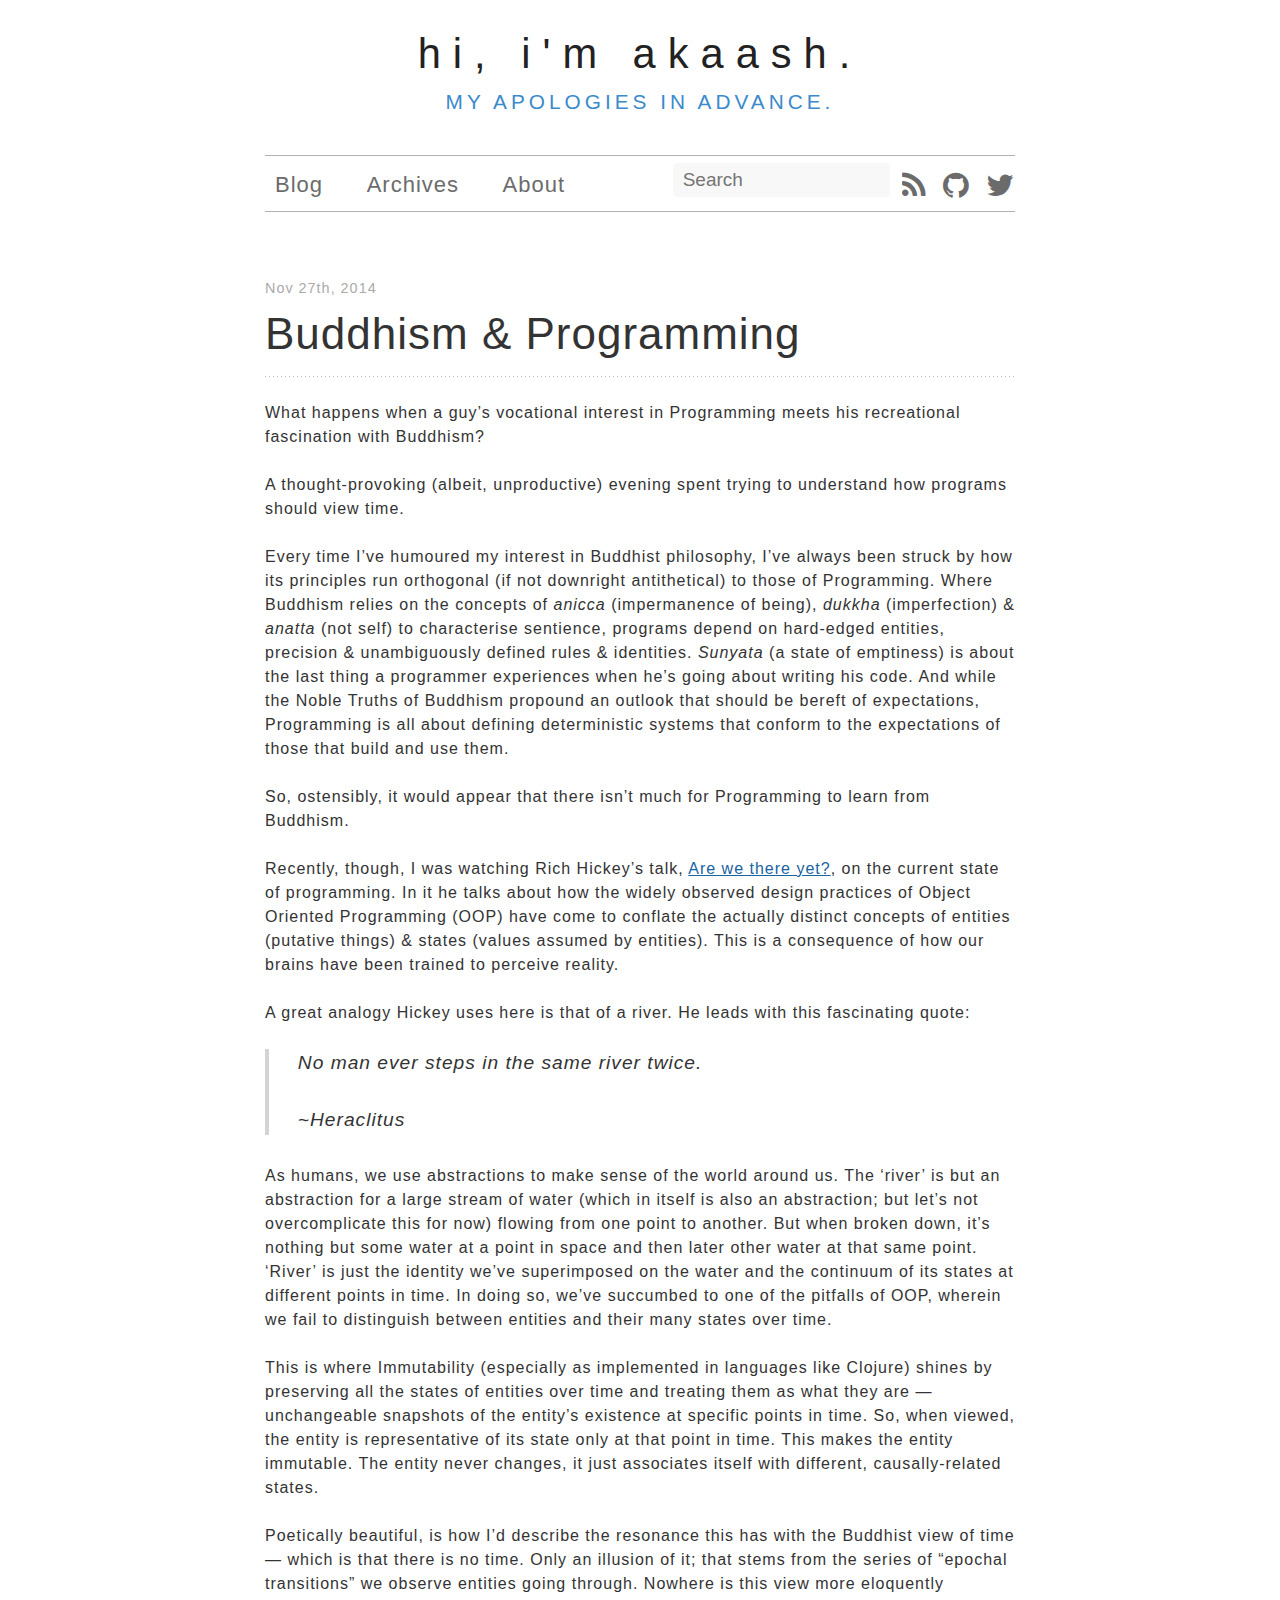
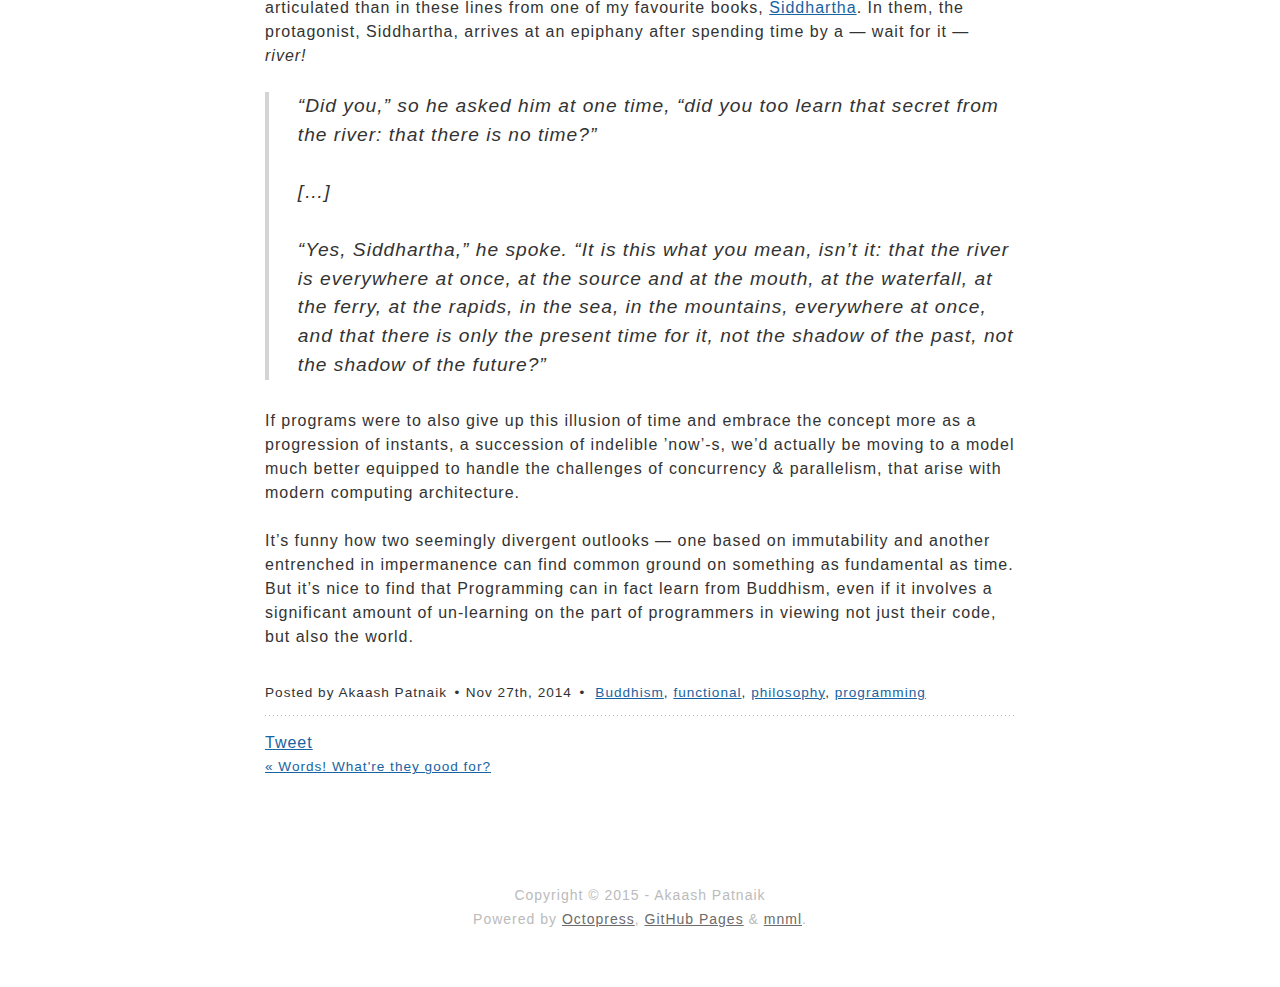
<file: blog/2014/11/27/buddhism-and-programming/index.html>
<!DOCTYPE html>
<!--[if IEMobile 7 ]><html class="no-js iem7"><![endif]-->
<!--[if lt IE 9]><html class="no-js lte-ie8"><![endif]-->
<!--[if (gt IE 8)|(gt IEMobile 7)|!(IEMobile)|!(IE)]><!--><html class="no-js" lang="en"><!--<![endif]-->
<head>
  <meta charset="utf-8">
  <title>Buddhism &amp; Programming - Hi, I'm Akaash.</title>
  <meta name="author" content="Akaash Patnaik">

  
  <meta name="description" content="What happens when a guy&rsquo;s vocational interest in Programming meets his recreational fascination with Buddhism? A thought-provoking (albeit, &hellip;">
  

  <!-- http://t.co/dKP3o1e -->
  <meta name="HandheldFriendly" content="True">
  <meta name="MobileOptimized" content="320">
  <meta name="viewport" content="width=device-width, initial-scale=1">

  
  <link rel="canonical" href="http://akaashanky.github.io/blog/2014/11/27/buddhism-and-programming">
  <link href="/favicon.png" rel="icon">
  <link href="/stylesheets/screen.css" media="screen, projection" rel="stylesheet" type="text/css">
  <link href="/atom.xml" rel="alternate" title="Hi, I'm Akaash." type="application/atom+xml">
  <script src="/javascripts/modernizr-2.0.js"></script>
  <script src="//ajax.googleapis.com/ajax/libs/jquery/1.9.1/jquery.min.js"></script>
  <script>!window.jQuery && document.write(unescape('%3Cscript src="./javascripts/lib/jquery.min.js"%3E%3C/script%3E'))</script>
  <script src="/javascripts/octopress.js" type="text/javascript"></script>
  <!--Fonts from Google"s Web font directory at http://google.com/webfonts -->
<link href="http://fonts.googleapis.com/css?family=PT+Serif:regular,italic,bold,bolditalic" rel="stylesheet" type="text/css">
<link href="http://fonts.googleapis.com/css?family=PT+Sans:regular,italic,bold,bolditalic" rel="stylesheet" type="text/css">
<link href='http://fonts.googleapis.com/css?family=Open+Sans' rel='stylesheet' type='text/css'>
<link href='http://fonts.googleapis.com/css?family=Fjalla+One' rel='stylesheet' type='text/css'>
<link href="//netdna.bootstrapcdn.com/font-awesome/4.0.3/css/font-awesome.css" rel="stylesheet">
  
  <script type="text/javascript">
    var _gaq = _gaq || [];
    _gaq.push(['_setAccount', 'UA-57186535-1']);
    _gaq.push(['_setDomainName','github.io']);
    _gaq.push(['_trackPageview']);

    (function() {
      var ga = document.createElement('script'); ga.type = 'text/javascript'; ga.async = true;
      ga.src = ('https:' == document.location.protocol ? 'https://ssl' : 'http://www') + '.google-analytics.com/ga.js';
      var s = document.getElementsByTagName('script')[0]; s.parentNode.insertBefore(ga, s);
    })();
  </script>


</head>

<body   class="collapse-sidebar sidebar-footer" >
  <header role="banner">
	<div class="header-title"><a href="/">Hi, I'm Akaash.</a></div>


	<br><div class="header-subtitle">My apologies in advance.</div>

</header>
  <nav role="navigation"><ul class="subscription" data-subscription="rss">
  <li><a href="/atom.xml" title="subscribe via RSS"><i class="fa fa-rss" style="font-size: 30px"></i></a></li>
  
  
    <li><a href="http://github.com/akaashanky" title="GitHub"><i class="fa fa-github" style="font-size: 30px"></i></a></li>
  
  
    <li><a href="http://twitter.com/worldpiece" title="Twitter"><i class="fa fa-twitter" style="font-size: 30px"></i></a></li>
  
</ul>
  
<form action="https://www.google.com/search" method="get">
  <fieldset role="search">
    <input type="hidden" name="q" value="site:akaashanky.github.io" />
    <input class="search" type="text" name="q" results="0" placeholder="Search"/>
  </fieldset>
</form>
  
<ul class="main-navigation">
  <li><a href="/blog">Blog</a></li>
  <li><a href="/blog/archives">Archives</a></li>
  <li><a href="/about">About</a></li>
</ul>

</nav>
  <div id="main">
    <div id="content">
      <div>
<article class="hentry" role="article">
  
  <header>
  
    
      <h1 class="entry-title">Buddhism &amp; Programming</h1>
    
  
    
      <p class="meta">
        








  


<time datetime="2014-11-27T19:08:31+05:30" pubdate data-updated="true">Nov 27<span>th</span>, 2014</time>
        
      </p>
    
  </header>


<div class="entry-content"><p>What happens when a guy&rsquo;s vocational interest in Programming meets his recreational fascination with Buddhism?</p>

<p>A thought-provoking (albeit, unproductive) evening spent trying to understand how programs should view time.</p>

<p>Every time I’ve humoured my interest in Buddhist philosophy, I’ve always been struck by how its principles run orthogonal (if not downright antithetical) to those of Programming. Where Buddhism relies on the concepts of <em>anicca</em> (impermanence of being), <em>dukkha</em> (imperfection) &amp; <em>anatta</em> (not self) to characterise sentience, programs depend on hard-edged entities, precision &amp; unambiguously defined rules &amp; identities. <em>Sunyata</em> (a state of emptiness) is about the last thing a programmer experiences when he’s going about writing his code. And while the Noble Truths of Buddhism propound an outlook that should be bereft of expectations, Programming is all about defining deterministic systems that conform to the expectations of those that build and use them.</p>

<p>So, ostensibly, it would appear that there isn’t much for Programming to learn from Buddhism.</p>

<p>Recently, though, I was watching Rich Hickey’s talk, <a href="http://www.infoq.com/presentations/Are-We-There-Yet-Rich-Hickey">Are we there yet?</a>, on the current state of programming. In it he talks about how the widely observed design practices of Object Oriented Programming (OOP) have come to conflate the actually distinct concepts of entities (putative things) &amp; states (values assumed by entities). This is a consequence of how our brains have been trained to perceive reality.</p>

<p>A great analogy Hickey uses here is that of a river. He leads with this fascinating quote:</p>

<blockquote><p>No man ever steps in the same river twice.</p>

<p>~Heraclitus</p></blockquote>

<p>As humans, we use abstractions to make sense of the world around us. The ‘river’ is but an abstraction for a large stream of water (which in itself is also an abstraction; but let’s not overcomplicate this for now) flowing from one point to another. But when broken down, it’s nothing but some water at a point in space and then later other water at that same point. ‘River’ is just the identity we’ve superimposed on the water and the continuum of its states at different points in time. In doing so, we’ve succumbed to one of the pitfalls of OOP, wherein we fail to distinguish between entities and their many states over time.</p>

<p>This is where Immutability (especially as implemented in languages like Clojure) shines by preserving all the states of entities over time and treating them as what they are — unchangeable snapshots of the entity’s existence at specific points in time. So, when viewed, the entity is representative of its state only at that point in time. This makes the entity immutable. The entity never changes, it just associates itself with different, causally-related states.</p>

<p>Poetically beautiful, is how I’d describe the resonance this has with the Buddhist view of time — which is that there is no time. Only an illusion of it; that stems from the series of &ldquo;epochal transitions&rdquo; we observe entities going through. Nowhere is this view more eloquently articulated than in these lines from one of my favourite books, <a href="https://www.goodreads.com/book/show/52036.Siddhartha?ac=1">Siddhartha</a>. In them, the protagonist, Siddhartha, arrives at an epiphany after spending time by a — wait for it — <em>river!</em></p>

<blockquote><p>&ldquo;Did you,&rdquo; so he asked him at one time, &ldquo;did you too learn that secret from the river: that there is no time?&rdquo;</p>

<p>[&hellip;]</p>

<p>&ldquo;Yes, Siddhartha,&rdquo; he spoke. &ldquo;It is this what you mean, isn&rsquo;t it: that the river is everywhere at once, at the source and at the mouth, at the waterfall, at the ferry, at the rapids, in the sea, in the mountains, everywhere at once, and that there is only the present time for it, not the shadow of the past, not the shadow of the future?&rdquo;</p></blockquote>

<p>If programs were to also give up this illusion of time and embrace the concept more as a progression of instants, a succession of indelible ’now’-s, we’d actually be moving to a model much better equipped to handle the challenges of concurrency &amp; parallelism, that arise with modern computing architecture.</p>

<p>It&rsquo;s funny how two seemingly divergent outlooks &mdash; one based on immutability and another entrenched in impermanence can find common ground on something as fundamental as time. But it&rsquo;s nice to find that Programming can in fact learn from Buddhism, even if it involves a significant amount of un-learning on the part of programmers in viewing not just their code, but also the world.</p>
</div>


  <footer>
    <p class="meta">
      
  

<span class="byline author vcard">Posted by <span class="fn">Akaash Patnaik</span></span>

      








  


<time datetime="2014-11-27T19:08:31+05:30" pubdate data-updated="true">Nov 27<span>th</span>, 2014</time>
      

<span class="categories">
  
    <a class='category' href='/blog/categories/buddhism/'>Buddhism</a>, <a class='category' href='/blog/categories/functional/'>functional</a>, <a class='category' href='/blog/categories/philosophy/'>philosophy</a>, <a class='category' href='/blog/categories/programming/'>programming</a>
  
</span>


    </p>
    
      <div class="sharing">
  
  <a href="http://twitter.com/share" class="twitter-share-button" data-url="http://akaashanky.github.io/blog/2014/11/27/buddhism-and-programming/" data-via="worldpiece" data-counturl="http://akaashanky.github.io/blog/2014/11/27/buddhism-and-programming/" >Tweet</a>
  
  
  
</div>

    
    <p class="meta">
      
        <a class="basic-alignment left" href="/blog/2014/05/03/words-whatre-they-good-for/" title="Previous Post: Words! What're they good for?">&laquo; Words! What're they good for?</a>
      
      
    </p>
  </footer>
</article>

</div>

<aside class="sidebar">
  
    <section>
  <h1>Recent Posts</h1>
  <ul id="recent_posts">
    
      <li class="post">
        <a href="/blog/2014/11/27/buddhism-and-programming/">Buddhism &amp; Programming</a>
      </li>
    
      <li class="post">
        <a href="/blog/2014/05/03/words-whatre-they-good-for/">Words! What're they good for?</a>
      </li>
    
      <li class="post">
        <a href="/blog/2014/04/24/extraction-based-text-summarization-a-naive-approach/">Extraction-Based Text-Summarization: A Naive Approach</a>
      </li>
    
      <li class="post">
        <a href="/blog/2014/04/10/running-a-python-script-from-node-dot-js/">Running a Python script from Node.js</a>
      </li>
    
      <li class="post">
        <a href="/blog/2014/03/20/self-centeredness/">Self-centeredness</a>
      </li>
    
  </ul>
</section>

<section>
  <h1>GitHub Repos</h1>
  <ul id="gh_repos">
    <li class="loading">Status updating...</li>
  </ul>
  
  <a href="https://github.com/akaashanky">@akaashanky</a> on GitHub
  
  <script type="text/javascript">
    $(document).ready(function(){
        if (!window.jXHR){
            var jxhr = document.createElement('script');
            jxhr.type = 'text/javascript';
            jxhr.src = '/javascripts/libs/jXHR.js';
            var s = document.getElementsByTagName('script')[0];
            s.parentNode.insertBefore(jxhr, s);
        }

        github.showRepos({
            user: 'akaashanky',
            count: 0,
            skip_forks: true,
            target: '#gh_repos'
        });
    });
  </script>
  <script src="/javascripts/github.js" type="text/javascript"> </script>
</section>





  
</aside>


    </div>
  </div>
  <footer role="contentinfo"><p>
  Copyright &copy; 2015 -  Akaash Patnaik <br/>
  <span class="credit">Powered by <a href="http://octopress.org">Octopress</a>, <a href="https://pages.github.com/">GitHub Pages</a> & <a href="https://github.com/ioveracker/mnml">mnml</a>.
	  
  </span>
</p>

</footer>
  







  <script type="text/javascript">
    (function(){
      var twitterWidgets = document.createElement('script');
      twitterWidgets.type = 'text/javascript';
      twitterWidgets.async = true;
      twitterWidgets.src = 'http://platform.twitter.com/widgets.js';
      document.getElementsByTagName('head')[0].appendChild(twitterWidgets);
    })();
  </script>





</body>
</html>
</file>
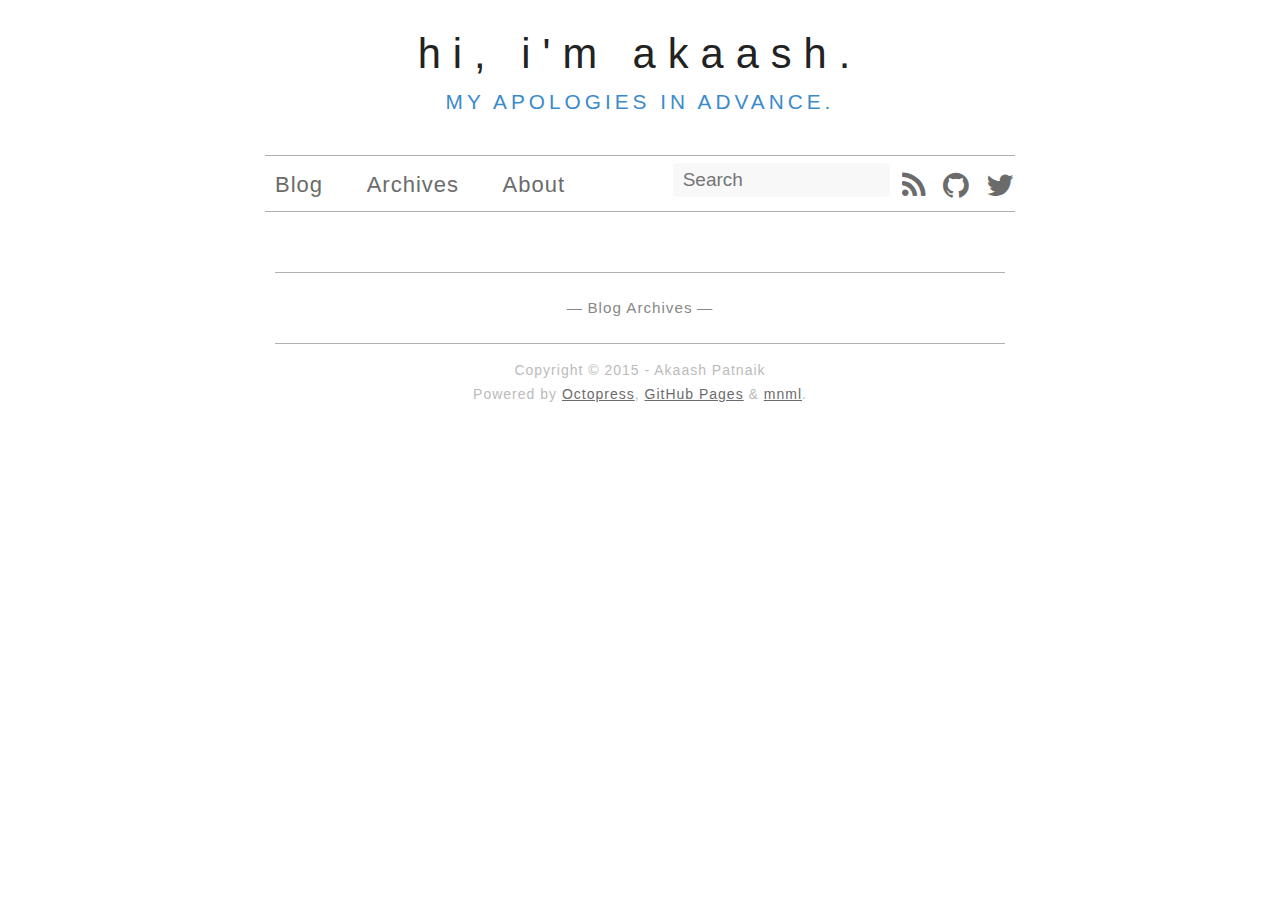
<file: index_bkup.html>
<!DOCTYPE html>
<!--[if IEMobile 7 ]><html class="no-js iem7"><![endif]-->
<!--[if lt IE 9]><html class="no-js lte-ie8"><![endif]-->
<!--[if (gt IE 8)|(gt IEMobile 7)|!(IEMobile)|!(IE)]><!--><html class="no-js" lang="en"><!--<![endif]-->
<head>
  <meta charset="utf-8">
  <title>Hi, I'm Akaash.</title>
  <meta name="author" content="Akaash Patnaik">

  
  <meta name="description" content="Blog Archives Recent Posts Buddhism &amp; Programming Words! What&#8217;re they good for? Extraction-Based Text-Summarization: A Naive Approach &hellip;">
  

  <!-- http://t.co/dKP3o1e -->
  <meta name="HandheldFriendly" content="True">
  <meta name="MobileOptimized" content="320">
  <meta name="viewport" content="width=device-width, initial-scale=1">

  
  <link rel="canonical" href="http://akaashanky.github.io/index_bkup.html">
  <link href="/favicon.png" rel="icon">
  <link href="/stylesheets/screen.css" media="screen, projection" rel="stylesheet" type="text/css">
  <link href="/atom.xml" rel="alternate" title="Hi, I'm Akaash." type="application/atom+xml">
  <script src="/javascripts/modernizr-2.0.js"></script>
  <script src="//ajax.googleapis.com/ajax/libs/jquery/1.9.1/jquery.min.js"></script>
  <script>!window.jQuery && document.write(unescape('%3Cscript src="./javascripts/lib/jquery.min.js"%3E%3C/script%3E'))</script>
  <script src="/javascripts/octopress.js" type="text/javascript"></script>
  <!--Fonts from Google"s Web font directory at http://google.com/webfonts -->
<link href="http://fonts.googleapis.com/css?family=PT+Serif:regular,italic,bold,bolditalic" rel="stylesheet" type="text/css">
<link href="http://fonts.googleapis.com/css?family=PT+Sans:regular,italic,bold,bolditalic" rel="stylesheet" type="text/css">
<link href='http://fonts.googleapis.com/css?family=Open+Sans' rel='stylesheet' type='text/css'>
<link href='http://fonts.googleapis.com/css?family=Fjalla+One' rel='stylesheet' type='text/css'>
<link href="//netdna.bootstrapcdn.com/font-awesome/4.0.3/css/font-awesome.css" rel="stylesheet">
  
  <script type="text/javascript">
    var _gaq = _gaq || [];
    _gaq.push(['_setAccount', 'UA-57186535-1']);
    _gaq.push(['_setDomainName','github.io']);
    _gaq.push(['_trackPageview']);

    (function() {
      var ga = document.createElement('script'); ga.type = 'text/javascript'; ga.async = true;
      ga.src = ('https:' == document.location.protocol ? 'https://ssl' : 'http://www') + '.google-analytics.com/ga.js';
      var s = document.getElementsByTagName('script')[0]; s.parentNode.insertBefore(ga, s);
    })();
  </script>


</head>

<body   class="collapse-sidebar sidebar-footer" >
  <header role="banner">
	<div class="header-title"><a href="/">Hi, I'm Akaash.</a></div>


	<br><div class="header-subtitle">My apologies in advance.</div>

</header>
  <nav role="navigation"><ul class="subscription" data-subscription="rss">
  <li><a href="/atom.xml" title="subscribe via RSS"><i class="fa fa-rss" style="font-size: 30px"></i></a></li>
  
  
    <li><a href="http://github.com/akaashanky" title="GitHub"><i class="fa fa-github" style="font-size: 30px"></i></a></li>
  
  
    <li><a href="http://twitter.com/worldpiece" title="Twitter"><i class="fa fa-twitter" style="font-size: 30px"></i></a></li>
  
</ul>
  
<form action="https://www.google.com/search" method="get">
  <fieldset role="search">
    <input type="hidden" name="q" value="site:akaashanky.github.io" />
    <input class="search" type="text" name="q" results="0" placeholder="Search"/>
  </fieldset>
</form>
  
<ul class="main-navigation">
  <li><a href="/blog">Blog</a></li>
  <li><a href="/blog/archives">Archives</a></li>
  <li><a href="/about">About</a></li>
</ul>

</nav>
  <div id="main">
    <div id="content">
      <div class="blog-index">
  
  
  <div class="pagination">
    
    <a href="/blog/archives">Blog Archives</a>
    
  </div>
</div>
<aside class="sidebar">
  
    <section>
  <h1>Recent Posts</h1>
  <ul id="recent_posts">
    
      <li class="post">
        <a href="/blog/2014/11/27/buddhism-and-programming/">Buddhism &amp; Programming</a>
      </li>
    
      <li class="post">
        <a href="/blog/2014/05/03/words-whatre-they-good-for/">Words! What&#8217;re they good for?</a>
      </li>
    
      <li class="post">
        <a href="/blog/2014/04/24/extraction-based-text-summarization-a-naive-approach/">Extraction-Based Text-Summarization: A Naive Approach</a>
      </li>
    
      <li class="post">
        <a href="/blog/2014/04/10/running-a-python-script-from-node-dot-js/">Running a Python script from Node.js</a>
      </li>
    
      <li class="post">
        <a href="/blog/2014/03/20/self-centeredness/">Self-centeredness</a>
      </li>
    
  </ul>
</section>

<section>
  <h1>GitHub Repos</h1>
  <ul id="gh_repos">
    <li class="loading">Status updating&#8230;</li>
  </ul>
  
  <a href="https://github.com/akaashanky">@akaashanky</a> on GitHub
  
  <script type="text/javascript">
    $(document).ready(function(){
        if (!window.jXHR){
            var jxhr = document.createElement('script');
            jxhr.type = 'text/javascript';
            jxhr.src = '/javascripts/libs/jXHR.js';
            var s = document.getElementsByTagName('script')[0];
            s.parentNode.insertBefore(jxhr, s);
        }

        github.showRepos({
            user: 'akaashanky',
            count: 0,
            skip_forks: true,
            target: '#gh_repos'
        });
    });
  </script>
  <script src="/javascripts/github.js" type="text/javascript"> </script>
</section>





  
</aside>

    </div>
  </div>
  <footer role="contentinfo"><p>
  Copyright &copy; 2015 -  Akaash Patnaik <br/>
  <span class="credit">Powered by <a href="http://octopress.org">Octopress</a>, <a href="https://pages.github.com/">GitHub Pages</a> & <a href="https://github.com/ioveracker/mnml">mnml</a>.
	  
  </span>
</p>

</footer>
  







  <script type="text/javascript">
    (function(){
      var twitterWidgets = document.createElement('script');
      twitterWidgets.type = 'text/javascript';
      twitterWidgets.async = true;
      twitterWidgets.src = 'http://platform.twitter.com/widgets.js';
      document.getElementsByTagName('head')[0].appendChild(twitterWidgets);
    })();
  </script>





</body>
</html>
</file>
<file: stylesheets/screen.css>
html,body,div,span,applet,object,iframe,h1,h2,h3,h4,h5,h6,p,blockquote,pre,a,abbr,acronym,address,big,cite,code,del,dfn,em,img,ins,kbd,q,s,samp,small,strike,strong,sub,sup,tt,var,b,u,i,center,dl,dt,dd,ol,ul,li,fieldset,form,label,legend,table,caption,tbody,tfoot,thead,tr,th,td,article,aside,canvas,details,embed,figure,figcaption,footer,header,hgroup,menu,nav,output,ruby,section,summary,time,mark,audio,video{margin:0;padding:0;border:0;font:inherit;font-size:100%;vertical-align:baseline}html{line-height:1}ol,ul{list-style:none}table{border-collapse:collapse;border-spacing:0}caption,th,td{text-align:left;font-weight:normal;vertical-align:middle}q,blockquote{quotes:none}q:before,q:after,blockquote:before,blockquote:after{content:"";content:none}a img{border:none}article,aside,details,figcaption,figure,footer,header,hgroup,menu,nav,section,summary{display:block}article,aside,details,figcaption,figure,footer,header,hgroup,menu,nav,section,summary{display:block}a{color:#1863a1}a:visited{color:#751590}a:focus{color:#0181eb}a:hover{color:#0181eb}a:active{color:#01579f}aside.sidebar a{color:#1863a1}aside.sidebar a:focus{color:#0181eb}aside.sidebar a:hover{color:#0181eb}aside.sidebar a:active{color:#01579f}a{-webkit-transition:color 0.3s;-moz-transition:color 0.3s;-o-transition:color 0.3s;transition:color 0.3s}html{background:#252525 url('/images/line-tile.png?1394792187') top left}body>div{background:#f2f2f2;border-bottom:1px solid #bfbfbf}body>div>div{background:#f8f8f8;border-right:1px solid #e0e0e0}.heading,body>header h1,h1,h2,h3,h4,h5,h6{font-family:"PT Serif","Georgia","Helvetica Neue",Arial,sans-serif}.sans,body>header h2,article header p.meta,article>footer,#content .blog-index a[rel=full-article],#content .blog-index footer,html .gist .gist-file .gist-meta,#blog-archives a.category,#blog-archives time,aside.sidebar section,body>footer{font-family:"Helvetica Neue",Arial,sans-serif}.serif,body{font-family:"PT Serif",Georgia,Times,"Times New Roman",serif}.mono,pre,code,tt,p code,li code{font-family:Menlo,Monaco,"Andale Mono","lucida console","Courier New",monospace}body>header h1{font-size:2.2em;font-family:"PT Serif","Georgia","Helvetica Neue",Arial,sans-serif;font-weight:normal;line-height:1.2em;margin-bottom:0.6667em}body>header h2{font-family:"PT Serif","Georgia","Helvetica Neue",Arial,sans-serif}body{line-height:1.5em;letter-spacing:1px;color:#222}h1{font-size:2.2em;line-height:1.2em}@media only screen and (min-width: 992px){body{font-size:1.15em}h1{font-size:2.6em;line-height:1.2em}}h1,h2,h3,h4,h5,h6{text-rendering:optimizelegibility;margin-bottom:1em;font-weight:bold}h2,section h1{font-size:1.5em}h3,section h2,section section h1{font-size:1.3em}h4,section h3,section section h2,section section section h1{font-size:1em}h5,section h4,section section h3{font-size:.9em}h6,section h5,section section h4,section section section h3{font-size:.8em}p,article blockquote,ul,ol{margin-bottom:1.5em}p{font-weight:200}ul{list-style-type:disc}ul ul{list-style-type:circle;margin-bottom:0px}ul ul ul{list-style-type:square;margin-bottom:0px}ol{list-style-type:decimal}ol ol{list-style-type:lower-alpha;margin-bottom:0px}ol ol ol{list-style-type:lower-roman;margin-bottom:0px}ul,ul ul,ul ol,ol,ol ul,ol ol{margin-left:1.3em}ul ul,ul ol,ol ul,ol ol{margin-bottom:0em}strong{font-weight:bold}em{font-style:italic}sup,sub{font-size:0.8em;position:relative;display:inline-block}sup{top:-.5em}sub{bottom:-.5em}q{font-style:italic}q:before{content:"\201C"}q:after{content:"\201D"}em,dfn{font-style:italic}strong,dfn{font-weight:bold}del,s{text-decoration:line-through}abbr,acronym{border-bottom:1px dotted;cursor:help}sub,sup{line-height:0}hr{margin-bottom:0.2em}small{font-size:.8em}big{font-size:1.2em}article blockquote{font-style:italic;position:relative;font-size:1.2em;line-height:1.5em;padding-left:1em;border-left:4px solid rgba(170,170,170,0.5)}article blockquote cite{font-style:italic}article blockquote cite a{color:#aaa !important;word-wrap:break-word}article blockquote cite:before{content:'\2014';padding-right:.3em;padding-left:.3em;color:#aaa}@media only screen and (min-width: 992px){article blockquote{padding-left:1.5em;border-left-width:4px}}.pullquote-right:before,.pullquote-left:before{padding:0;border:none;content:attr(data-pullquote);float:right;width:45%;margin:.5em 0 1em 1.5em;position:relative;top:7px;font-size:1.4em;line-height:1.45em}.pullquote-left:before{float:left;margin:.5em 1.5em 1em 0}.force-wrap,article a,aside.sidebar a{white-space:-moz-pre-wrap;white-space:-pre-wrap;white-space:-o-pre-wrap;white-space:pre-wrap;word-wrap:break-word}.group,body>header,body>nav,body>footer,body #content>article,body #content>div>article,body #content>div>section,body div.pagination,aside.sidebar,#main,#content,.sidebar{*zoom:1}.group:after,body>header:after,body>nav:after,body>footer:after,body #content>article:after,body #content>div>section:after,body div.pagination:after,#main:after,#content:after,.sidebar:after{content:"";display:table;clear:both}body{-webkit-text-size-adjust:none;max-width:1200px;position:relative;margin:0 auto}body>header,body>nav,body>footer,body #content>article,body #content>div>article,body #content>div>section{padding-left:18px;padding-right:18px}@media only screen and (min-width: 480px){body>header,body>nav,body>footer,body #content>article,body #content>div>article,body #content>div>section{padding-left:25px;padding-right:25px}}@media only screen and (min-width: 768px){body>header,body>nav,body>footer,body #content>article,body #content>div>article,body #content>div>section{padding-left:35px;padding-right:35px}}@media only screen and (min-width: 992px){body>header,body>nav,body>footer,body #content>article,body #content>div>article,body #content>div>section{padding-left:55px;padding-right:55px}}body div.pagination{margin-left:18px;margin-right:18px}@media only screen and (min-width: 480px){body div.pagination{margin-left:25px;margin-right:25px}}@media only screen and (min-width: 768px){body div.pagination{margin-left:35px;margin-right:35px}}@media only screen and (min-width: 992px){body div.pagination{margin-left:55px;margin-right:55px}}body>header{font-size:1em;padding-top:1.5em;padding-bottom:1.5em}#content{overflow:hidden}#content>div,#content>article{width:100%}aside.sidebar{float:none;padding:0 18px 1px;background-color:#f7f7f7;border-top:1px solid #e0e0e0}.flex-content,article img,article video,article .flash-video,aside.sidebar img{max-width:100%;height:auto}.basic-alignment.left,article img.left,article video.left,article .left.flash-video,aside.sidebar img.left{float:left;margin-right:1.5em}.basic-alignment.right,article img.right,article video.right,article .right.flash-video,aside.sidebar img.right{float:right;margin-left:1.5em}.basic-alignment.center,article img.center,article video.center,article .center.flash-video,aside.sidebar img.center{display:block;margin:0 auto 1.5em}.basic-alignment.left,article img.left,article video.left,article .left.flash-video,aside.sidebar img.left,.basic-alignment.right,article img.right,article video.right,article .right.flash-video,aside.sidebar img.right{margin-bottom:.8em}.toggle-sidebar,.no-sidebar .toggle-sidebar{display:none}@media only screen and (min-width: 750px){body.sidebar-footer aside.sidebar{float:none;width:auto;clear:left;margin:0;padding:0 35px 1px;background-color:#f7f7f7;border-top:1px solid #eaeaea}body.sidebar-footer aside.sidebar section.odd,body.sidebar-footer aside.sidebar section.even{float:left;width:48%}body.sidebar-footer aside.sidebar section.odd{margin-left:0}body.sidebar-footer aside.sidebar section.even{margin-left:4%}body.sidebar-footer aside.sidebar.thirds section{width:30%;margin-left:5%}body.sidebar-footer aside.sidebar.thirds section.first{margin-left:0;clear:both}}body.sidebar-footer #content{margin-right:0px}body.sidebar-footer .toggle-sidebar{display:none}@media only screen and (min-width: 550px){body>header{font-size:1em}}@media only screen and (min-width: 750px){aside.sidebar{float:none;width:auto;clear:left;margin:0;padding:0 35px 1px;background-color:#f7f7f7;border-top:1px solid #eaeaea}aside.sidebar section.odd,aside.sidebar section.even{float:left;width:48%}aside.sidebar section.odd{margin-left:0}aside.sidebar section.even{margin-left:4%}aside.sidebar.thirds section{width:30%;margin-left:5%}aside.sidebar.thirds section.first{margin-left:0;clear:both}}@media only screen and (min-width: 768px){body{-webkit-text-size-adjust:auto}body>header{font-size:1.2em}#main{padding:0;margin:0 auto}#content{overflow:visible;margin-right:240px;position:relative}.no-sidebar #content{margin-right:0;border-right:0}.collapse-sidebar #content{margin-right:20px}#content>div,#content>article{padding-top:17.5px;padding-bottom:17.5px;float:left}aside.sidebar{width:210px;padding:0 15px 15px;background:none;clear:none;float:left;margin:0 -100% 0 0}aside.sidebar section{width:auto;margin-left:0}aside.sidebar section.odd,aside.sidebar section.even{float:none;width:auto;margin-left:0}.collapse-sidebar aside.sidebar{float:none;width:auto;clear:left;margin:0;padding:0 35px 1px;background-color:#f7f7f7;border-top:1px solid #eaeaea}.collapse-sidebar aside.sidebar section.odd,.collapse-sidebar aside.sidebar section.even{float:left;width:48%}.collapse-sidebar aside.sidebar section.odd{margin-left:0}.collapse-sidebar aside.sidebar section.even{margin-left:4%}.collapse-sidebar aside.sidebar.thirds section{width:30%;margin-left:5%}.collapse-sidebar aside.sidebar.thirds section.first{margin-left:0;clear:both}}@media only screen and (min-width: 992px){body>header{font-size:1.3em}#content{margin-right:300px}#content>div,#content>article{padding-top:27.5px;padding-bottom:27.5px}aside.sidebar{width:260px;padding:1.2em 20px 20px}.collapse-sidebar aside.sidebar{padding-left:55px;padding-right:55px}}@media only screen and (min-width: 768px){ul,ol{margin-left:0}}body>header{background:#333}body>header h1{display:inline-block;margin:0}body>header h1 a,body>header h1 a:visited,body>header h1 a:hover{color:#f2f2f2;text-decoration:none}body>header h2{margin:.2em 0 0;font-size:1em;color:#aaa;font-weight:normal}body>nav{position:relative;background-color:#ccc;background:url('/images/noise.png?1394792187'),-webkit-gradient(linear, 50% 0%, 50% 100%, color-stop(0%, #e0e0e0), color-stop(50%, #cccccc), color-stop(100%, #b0b0b0));background:url('/images/noise.png?1394792187'),-webkit-linear-gradient(#e0e0e0,#cccccc,#b0b0b0);background:url('/images/noise.png?1394792187'),-moz-linear-gradient(#e0e0e0,#cccccc,#b0b0b0);background:url('/images/noise.png?1394792187'),-o-linear-gradient(#e0e0e0,#cccccc,#b0b0b0);background:url('/images/noise.png?1394792187'),linear-gradient(#e0e0e0,#cccccc,#b0b0b0);border-top:1px solid #f2f2f2;border-bottom:1px solid #8c8c8c;padding-top:.35em;padding-bottom:.35em}body>nav form{-webkit-background-clip:padding;-moz-background-clip:padding;background-clip:padding-box;margin:0;padding:0}body>nav form .search{padding:.3em .5em 0;font-size:.85em;font-family:"Helvetica Neue",Arial,sans-serif;line-height:1.1em;width:95%;-webkit-border-radius:0.5em;-moz-border-radius:0.5em;-ms-border-radius:0.5em;-o-border-radius:0.5em;border-radius:0.5em;-webkit-background-clip:padding;-moz-background-clip:padding;background-clip:padding-box;-webkit-box-shadow:#d1d1d1 0 1px;-moz-box-shadow:#d1d1d1 0 1px;box-shadow:#d1d1d1 0 1px;background-color:#f2f2f2;border:1px solid #b3b3b3;color:#888}body>nav form .search:focus{color:#444;border-color:#80b1df;-webkit-box-shadow:#80b1df 0 0 4px,#80b1df 0 0 3px inset;-moz-box-shadow:#80b1df 0 0 4px,#80b1df 0 0 3px inset;box-shadow:#80b1df 0 0 4px,#80b1df 0 0 3px inset;background-color:#fff;outline:none}body>nav fieldset[role=search]{float:right;width:48%}body>nav fieldset.mobile-nav{float:left;width:48%}body>nav fieldset.mobile-nav select{width:100%;font-size:.8em;border:1px solid #888}body>nav ul{display:none}@media only screen and (min-width: 550px){body>nav{font-size:.9em}body>nav ul{margin:0;padding:0;border:0;overflow:hidden;*zoom:1;float:left;display:block;padding-top:.15em}body>nav ul li{list-style-image:none;list-style-type:none;margin-left:0;white-space:nowrap;display:inline;float:left;padding-left:0;padding-right:0}body>nav ul li:first-child,body>nav ul li.first{padding-left:0}body>nav ul li:last-child{padding-right:0}body>nav ul li.last{padding-right:0}body>nav ul.subscription{margin-left:.8em;float:right}body>nav ul.subscription li:last-child a{padding-right:0}body>nav ul li{margin:0}body>nav a{color:#6b6b6b;font-family:"Helvetica Neue",Arial,sans-serif;text-shadow:#ebebeb 0 1px;float:left;text-decoration:none;font-size:1.1em;padding:.1em 0;line-height:1.5em}body>nav a:visited{color:#6b6b6b}body>nav a:hover{color:#3090e0}body>nav li+li{border-left:1px solid #b0b0b0;margin-left:.8em}body>nav li+li a{padding-left:.8em;border-left:1px solid #dedede}body>nav form{float:right;text-align:left;padding-left:.8em;width:175px}body>nav form .search{width:93%;font-size:.95em;line-height:1.2em}body>nav ul[data-subscription$=email]+form{width:97px}body>nav ul[data-subscription$=email]+form .search{width:91%}body>nav fieldset.mobile-nav{display:none}body>nav fieldset[role=search]{width:99%}}@media only screen and (min-width: 992px){body>nav form{width:215px}body>nav ul[data-subscription$=email]+form{width:147px}}.no-placeholder body>nav .search{background:#f2f2f2 url('/images/search.png?1394792187') 0.3em 0.25em no-repeat;text-indent:1.3em}@media only screen and (min-width: 550px){.maskImage body>nav ul[data-subscription$=email]+form{width:123px}}@media only screen and (min-width: 992px){.maskImage body>nav ul[data-subscription$=email]+form{width:173px}}.maskImage ul.subscription{position:relative;top:.2em}.maskImage ul.subscription li,.maskImage ul.subscription a{border:0;padding:0}.maskImage a[rel=subscribe-rss]{position:relative;top:0px;text-indent:-999999em;border:0;padding:0}.maskImage a[rel=subscribe-rss],.maskImage a[rel=subscribe-rss]:after{-webkit-mask-image:url('/images/rss.png?1394792187');-moz-mask-image:url('/images/rss.png?1394792187');-ms-mask-image:url('/images/rss.png?1394792187');-o-mask-image:url('/images/rss.png?1394792187');mask-image:url('/images/rss.png?1394792187');-webkit-mask-repeat:no-repeat;-moz-mask-repeat:no-repeat;-ms-mask-repeat:no-repeat;-o-mask-repeat:no-repeat;mask-repeat:no-repeat;width:22px;height:22px}.maskImage a[rel=subscribe-rss]:after{content:"";position:absolute;top:-1px;left:0;background-color:#ababab;transition:all .3s linear;-webkit-transition:all .3s linear}.maskImage a[rel=subscribe-rss]:hover:after{background-color:#f70;transition:all .3s linear;-webkit-transition:all .3s linear}.maskImage a[rel=subscribe-email]{position:relative;top:0px;text-indent:-999999em;border:0;padding:0}.maskImage a[rel=subscribe-email],.maskImage a[rel=subscribe-email]:after{-webkit-mask-image:url('/images/email.png?1394792187');-moz-mask-image:url('/images/email.png?1394792187');-ms-mask-image:url('/images/email.png?1394792187');-o-mask-image:url('/images/email.png?1394792187');mask-image:url('/images/email.png?1394792187');-webkit-mask-repeat:no-repeat;-moz-mask-repeat:no-repeat;-ms-mask-repeat:no-repeat;-o-mask-repeat:no-repeat;mask-repeat:no-repeat;width:28px;height:22px}.maskImage a[rel=subscribe-email]:after{content:"";position:absolute;top:-1px;left:0;background-color:#ababab;transition:all .3s linear;-webkit-transition:all .3s linear}.maskImage a[rel=subscribe-email]:hover:after{background-color:#f70;transition:all .3s linear;-webkit-transition:all .3s linear}article{padding-top:1em}article header{position:relative;padding-top:2em;padding-bottom:1em;margin-bottom:1em;background:url('[data-uri]') bottom left repeat-x}article header h1{margin:0}article header h1 a{text-decoration:none}article header h1 a:hover{text-decoration:underline}article header p{font-size:.9em;color:#aaa;margin:0}article header p.meta{text-transform:uppercase;position:absolute;top:0}@media only screen and (min-width: 768px){article header{margin-bottom:1.5em;padding-bottom:1em;background:url('[data-uri]') bottom left repeat-x}}article h2{padding-top:0.8em;background:url('[data-uri]') top left repeat-x}.entry-content article h2:first-child,article header+h2{padding-top:0}article h2:first-child,article header+h2{background:none}article .feature{padding-top:.5em;margin-bottom:1em;padding-bottom:1em;background:url('[data-uri]') bottom left repeat-x;font-size:2.0em;font-style:italic;line-height:1.3em}article img,article video,article .flash-video{-webkit-border-radius:0.3em;-moz-border-radius:0.3em;-ms-border-radius:0.3em;-o-border-radius:0.3em;border-radius:0.3em;-webkit-box-shadow:rgba(0,0,0,0.15) 0 1px 4px;-moz-box-shadow:rgba(0,0,0,0.15) 0 1px 4px;box-shadow:rgba(0,0,0,0.15) 0 1px 4px;-webkit-box-sizing:border-box;-moz-box-sizing:border-box;box-sizing:border-box;border:#fff 0.5em solid}article video,article .flash-video{margin:0 auto 1.5em}article video{display:block;width:100%}article .flash-video>div{position:relative;display:block;padding-bottom:56.25%;padding-top:1px;height:0;overflow:hidden}article .flash-video>div iframe,article .flash-video>div object,article .flash-video>div embed{position:absolute;top:0;left:0;width:100%;height:100%}article>footer{padding-bottom:2.5em;margin-top:2em}article>footer p.meta{margin-bottom:.8em;font-size:.85em;clear:both;overflow:hidden}.blog-index article+article{background:url('[data-uri]') top left repeat-x}#content .blog-index{padding-top:0;padding-bottom:0}#content .blog-index article{padding-top:2em}#content .blog-index article header{background:none;padding-bottom:0}#content .blog-index article h1{font-size:2.2em}#content .blog-index article h1 a{color:inherit}#content .blog-index article h1 a:hover{color:#0181eb}#content .blog-index a[rel=full-article]{display:inline-block;margin-right:.5em;text-decoration:none;color:#666;font-weight:100;font-size:1.5em}#content .blog-index footer{margin-top:1em}.separator,article>footer .byline+time:before,article>footer time+time:before,article>footer .comments:before,article>footer .byline ~ .categories:before{content:"\2022 ";padding:0 .4em 0 .2em;display:inline-block}#content div.pagination{text-align:center;font-size:.95em;position:relative;background:url('[data-uri]') top left repeat-x;padding-top:1.5em;padding-bottom:1.5em}#content div.pagination a{text-decoration:none;color:#aaa}#content div.pagination a.prev{position:absolute;left:0}#content div.pagination a.next{position:absolute;right:0}#content div.pagination a:hover{color:#0181eb}#content div.pagination a[href*=archive]:before,#content div.pagination a[href*=archive]:after{content:'\2014';padding:0 .3em}p.meta+.sharing{padding-top:1em;padding-left:0;background:url('[data-uri]') top left repeat-x}#fb-root{display:none}.highlight,html .gist .gist-file .gist-syntax .gist-highlight{border:1px solid #e7dec3 !important}.highlight table td.code,html .gist .gist-file .gist-syntax .gist-highlight table td.code{width:100%}.highlight .line-numbers,html .gist .gist-file .gist-syntax .highlight .line_numbers{text-align:right;font-size:13px;line-height:1.45em;background:#fdf8e8 !important;border-right:1px solid #ebe4ce !important;-webkit-box-shadow:#fef9ed -1px 0 inset;-moz-box-shadow:#fef9ed -1px 0 inset;box-shadow:#fef9ed -1px 0 inset;text-shadow:#f1ecdc 0 -1px;padding:.8em !important;-webkit-border-radius:0;-moz-border-radius:0;-ms-border-radius:0;-o-border-radius:0;border-radius:0}.highlight .line-numbers span,html .gist .gist-file .gist-syntax .highlight .line_numbers span{color:#93a1a1 !important}figure.code .highlight pre,.gist-file .highlight pre,pre .highlight pre{-webkit-box-shadow:none;-moz-box-shadow:none;box-shadow:none}html .gist .gist-file{margin-bottom:1.8em;position:relative;border:none;padding-top:26px !important}html .gist .gist-file .highlight{margin-bottom:0}html .gist .gist-file .gist-syntax{border-bottom:0 !important;background:none !important}html .gist .gist-file .gist-syntax .gist-highlight{background:#fdf6e3 !important}html .gist .gist-file .gist-syntax .highlight pre{padding:0}html .gist .gist-file .gist-meta{padding:.6em 0.8em;border:1px solid #f1ecdc !important;color:#93a1a1;font-size:.7em !important;background:#fef9ed;border:1px solid #e7dec3 !important;border-top:1px solid #fef9ed !important;line-height:1.5em}html .gist .gist-file .gist-meta a{color:#75878b !important;text-decoration:none}html .gist .gist-file .gist-meta a:hover{text-decoration:underline}html .gist .gist-file .gist-meta a:hover{color:#586e75 !important}html .gist .gist-file .gist-meta a[href*='#file']{position:absolute;top:0;left:0;right:-10px;color:#474747 !important}html .gist .gist-file .gist-meta a[href*='#file']:hover{color:#1863a1 !important}html .gist .gist-file .gist-meta a[href*=raw]{top:.4em}pre{background:#fdf6e3;-webkit-border-radius:0.4em;-moz-border-radius:0.4em;-ms-border-radius:0.4em;-o-border-radius:0.4em;border-radius:0.4em;border:1px solid #e7dec3;line-height:1.45em;font-size:13px;margin-bottom:2.1em;padding:.8em 1em;color:#586e75;overflow:auto}h3.filename+pre{-moz-border-radius-topleft:0px;-webkit-border-top-left-radius:0px;border-top-left-radius:0px;-moz-border-radius-topright:0px;-webkit-border-top-right-radius:0px;border-top-right-radius:0px}p code,li code{display:inline-block;white-space:no-wrap;background:#fff;font-size:.8em;line-height:1.5em;color:#555;border:1px solid #ddd;-webkit-border-radius:0.4em;-moz-border-radius:0.4em;-ms-border-radius:0.4em;-o-border-radius:0.4em;border-radius:0.4em;padding:0 .3em;margin:-1px 0}p pre code,li pre code{font-size:1em !important;background:none;border:none}.pre-code,html .gist .gist-file .gist-syntax .highlight pre,.highlight code{font-family:Menlo,Monaco,"Andale Mono","lucida console","Courier New",monospace !important;overflow:scroll;overflow-y:hidden;display:block;padding:.8em;overflow-x:auto;line-height:1.45em;background:#fdf6e3 !important;color:#586e75 !important}.pre-code span,html .gist .gist-file .gist-syntax .highlight pre span,.highlight code span{color:#586e75 !important}.pre-code span,html .gist .gist-file .gist-syntax .highlight pre span,.highlight code span{font-style:normal !important;font-weight:normal !important}.pre-code .c,html .gist .gist-file .gist-syntax .highlight pre .c,.highlight code .c{color:#93a1a1 !important;font-style:italic !important}.pre-code .cm,html .gist .gist-file .gist-syntax .highlight pre .cm,.highlight code .cm{color:#93a1a1 !important;font-style:italic !important}.pre-code .cp,html .gist .gist-file .gist-syntax .highlight pre .cp,.highlight code .cp{color:#93a1a1 !important;font-style:italic !important}.pre-code .c1,html .gist .gist-file .gist-syntax .highlight pre .c1,.highlight code .c1{color:#93a1a1 !important;font-style:italic !important}.pre-code .cs,html .gist .gist-file .gist-syntax .highlight pre .cs,.highlight code .cs{color:#93a1a1 !important;font-weight:bold !important;font-style:italic !important}.pre-code .err,html .gist .gist-file .gist-syntax .highlight pre .err,.highlight code .err{color:#dc322f !important;background:none !important}.pre-code .k,html .gist .gist-file .gist-syntax .highlight pre .k,.highlight code .k{color:#cb4b16 !important}.pre-code .o,html .gist .gist-file .gist-syntax .highlight pre .o,.highlight code .o{color:#586e75 !important;font-weight:bold !important}.pre-code .p,html .gist .gist-file .gist-syntax .highlight pre .p,.highlight code .p{color:#586e75 !important}.pre-code .ow,html .gist .gist-file .gist-syntax .highlight pre .ow,.highlight code .ow{color:#2aa198 !important;font-weight:bold !important}.pre-code .gd,html .gist .gist-file .gist-syntax .highlight pre .gd,.highlight code .gd{color:#586e75 !important;background-color:#f4c5b6 !important;display:inline-block}.pre-code .gd .x,html .gist .gist-file .gist-syntax .highlight pre .gd .x,.highlight code .gd .x{color:#586e75 !important;background-color:#f1b1a4 !important;display:inline-block}.pre-code .ge,html .gist .gist-file .gist-syntax .highlight pre .ge,.highlight code .ge{color:#586e75 !important;font-style:italic !important}.pre-code .gh,html .gist .gist-file .gist-syntax .highlight pre .gh,.highlight code .gh{color:#93a1a1 !important}.pre-code .gi,html .gist .gist-file .gist-syntax .highlight pre .gi,.highlight code .gi{color:#586e75 !important;background-color:#e5e3b5 !important;display:inline-block}.pre-code .gi .x,html .gist .gist-file .gist-syntax .highlight pre .gi .x,.highlight code .gi .x{color:#586e75 !important;background-color:#cdd088 !important;display:inline-block}.pre-code .gs,html .gist .gist-file .gist-syntax .highlight pre .gs,.highlight code .gs{color:#586e75 !important;font-weight:bold !important}.pre-code .gu,html .gist .gist-file .gist-syntax .highlight pre .gu,.highlight code .gu{color:#6c71c4 !important}.pre-code .kc,html .gist .gist-file .gist-syntax .highlight pre .kc,.highlight code .kc{color:#859900 !important;font-weight:bold !important}.pre-code .kd,html .gist .gist-file .gist-syntax .highlight pre .kd,.highlight code .kd{color:#268bd2 !important}.pre-code .kp,html .gist .gist-file .gist-syntax .highlight pre .kp,.highlight code .kp{color:#cb4b16 !important;font-weight:bold !important}.pre-code .kr,html .gist .gist-file .gist-syntax .highlight pre .kr,.highlight code .kr{color:#d33682 !important;font-weight:bold !important}.pre-code .kt,html .gist .gist-file .gist-syntax .highlight pre .kt,.highlight code .kt{color:#2aa198 !important}.pre-code .n,html .gist .gist-file .gist-syntax .highlight pre .n,.highlight code .n{color:#268bd2 !important}.pre-code .na,html .gist .gist-file .gist-syntax .highlight pre .na,.highlight code .na{color:#268bd2 !important}.pre-code .nb,html .gist .gist-file .gist-syntax .highlight pre .nb,.highlight code .nb{color:#859900 !important}.pre-code .nc,html .gist .gist-file .gist-syntax .highlight pre .nc,.highlight code .nc{color:#d33682 !important}.pre-code .no,html .gist .gist-file .gist-syntax .highlight pre .no,.highlight code .no{color:#b58900 !important}.pre-code .nl,html .gist .gist-file .gist-syntax .highlight pre .nl,.highlight code .nl{color:#859900 !important}.pre-code .ne,html .gist .gist-file .gist-syntax .highlight pre .ne,.highlight code .ne{color:#268bd2 !important;font-weight:bold !important}.pre-code .nf,html .gist .gist-file .gist-syntax .highlight pre .nf,.highlight code .nf{color:#268bd2 !important;font-weight:bold !important}.pre-code .nn,html .gist .gist-file .gist-syntax .highlight pre .nn,.highlight code .nn{color:#b58900 !important}.pre-code .nt,html .gist .gist-file .gist-syntax .highlight pre .nt,.highlight code .nt{color:#268bd2 !important;font-weight:bold !important}.pre-code .nx,html .gist .gist-file .gist-syntax .highlight pre .nx,.highlight code .nx{color:#b58900 !important}.pre-code .vg,html .gist .gist-file .gist-syntax .highlight pre .vg,.highlight code .vg{color:#268bd2 !important}.pre-code .vi,html .gist .gist-file .gist-syntax .highlight pre .vi,.highlight code .vi{color:#268bd2 !important}.pre-code .nv,html .gist .gist-file .gist-syntax .highlight pre .nv,.highlight code .nv{color:#268bd2 !important}.pre-code .mf,html .gist .gist-file .gist-syntax .highlight pre .mf,.highlight code .mf{color:#2aa198 !important}.pre-code .m,html .gist .gist-file .gist-syntax .highlight pre .m,.highlight code .m{color:#2aa198 !important}.pre-code .mh,html .gist .gist-file .gist-syntax .highlight pre .mh,.highlight code .mh{color:#2aa198 !important}.pre-code .mi,html .gist .gist-file .gist-syntax .highlight pre .mi,.highlight code .mi{color:#2aa198 !important}.pre-code .s,html .gist .gist-file .gist-syntax .highlight pre .s,.highlight code .s{color:#2aa198 !important}.pre-code .sd,html .gist .gist-file .gist-syntax .highlight pre .sd,.highlight code .sd{color:#2aa198 !important}.pre-code .s2,html .gist .gist-file .gist-syntax .highlight pre .s2,.highlight code .s2{color:#2aa198 !important}.pre-code .se,html .gist .gist-file .gist-syntax .highlight pre .se,.highlight code .se{color:#dc322f !important}.pre-code .si,html .gist .gist-file .gist-syntax .highlight pre .si,.highlight code .si{color:#268bd2 !important}.pre-code .sr,html .gist .gist-file .gist-syntax .highlight pre .sr,.highlight code .sr{color:#2aa198 !important}.pre-code .s1,html .gist .gist-file .gist-syntax .highlight pre .s1,.highlight code .s1{color:#2aa198 !important}.pre-code div .gd,html .gist .gist-file .gist-syntax .highlight pre div .gd,.highlight code div .gd,.pre-code div .gd .x,html .gist .gist-file .gist-syntax .highlight pre div .gd .x,.highlight code div .gd .x,.pre-code div .gi,html .gist .gist-file .gist-syntax .highlight pre div .gi,.highlight code div .gi,.pre-code div .gi .x,html .gist .gist-file .gist-syntax .highlight pre div .gi .x,.highlight code div .gi .x{display:inline-block;width:100%}.highlight,.gist-highlight{margin-bottom:1.8em;background:#fdf6e3;overflow-y:hidden;overflow-x:auto}.highlight pre,.gist-highlight pre{background:none;-webkit-border-radius:0px;-moz-border-radius:0px;-ms-border-radius:0px;-o-border-radius:0px;border-radius:0px;border:none;padding:0;margin-bottom:0}pre::-webkit-scrollbar,.highlight::-webkit-scrollbar,.gist-highlight::-webkit-scrollbar{height:.5em;background:rgba(0,0,0,0.15)}pre::-webkit-scrollbar-thumb:horizontal,.highlight::-webkit-scrollbar-thumb:horizontal,.gist-highlight::-webkit-scrollbar-thumb:horizontal{background:rgba(0,0,0,0.15);-webkit-border-radius:4px;border-radius:4px}.highlight code{background:#000}figure.code{background:none;padding:0;border:0;margin-bottom:1.5em}figure.code pre{margin-bottom:0}figure.code figcaption{position:relative}figure.code .highlight{margin-bottom:0}.code-title,html .gist .gist-file .gist-meta a[href*='#file'],h3.filename,figure.code figcaption{text-align:center;font-size:13px;line-height:2em;color:#333;margin-bottom:0;font-family:"Helvetica Neue", Arial, "Lucida Grande", "Lucida Sans Unicode", Lucida, sans-serif;font-weight:100;border:1px solid #ccc;border-bottom:0}.download-source,html .gist .gist-file .gist-meta a[href*=raw],figure.code figcaption a{position:absolute;right:.8em;text-decoration:none;color:#666 !important;z-index:1;font-size:13px;text-shadow:#cbcccc 0 1px 0;padding-left:3em}.download-source:hover,html .gist .gist-file .gist-meta a[href*=raw]:hover,figure.code figcaption a:hover{text-decoration:underline}#archive #content>div,#archive #content>div>article{padding-top:0}#blog-archives{color:#aaa}#blog-archives article{padding:1em 0 1em;position:relative;background:url('[data-uri]') bottom left repeat-x}#blog-archives article:last-child{background:none}#blog-archives article footer{padding:0;margin:0}#blog-archives h1{color:#222;margin-bottom:.3em}#blog-archives h2{display:none}#blog-archives h1{font-size:1.5em}#blog-archives h1 a{text-decoration:none;color:inherit;font-weight:normal;display:inline-block}#blog-archives h1 a:hover{text-decoration:underline}#blog-archives h1 a:hover{color:#0181eb}#blog-archives a.category,#blog-archives time{color:#aaa}#blog-archives .entry-content{display:none}#blog-archives time{font-size:.9em;line-height:1.2em}#blog-archives time .month,#blog-archives time .day{display:inline-block}#blog-archives time .month{text-transform:uppercase}#blog-archives p{margin-bottom:1em}#blog-archives a,#blog-archives .entry-content a{color:inherit}#blog-archives a:hover,#blog-archives .entry-content a:hover{color:#0181eb}#blog-archives a:hover{color:#0181eb}@media only screen and (min-width: 550px){#blog-archives article{margin-left:5em}#blog-archives h2{margin-bottom:.3em;font-weight:normal;display:inline-block;position:relative;top:-1px;float:left}#blog-archives h2:first-child{padding-top:.75em}#blog-archives time{position:absolute;text-align:right;left:0em;top:1.8em}#blog-archives .year{display:none}#blog-archives article{padding-left:4.5em;padding-bottom:.7em}#blog-archives a.category{line-height:1.1em}}#content>.category article{margin-left:0;padding-left:6.8em}#content>.category .year{display:inline}.side-shadow-border,aside.sidebar section h1,aside.sidebar li{-webkit-box-shadow:#fff 0 1px;-moz-box-shadow:#fff 0 1px;box-shadow:#fff 0 1px}aside.sidebar{overflow:hidden;color:#4b4b4b;text-shadow:#fff 0 1px}aside.sidebar section{font-size:.8em;line-height:1.4em;margin-bottom:1.5em}aside.sidebar section h1{margin:1.5em 0 0;padding-bottom:.2em;border-bottom:1px solid #e0e0e0}aside.sidebar section h1+p{padding-top:.4em}aside.sidebar img{-webkit-border-radius:0.3em;-moz-border-radius:0.3em;-ms-border-radius:0.3em;-o-border-radius:0.3em;border-radius:0.3em;-webkit-box-shadow:rgba(0,0,0,0.15) 0 1px 4px;-moz-box-shadow:rgba(0,0,0,0.15) 0 1px 4px;box-shadow:rgba(0,0,0,0.15) 0 1px 4px;-webkit-box-sizing:border-box;-moz-box-sizing:border-box;box-sizing:border-box;border:#fff 0.3em solid}aside.sidebar ul{margin-bottom:0.5em;margin-left:0}aside.sidebar li{list-style:none;padding:.5em 0;margin:0;border-bottom:1px solid #e0e0e0}aside.sidebar li p:last-child{margin-bottom:0}aside.sidebar a{color:inherit;-webkit-transition:color 0.5s;-moz-transition:color 0.5s;-o-transition:color 0.5s;transition:color 0.5s}aside.sidebar:hover a{color:#1863a1}aside.sidebar:hover a:hover{color:#0181eb}.aside-alt-link,#pinboard_linkroll .pin-tag{color:#7e7e7e}.aside-alt-link:hover,#pinboard_linkroll .pin-tag:hover{color:#0181eb}@media only screen and (min-width: 768px){.toggle-sidebar{outline:none;position:absolute;right:-10px;top:0;bottom:0;display:inline-block;text-decoration:none;color:#cecece;width:9px;cursor:pointer}.toggle-sidebar:hover{background:#e9e9e9;background:-webkit-gradient(linear, 0% 50%, 100% 50%, color-stop(0%, rgba(224,224,224,0.5)), color-stop(100%, rgba(224,224,224,0)));background:-webkit-linear-gradient(left, rgba(224,224,224,0.5),rgba(224,224,224,0));background:-moz-linear-gradient(left, rgba(224,224,224,0.5),rgba(224,224,224,0));background:-o-linear-gradient(left, rgba(224,224,224,0.5),rgba(224,224,224,0));background:linear-gradient(left, rgba(224,224,224,0.5),rgba(224,224,224,0))}.toggle-sidebar:after{position:absolute;right:-11px;top:0;width:20px;font-size:1.2em;line-height:1.1em;padding-bottom:.15em;-moz-border-radius-bottomright:0.3em;-webkit-border-bottom-right-radius:0.3em;border-bottom-right-radius:0.3em;text-align:center;background:#f8f8f8;border-bottom:1px solid #e0e0e0;border-right:1px solid #e0e0e0;content:"\00BB";text-indent:-1px}.collapse-sidebar .toggle-sidebar{text-indent:0px;right:-20px;width:19px}.collapse-sidebar .toggle-sidebar:hover{background:#e9e9e9}.collapse-sidebar .toggle-sidebar:after{border-left:1px solid #e0e0e0;text-shadow:#fff 0 1px;content:"\00AB";left:0px;right:0;text-align:center;text-indent:0;border:0;border-right-width:0;background:none}}.googleplus h1{-moz-box-shadow:none !important;-webkit-box-shadow:none !important;-o-box-shadow:none !important;box-shadow:none !important;border-bottom:0px none !important}.googleplus a{text-decoration:none;white-space:normal !important;line-height:32px}.googleplus a img{float:left;margin-right:0.5em;border:0 none}.googleplus-hidden{position:absolute;top:-1000em;left:-1000em}#pinboard_linkroll .pin-title,#pinboard_linkroll .pin-description{display:block;margin-bottom:.5em}#pinboard_linkroll .pin-tag{text-decoration:none}#pinboard_linkroll .pin-tag:hover{text-decoration:underline}#pinboard_linkroll .pin-tag:after{content:','}#pinboard_linkroll .pin-tag:last-child:after{content:''}.delicious-posts a.delicious-link{margin-bottom:.5em;display:block}.delicious-posts p{font-size:1em}body>footer{font-size:.8em;color:#888;text-shadow:#d9d9d9 0 1px;background-color:#ccc;background:url('/images/noise.png?1394792187'),-webkit-gradient(linear, 50% 0%, 50% 100%, color-stop(0%, #e0e0e0), color-stop(50%, #cccccc), color-stop(100%, #b0b0b0));background:url('/images/noise.png?1394792187'),-webkit-linear-gradient(#e0e0e0,#cccccc,#b0b0b0);background:url('/images/noise.png?1394792187'),-moz-linear-gradient(#e0e0e0,#cccccc,#b0b0b0);background:url('/images/noise.png?1394792187'),-o-linear-gradient(#e0e0e0,#cccccc,#b0b0b0);background:url('/images/noise.png?1394792187'),linear-gradient(#e0e0e0,#cccccc,#b0b0b0);border-top:1px solid #f2f2f2;position:relative;padding-top:1em;padding-bottom:1em;margin-bottom:3em;-moz-border-radius-bottomleft:0.4em;-webkit-border-bottom-left-radius:0.4em;border-bottom-left-radius:0.4em;-moz-border-radius-bottomright:0.4em;-webkit-border-bottom-right-radius:0.4em;border-bottom-right-radius:0.4em;z-index:1}body>footer a{color:#6b6b6b}body>footer a:visited{color:#6b6b6b}body>footer a:hover{color:#484848}body>footer p:last-child{margin-bottom:0}html{background:#FFFFFF}body{font-family:'Helvetica Neue', sans-serif;font-size:16px;font-weight:lighter;color:#333;max-width:750px;padding-left:0.5em;padding-right:0.5em}body h1,body h2,body h3,body h4,body h5{font-family:'Helvetica Neue', sans-serif;font-weight:100}body a:hover{color:#3a8acc !important;background:#FFFFFF}body>header{background:#ffffff;padding-top:2em;padding-bottom:2em;font-family:'Helvetica Neue', sans-serif;font-weight:100;text-align:center}body>header .header-title{font-size:2em;text-transform:lowercase;letter-spacing:12px;color:#222}body>header .header-title a{color:#222;text-decoration:none}body>header .header-title a:hover{color:#3a8acc}body>header .header-subtitle{font-size:1em;text-transform:uppercase;letter-spacing:4px;color:#3a8acc}body>header h1 a,body>header h1 a:visited,body>header h1 a:hover{color:#8c8c8c}body>nav{background:#FFFFFF;font-size:20px;font-weight:100;border-bottom:1px solid #b0b0b0;border-top:1px solid #b0b0b0;padding-left:0px;padding-right:0px}body>nav a{font-family:'Helvetica Neue', sans-serif;text-decoration:none;text-shadow:none;font-size:22px;padding-left:10px;padding-right:10px}body>nav form .search{font-family:'Helvetica Neue', sans-serif;font-weight:100;border-radius:0.2em 0.2em 0.2em 0.2em;box-shadow:none;border:0px;padding-top:0.3em;padding-bottom:0.3em;padding-left:0.5em;padding-right:0.5em;background:#f8f8f8}body>nav li+li{border-left:0px}body>nav li+li a{border:0px}body>div{background:#FFFFFF;border-bottom:0px}body>div>div{background:#FFFFFF;border-right-width:0px}body>footer{text-align:center;background:#FFFFFF;text-shadow:none;color:#BBB;padding-left:0;padding-right:0;border-top:0px;padding-left:0px;padding-right:0px;font-size:14px;font-family:'Helvetica Neue', sans-serif;font-weight:100}body #content>article{padding-top:2em;padding-left:0px;padding-right:0px}body #content>div>article{padding-left:0px;padding-right:0px;padding-top:2.3em}body #content>div>article h1,body #content>div>article h2,body #content>div>article h3,body #content>div>article h4,body #content>div>article h5{font-family:'Helvetica Neue', sans-serif;font-weight:100}article .entry-content h3{font-style:italic}article ul,article ol{margin-left:2em}article a,article a:visited{color:#1863A1}#content div.pagination{margin:0 10px;padding-bottom:1.5em;margin-top:4em;position:relative;text-align:center;border-top:solid 1px #b0b0b0;border-bottom:solid 1px #b0b0b0;color:#888;font-weight:100;background-image:none}#content div.pagination a{color:#888}#content .blog-index article{padding-top:4em}#content .blog-index article header{padding-top:2em;padding-left:0;padding-right:0}#content .blog-index h1 a{font-family:'Helvetica Neue', sans-serif;font-weight:100;font-size:1.25em;line-height:1.2em}#content .blog-index h1 a:hover{text-decoration:none}#content .blog-index time{font-family:'Helvetica Neue', sans-serif;font-weight:100;letter-spacing:1px;text-transform:none}#content .hentry h1.entry-title{font-family:'Helvetica Neue', sans-serif;font-weight:100;font-size:2.75em}#content .hentry time{font-family:'Helvetica Neue', sans-serif;font-weight:100;letter-spacing:1px;text-transform:none}figure.code .highlight .gutter .line-numbers{background:#ffffff !important;text-shadow:none;border-right:1px solid #ccc !important}.highlight{border:1px solid #ccc !important}.pre-code,html .gist .gist-file .gist-syntax .highlight pre,.highlight code,html .gist .gist-file .gist-syntax .highlight pre,.highlight code{background:#fafafa !important}aside{display:none}h1.entry-title{font-family:'Helvetica Neue', sans-serif;font-weight:100}#blog-archives h2{font-family:'Helvetica Neue', sans-serif;font-weight:100}#blog-archives article h1 a,#blog-archives article h1 a:hover{margin-left:2.0em;font-family:'Helvetica Neue', sans-serif;font-weight:100;text-decoration:none}#blog-archives article time{font-family:'Helvetica Neue', sans-serif;font-weight:100;font-size:0.9em}.embed-video-container{position:relative;padding-bottom:56.25%;padding-top:30px;height:0;overflow:hidden}.embed-video-container iframe,.embed-video-container object,.embed-video-container embed{position:absolute;top:0;left:0;width:100%;height:100%}
</file>
